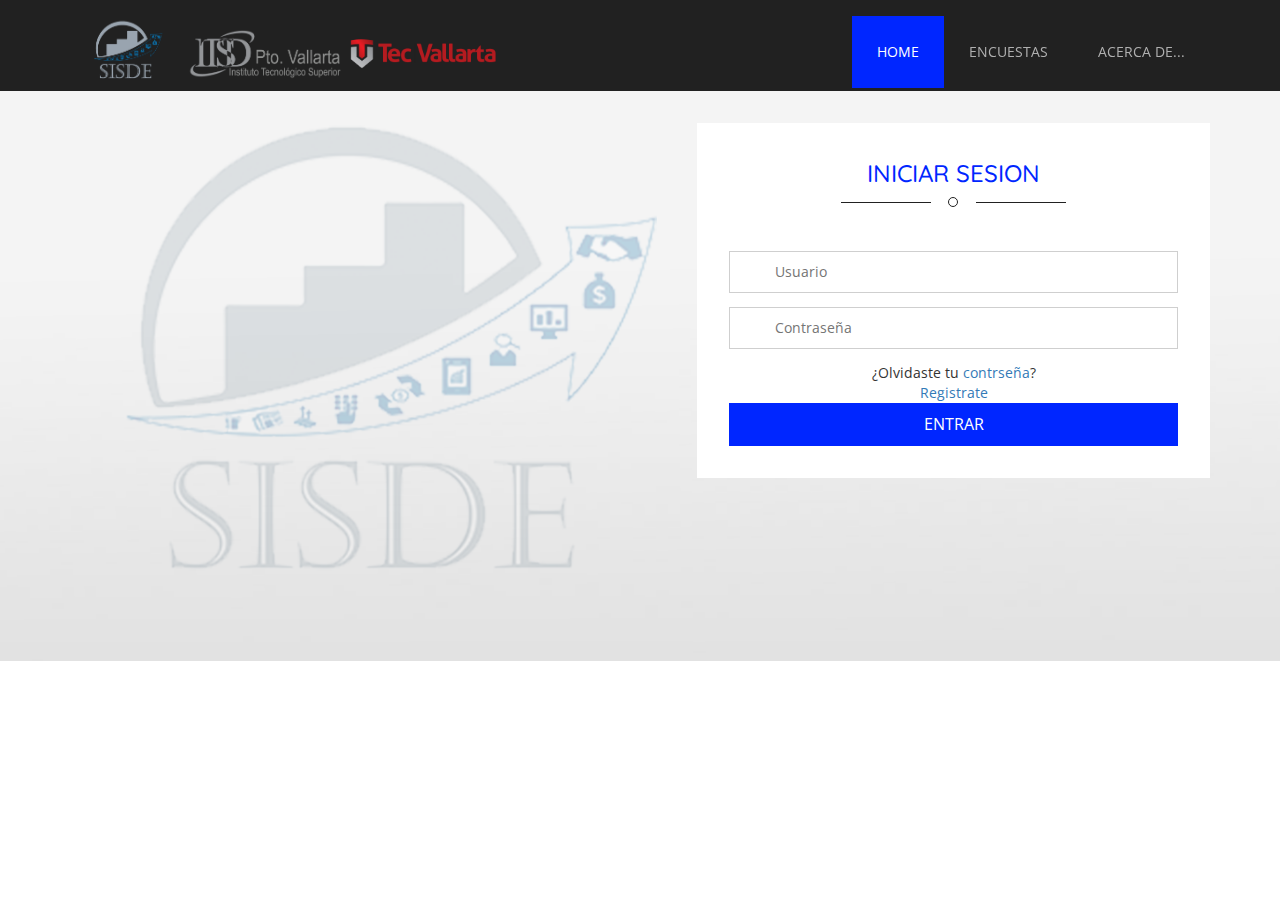
<file: web/index.html>
<!DOCTYPE html>
<html>
<head>
<title>SISDE</title>
<!-- for-mobile-apps -->
<meta name="viewport" content="width=device-width, initial-scale=1">
<meta http-equiv="Content-Type" content="text/html; charset=utf-8" />
<meta name="keywords" content="Plottage Responsive web template, Bootstrap Web Templates, Flat Web Templates, Android Compatible web template, 
Smartphone Compatible web template, free webdesigns for Nokia, Samsung, LG, SonyEricsson, Motorola web design" />
<script type="application/x-javascript"> addEventListener("load", function() { setTimeout(hideURLbar, 0); }, false);
		function hideURLbar(){ window.scrollTo(0,1); } </script>
<!-- //for-mobile-apps -->
<link rel="icon" href="images/favicon(1).ico" type="image/x-icon">
<link href="css/bootstrap.css" rel="stylesheet" type="text/css" media="all" />
<link href="css/style.css" rel="stylesheet" type="text/css" media="all" />
<!-- js -->
<script type="text/javascript" src="js/jquery-2.1.4.min.js"></script>
<!-- //js -->
<link href='//fonts.googleapis.com/css?family=Quicksand:400,300,700' rel='stylesheet' type='text/css'>
<link href='//fonts.googleapis.com/css?family=Open+Sans:400,300,300italic,400italic,600,600italic,700,700italic,800,800italic' rel='stylesheet' type='text/css'>
<!-- start-smoth-scrolling -->
<script type="text/javascript" src="js/move-top.js"></script>
<script type="text/javascript" src="js/easing.js"></script>
<script type="text/javascript">
	jQuery(document).ready(function($) {
		$(".scroll").click(function(event){		
			event.preventDefault();
			$('html,body').animate({scrollTop:$(this.hash).offset().top},1000);
		});
	});
</script>
<!-- start-smoth-scrolling -->

</head>
	
<body>
<!-- header -->
<div class="header">	
		
		<div class="header-bottom">
			<div class="container">
				<nav class="navbar navbar-default">
					<!-- Brand and toggle get grouped for better mobile display -->
					<div class="navbar-header">
					
						<div class="logo">
							<img src="../web/images/sisde.png" with=75 height=75>
							<img src="../web/images/itsnew.png" with=100 height=50>
							<img src="../web/images/tec.png" with=100 height=70>
						</div>
					</div>

					<!-- Collect the nav links, forms, and other content for toggling -->
					<div class="collapse navbar-collapse nav-wil" id="bs-example-navbar-collapse-1">
						<nav>
							<ul class="nav navbar-nav">
								<li class="active"><a href="index.html">Home</a></li>
								<li><a href="encuestas.html" class="hvr-bounce-to-bottom">Encuestas</a></li>
								<li><a href="acerca.html" class="hvr-bounce-to-bottom">Acerca de...</a></li>
							</ul>
						</nav>
				
						
					</div>
					<!-- /.navbar-collapse -->
				</nav>
			</div>
		</div>
	</div>
<!-- //header -->
<!-- banner -->
	<div class="banner">
		<div class="container">
			<div class="banner-right">
				<h3><span>Iniciar Sesion</span></h3>
				<div class="reservation">
					<div class="keywords">
						<form action="checklogin.php" method="post">
							<span class="glyphicon glyphicon-list-alty" aria-hidden="true"></span>
							<input type="text" name="user" placeholder="Usuario" required=" ">
						
					
						
							<span class="glyphicon glyphicon-list-alts" aria-hidden="true"></span>
							<input type="password" name="password" placeholder="Contraseña" required=" ">
							<p align="center">¿Olvidaste tu <a href="">contrseña</a>?</p>
							<p align="center"><a href="registrar.html">Registrate</a></p>
							<input type="submit" value="Entrar">
						</form>
					</div>
				</div>
			</div>
			<div class="clearfix"> </div>
		</div>
	</div>
<!-- //banner -->

</body>
</html>
</file>
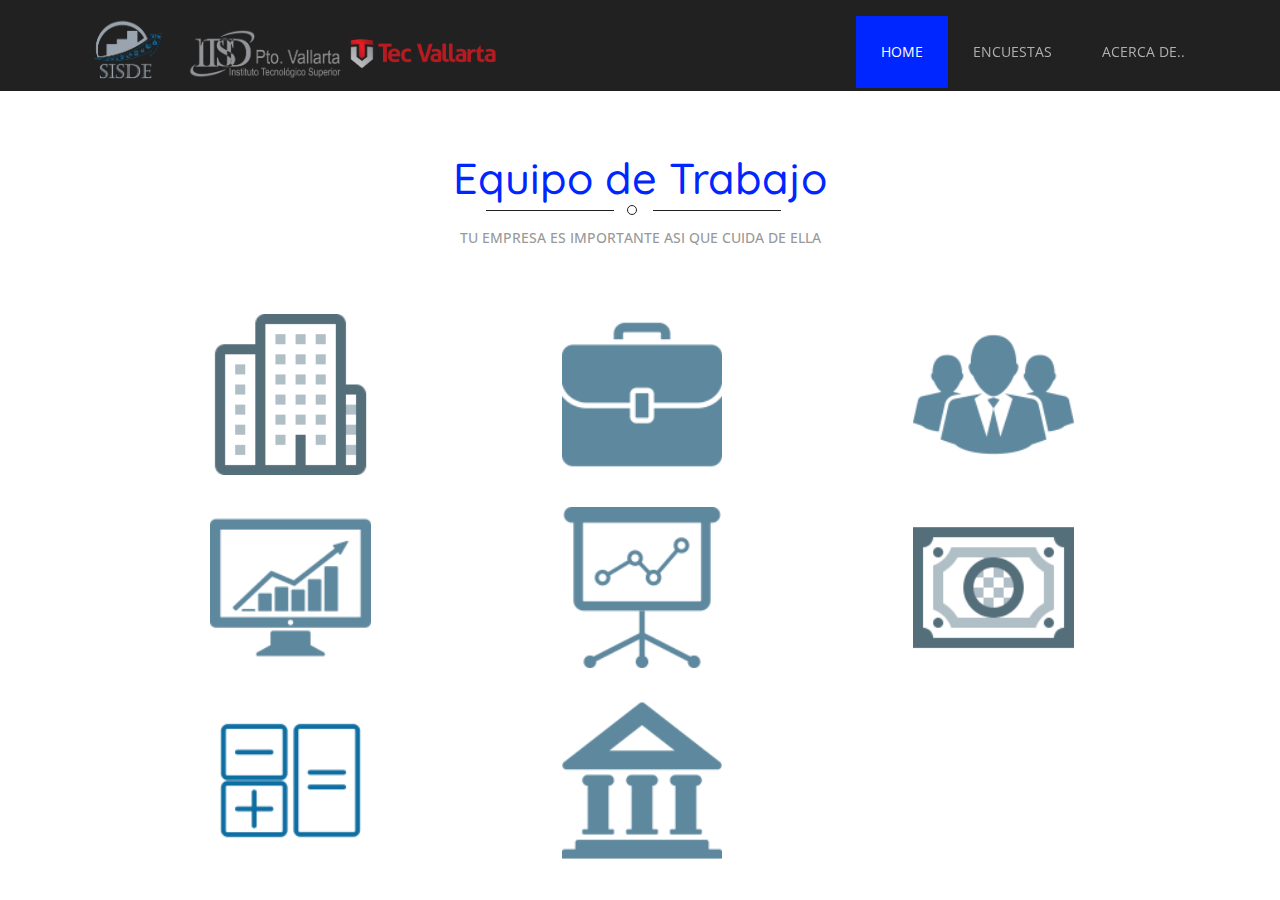
<file: web/acerca.html>
<!--
Author: W3layouts
Author URL: http://w3layouts.com
License: Creative Commons Attribution 3.0 Unported
License URL: http://creativecommons.org/licenses/by/3.0/
-->
<!DOCTYPE html>
<html>
<head>
<title>SISDE</title>
<!-- for-mobile-apps -->
<meta name="viewport" content="width=device-width, initial-scale=1">
<meta http-equiv="Content-Type" content="text/html; charset=utf-8" />
<meta name="keywords" content="Plottage Responsive web template, Bootstrap Web Templates, Flat Web Templates, Android Compatible web template, 
Smartphone Compatible web template, free webdesigns for Nokia, Samsung, LG, SonyEricsson, Motorola web design" />
<script type="application/x-javascript"> addEventListener("load", function() { setTimeout(hideURLbar, 0); }, false);
		function hideURLbar(){ window.scrollTo(0,1); } </script>
<!-- //for-mobile-apps -->
<link href="css/bootstrap.css" rel="stylesheet" type="text/css" media="all" />
<link href="css/style.css" rel="stylesheet" type="text/css" media="all" />
<link href="css/main.css" rel="stylesheet"/>
<!-- js -->
<script type="text/javascript" src="js/jquery-2.1.4.min.js"></script>
<!-- //js -->
<link href='//fonts.googleapis.com/css?family=Quicksand:400,300,700' rel='stylesheet' type='text/css'>
<link href='//fonts.googleapis.com/css?family=Open+Sans:400,300,300italic,400italic,600,600italic,700,700italic,800,800italic' rel='stylesheet' type='text/css'>
<!-- start-smoth-scrolling -->
<script type="text/javascript" src="js/move-top.js"></script>
<script type="text/javascript" src="js/easing.js"></script>
<script type="text/javascript">
	jQuery(document).ready(function($) {
		$(".scroll").click(function(event){		
			event.preventDefault();
			$('html,body').animate({scrollTop:$(this.hash).offset().top},1000);
		});
	});
</script>
<!-- start-smoth-scrolling -->

</head>
	
<body>
<!-- header -->
<div class="header">	
		
		<div class="header-bottom">
			<div class="container">
				<nav class="navbar navbar-default">
					<!-- Brand and toggle get grouped for better mobile display -->
					<div class="navbar-header">
					
						<div class="logo">
							<img src="../web/images/sisde.png" with=75 height=75>
							<img src="../web/images/itsnew.png" with=100 height=50>
							<img src="../web/images/tec.png" with=100 height=70>
						</div>
					</div>

					<!-- Collect the nav links, forms, and other content for toggling -->
					<div class="collapse navbar-collapse nav-wil" id="bs-example-navbar-collapse-1">
						<nav>
							<ul class="nav navbar-nav">
								<li class="active"><a href="index.html">Home</a></li>
								<li><a href="encuestas.html" class="hvr-bounce-to-bottom">Encuestas</a></li>
								<li><a href="acerca.html" class="hvr-bounce-to-bottom">Acerca de..</a></li>
							</ul>
						</nav>
				
						
					</div>
					<!-- /.navbar-collapse -->
				</nav>
			</div>
		</div>
	</div>
<!-- //header -->
<!-- gallery -->
	<div class="gallery">
	<h3 align="center"><span>Equipo de Trabajo</span></h3>
			<p class="autem">Tu empresa es importante asi que cuida de ella</p>
		<div class="container1">
			
			<div class="gallery-grids carouselGallery-grid hidden-xs">
				<div class="col-md-4 gallery-grid">
					<div class="carouselGallery-col-1 carouselGallery-carousel" data-likes="3144" data-index="0" data-username=" " data-imagetext="At vero eos et accusamus et iusto odio 
						 dignissimos ducimus qui blanditiis praesentium voluptatum deleniti atque corrupti quos dolores 
						 et quas molestias excepturi sint occaecati cupiditate non provident, similique sunt in culpa qui
						 officia deserunt mollitia animi, id est laborum et dolorum fuga. Et harum quidem rerum facilis est et expedita distinctio." 
						data-location="Temporibus" data-imagepath="images/7.jpg" data-posturl="#" 
						style="background-image:url(images/empresas.png);" >
						<div class="carouselGallery-item">
							<div class="carouselGallery-item-meta">
								<span class="carouselGallery-item-meta-user">
									<a href="empresas.html">Empresas</a>
								</span>
							</div>
						</div>
					</div>
				</div>
				<div class="col-md-4 gallery-grid">
					<div class="carouselGallery-col-1 carouselGallery-carousel" data-likes="3144" data-index="2" data-username=" " data-imagetext="At vero eos et accusamus et iusto odio 
						 dignissimos ducimus qui blanditiis praesentium voluptatum deleniti atque corrupti quos dolores 
						 et quas molestias excepturi sint occaecati cupiditate non provident, similique sunt in culpa qui
						 officia deserunt mollitia animi, id est laborum et dolorum fuga. Et harum quidem rerum facilis est et expedita distinctio." 
						data-location="Temporibus" data-imagepath="images/8.jpg" data-posturl="#" 
						style="background-image:url(images/dc.png);">
						<div class="carouselGallery-item">
							<div class="carouselGallery-item-meta">
								<span class="carouselGallery-item-meta-user">
									Direccion Corporativa
								</span>
							</div>
						</div>
					</div>
				</div>			
				<div class="col-md-4 gallery-grid">
					<div class="carouselGallery-col-1 carouselGallery-carousel" data-likes="3144" data-index="2" data-username=" " data-imagetext="At vero eos et accusamus et iusto odio 
						 dignissimos ducimus qui blanditiis praesentium voluptatum deleniti atque corrupti quos dolores 
						 et quas molestias excepturi sint occaecati cupiditate non provident, similique sunt in culpa qui
						 officia deserunt mollitia animi, id est laborum et dolorum fuga. Et harum quidem rerum facilis est et expedita distinctio." 
						data-location="Temporibus" data-imagepath="images/8.jpg" data-posturl="#" 
						style="background-image:url(images/rh.png);">
						<div class="carouselGallery-item">
							<div class="carouselGallery-item-meta">
								<span class="carouselGallery-item-meta-user">
									Recursos Humanos
								</span>
							</div>
						</div>
					</div>
				</div>
				<div class="col-md-4 gallery-grid">
					<div class="carouselGallery-col-1 carouselGallery-carousel" data-likes="3144" data-index="3" data-username=" " data-imagetext="At vero eos et accusamus et iusto odio 
						 dignissimos ducimus qui blanditiis praesentium voluptatum deleniti atque corrupti quos dolores 
						 et quas molestias excepturi sint occaecati cupiditate non provident, similique sunt in culpa qui
						 officia deserunt mollitia animi, id est laborum et dolorum fuga. Et harum quidem rerum facilis est et expedita distinctio." 
						data-location="Temporibus" data-imagepath="images/6.jpg" data-posturl="#" 
						style="background-image:url(images/merca.png);">
						<div class="carouselGallery-item">
							<div class="carouselGallery-item-meta">
								<span class="carouselGallery-item-meta-user">
									Mercadologia
								</span>
							</div>
						</div>
					</div>
				</div>
				<div class="col-md-4 gallery-grid">
					<div class="carouselGallery-col-1 carouselGallery-carousel" data-likes="3144" data-index="4" data-username=" " data-imagetext="At vero eos et accusamus et iusto odio 
						 dignissimos ducimus qui blanditiis praesentium voluptatum deleniti atque corrupti quos dolores 
						 et quas molestias excepturi sint occaecati cupiditate non provident, similique sunt in culpa qui
						 officia deserunt mollitia animi, id est laborum et dolorum fuga. Et harum quidem rerum facilis est et expedita distinctio." 
						data-location="Temporibus" data-imagepath="images/10.jpg" data-posturl="#" 
						style="background-image:url(images/finan.png);">
						<div class="carouselGallery-item">
							<div class="carouselGallery-item-meta">
								<span class="carouselGallery-item-meta-user">
									Financiero
								</span>
							</div>
						</div>
					</div>
				</div>
				<div class="col-md-4 gallery-grid">
					<div class="carouselGallery-col-1 carouselGallery-carousel" data-likes="3144" data-index="5" data-username=" " data-imagetext="At vero eos et accusamus et iusto odio 
						 dignissimos ducimus qui blanditiis praesentium voluptatum deleniti atque corrupti quos dolores 
						 et quas molestias excepturi sint occaecati cupiditate non provident, similique sunt in culpa qui
						 officia deserunt mollitia animi, id est laborum et dolorum fuga. Et harum quidem rerum facilis est et expedita distinctio." 
						data-location="Temporibus" data-imagepath="images/12.jpg" data-posturl="#" 
						style="background-image:url(images/eco.png);">
						<div class="carouselGallery-item">
							<div class="carouselGallery-item-meta">
								<span class="carouselGallery-item-meta-user">
									Economica
								</span>
							</div>
						</div>
					</div>
				</div>
				<div class="col-md-4 gallery-grid">
					<div class="carouselGallery-col-1 carouselGallery-carousel" data-likes="3144" data-index="6" data-username=" " data-imagetext="At vero eos et accusamus et iusto odio 
						 dignissimos ducimus qui blanditiis praesentium voluptatum deleniti atque corrupti quos dolores 
						 et quas molestias excepturi sint occaecati cupiditate non provident, similique sunt in culpa qui
						 officia deserunt mollitia animi, id est laborum et dolorum fuga. Et harum quidem rerum facilis est et expedita distinctio." 
						data-location="Temporibus" data-imagepath="images/8.jpg" data-posturl="#" 
						style="background-image:url(images/cont.png);">
						<div class="carouselGallery-item">
							<div class="carouselGallery-item-meta">
								<span class="carouselGallery-item-meta-user">
									Contable
								</span>
							</div>
						</div>
					</div>
				</div>
				<div class="col-md-4 gallery-grid">
					<div class="carouselGallery-col-1 carouselGallery-carousel" data-likes="3144" data-index="7" data-username=" " data-imagetext="At vero eos et accusamus et iusto odio 
						 dignissimos ducimus qui blanditiis praesentium voluptatum deleniti atque corrupti quos dolores 
						 et quas molestias excepturi sint occaecati cupiditate non provident, similique sunt in culpa qui
						 officia deserunt mollitia animi, id est laborum et dolorum fuga. Et harum quidem rerum facilis est et expedita distinctio." 
						data-location="Temporibus" data-imagepath="images/7.jpg" data-posturl="#" 
						style="background-image:url(images/tri.png);">
						<div class="carouselGallery-item">
							<div class="carouselGallery-item-meta">
								<span class="carouselGallery-item-meta-user">
									Tributacion o Impuestos
								</span>
							</div>
						</div>
					</div>
				</div>
				
			</div>
		</div>
	</div>
<!-- //gallery -->

</body>
</html>
</file>
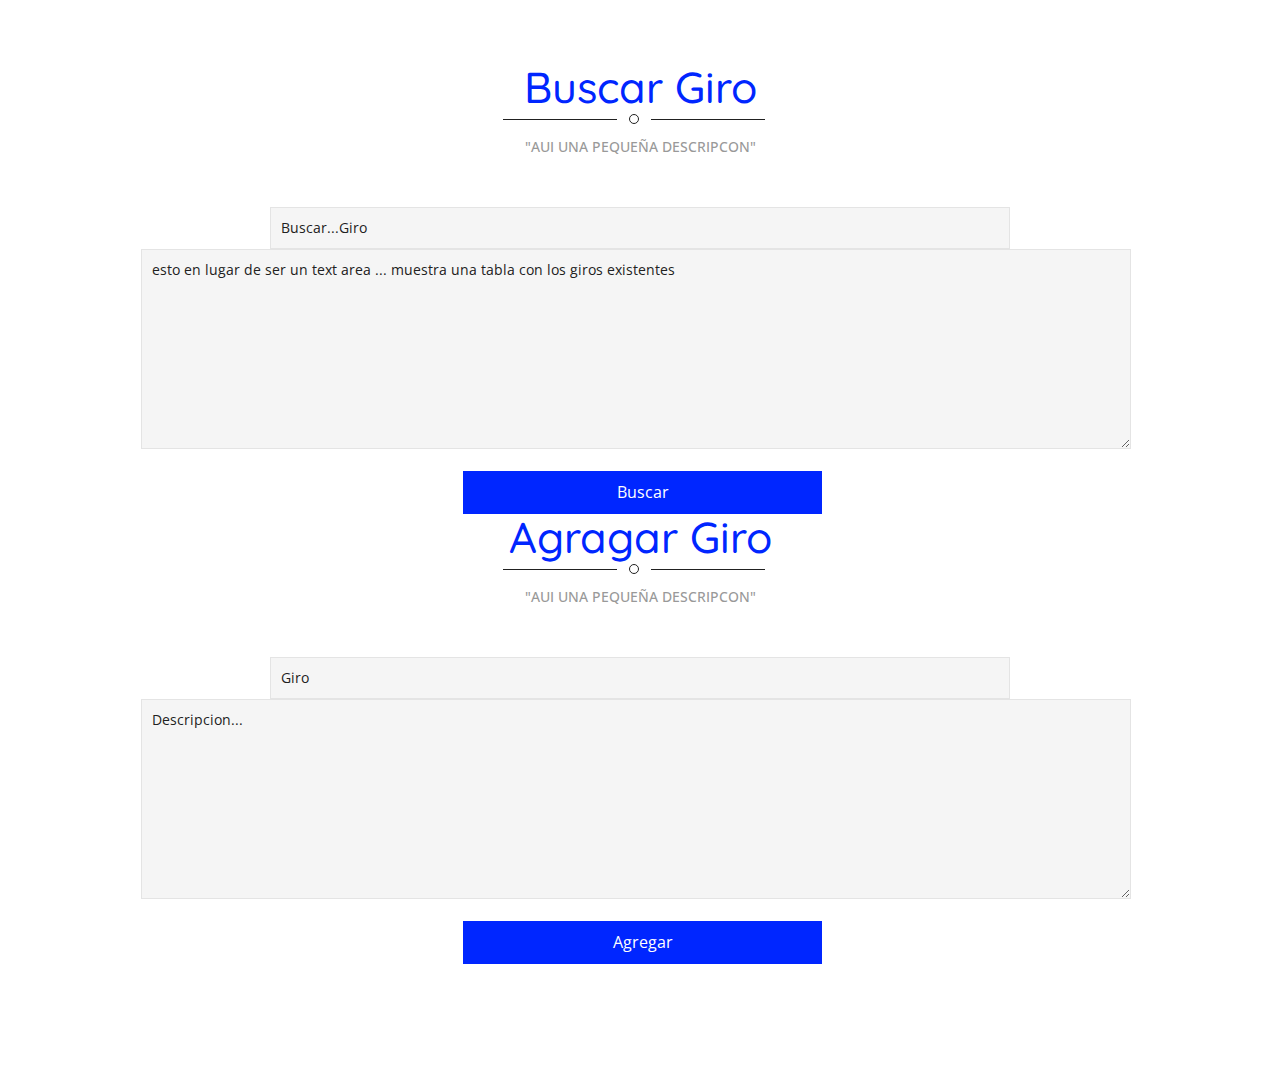
<file: web/agregar_giro.html>
<!--
Author: W3layouts
Author URL: http://w3layouts.com
License: Creative Commons Attribution 3.0 Unported
License URL: http://creativecommons.org/licenses/by/3.0/
-->
<!DOCTYPE html>
<html>
<head>
<title>Plottage a Real Estate Category Flat Bootstrap Responsive Website Template | Mail Us :: w3layouts</title>
<!-- for-mobile-apps -->
<meta name="viewport" content="width=device-width, initial-scale=1">
<meta http-equiv="Content-Type" content="text/html; charset=utf-8" />
<meta name="keywords" content="Plottage Responsive web template, Bootstrap Web Templates, Flat Web Templates, Android Compatible web template, 
Smartphone Compatible web template, free webdesigns for Nokia, Samsung, LG, SonyEricsson, Motorola web design" />
<script type="application/x-javascript"> addEventListener("load", function() { setTimeout(hideURLbar, 0); }, false);
		function hideURLbar(){ window.scrollTo(0,1); } </script>
<!-- //for-mobile-apps -->
<link href="css/bootstrap.css" rel="stylesheet" type="text/css" media="all" />
<link href="css/style.css" rel="stylesheet" type="text/css" media="all" />
<!-- js -->
<script type="text/javascript" src="js/jquery-2.1.4.min.js"></script>
<!-- //js -->
<link href='//fonts.googleapis.com/css?family=Quicksand:400,300,700' rel='stylesheet' type='text/css'>
<link href='//fonts.googleapis.com/css?family=Open+Sans:400,300,300italic,400italic,600,600italic,700,700italic,800,800italic' rel='stylesheet' type='text/css'>
<!-- start-smoth-scrolling -->
<script type="text/javascript" src="js/move-top.js"></script>
<script type="text/javascript" src="js/easing.js"></script>
<script type="text/javascript">
	jQuery(document).ready(function($) {
		$(".scroll").click(function(event){		
			event.preventDefault();
			$('html,body').animate({scrollTop:$(this.hash).offset().top},1000);
		});
	});
</script>
<!-- start-smoth-scrolling -->

</head>
	
<body>

	<div class="contact">
	<div class="container">
			<h3><span>Buscar Giro</span></h3>
			<p class="autem">"Aui una pequeña descripcon"</p>
			<div class="contact-grids">
				<div class="contact-grid">
					<div class="col-md-6 contact-grid-left">
						<form action="#" method="post">
							<input type="text" value="Buscar...Giro" name="Giro" onfocus="this.value = '';" onblur="if (this.value == '') {this.value = 'Name';}" required="">
							
						</form>
					</div>
					<div></div>
					<div class="clearfix"> </div>
					<form action="#" method="post">
						<textarea name="Descripcion" type="text" onfocus="this.value = '';" onblur="if (this.value == '') {this.value = 'Message...';}" required="">esto en lugar de ser un text area ... muestra una tabla con los giros existentes</textarea>
						<input type="submit" value="Buscar">
					</form>
				</div>
			
			<h3><span>Agragar Giro</span></h3>
			<p class="autem">"Aui una pequeña descripcon"</p>
			<div class="contact-grids">
				<div class="contact-grid">
					<div class="col-md-6 contact-grid-left">
						<form action="#" method="post">
							<input type="text" value="Giro" name="Giro" onfocus="this.value = '';" onblur="if (this.value == '') {this.value = 'Name';}" required="">
							
						</form>
					</div>
					<div></div>
					<div class="clearfix"> </div>
					<form action="#" method="post">
						<textarea name="Descripcion" type="text" onfocus="this.value = '';" onblur="if (this.value == '') {this.value = 'Message...';}" required="">Descripcion...</textarea>
						<input type="submit" value="Agregar">
					</form>
				</div>
			</div>

<!-- //mail -->


</body>
</html>
</file>
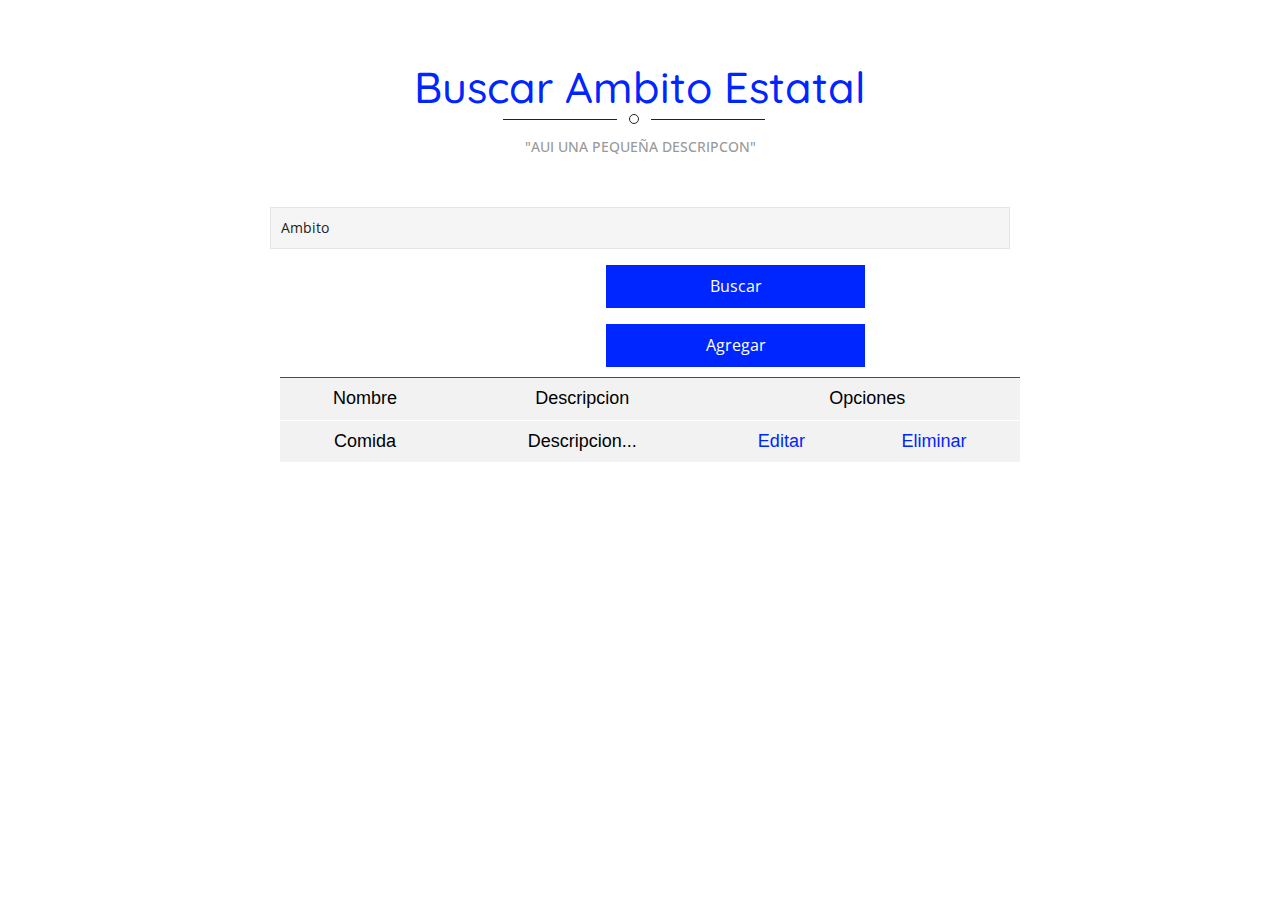
<file: web/buscar_ambito.html>
<!--
Author: W3layouts
Author URL: http://w3layouts.com
License: Creative Commons Attribution 3.0 Unported
License URL: http://creativecommons.org/licenses/by/3.0/
-->
<!DOCTYPE html>
<html>
<head>
<title>SISDE</title>
<!-- for-mobile-apps -->
<meta name="viewport" content="width=device-width, initial-scale=1">
<meta http-equiv="Content-Type" content="text/html; charset=utf-8" />
<meta name="keywords" content="Plottage Responsive web template, Bootstrap Web Templates, Flat Web Templates, Android Compatible web template, 
Smartphone Compatible web template, free webdesigns for Nokia, Samsung, LG, SonyEricsson, Motorola web design" />
<script type="application/x-javascript"> addEventListener("load", function() { setTimeout(hideURLbar, 0); }, false);
		function hideURLbar(){ window.scrollTo(0,1); } </script>
<!-- //for-mobile-apps -->
<link href="css/bootstrap.css" rel="stylesheet" type="text/css" media="all" />
<link href="css/style.css" rel="stylesheet" type="text/css" media="all" />
<!-- js -->
<script type="text/javascript" src="js/jquery-2.1.4.min.js"></script>
<!-- //js -->
<link href='//fonts.googleapis.com/css?family=Quicksand:400,300,700' rel='stylesheet' type='text/css'>
<link href='//fonts.googleapis.com/css?family=Open+Sans:400,300,300italic,400italic,600,600italic,700,700italic,800,800italic' rel='stylesheet' type='text/css'>
<!-- start-smoth-scrolling -->
<script type="text/javascript" src="js/move-top.js"></script>
<script type="text/javascript" src="js/easing.js"></script>
<script type="text/javascript">
	jQuery(document).ready(function($) {
		$(".scroll").click(function(event){		
			event.preventDefault();
			$('html,body').animate({scrollTop:$(this.hash).offset().top},1000);
		});
	});
</script>
<!-- start-smoth-scrolling -->

</head>
	
<body>

	<div class="contact">
	<div class="container">			
			<h3><span>Buscar Ambito Estatal</span></h3>
			<p class="autem">"Aui una pequeña descripcon"</p>
			<div class="contact-grids">
				<div class="contact-grid">
					<div class="col-md-6 contact-grid-center">
						<form action="#" method="post">
							<input type="text" value="Ambito" name="Ambito" onfocus="this.value = '';" onblur="if (this.value == '') {this.value = 'Buscar Ambito Estatal';}" required="">
								<input type="submit" value="Buscar">
								<input type="submit" value="Agregar">
							
								<table  >
								
								<tr> 
								<td>Nombre </td> 
								<td>Descripcion</td> 
							 	<td colspan="2" align="center">Opciones</td>
								</tr>
								<tr> 
								<td>Comida</td> 
								<td>Descripcion...</td>
								<td><span class="editar" onclick="transformarEnEditable(this)">Editar</span></td>
								<td><span class="eliminar" onclick="transformarEnEditable(this)">Eliminar</td>
								</tr>
								</table>
						
							
						</form>
					</div>
			</div>

<!-- //mail -->


</body>
</html>
</file>
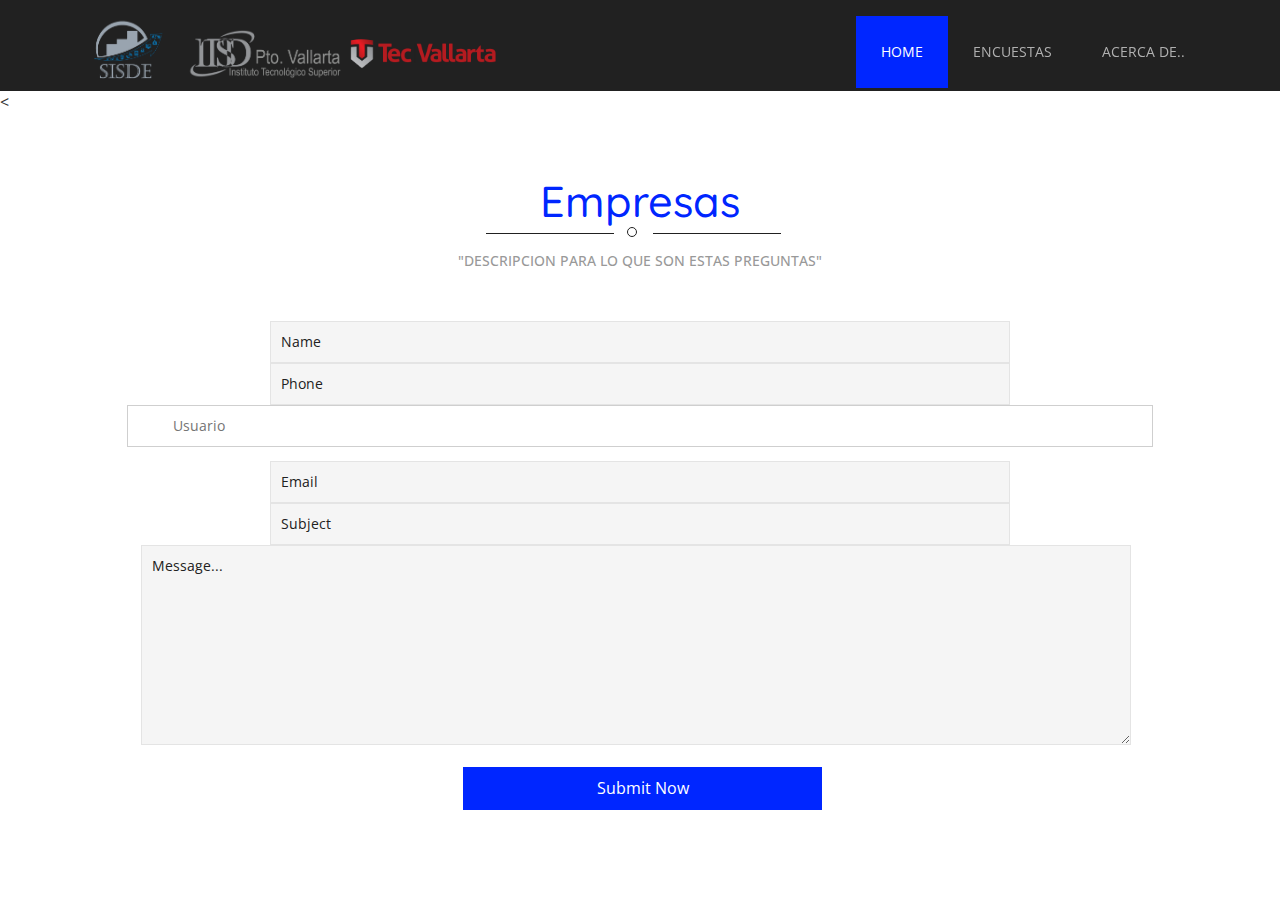
<file: web/empresas.html>
<!--
Author: W3layouts
Author URL: http://w3layouts.com
License: Creative Commons Attribution 3.0 Unported
License URL: http://creativecommons.org/licenses/by/3.0/
-->
<!DOCTYPE html>
<html>
<head>
<title>
SISDE</title>
<!-- for-mobile-apps -->
<meta name="viewport" content="width=device-width, initial-scale=1">
<meta http-equiv="Content-Type" content="text/html; charset=utf-8" />
<meta name="keywords" content="Plottage Responsive web template, Bootstrap Web Templates, Flat Web Templates, Android Compatible web template, 
Smartphone Compatible web template, free webdesigns for Nokia, Samsung, LG, SonyEricsson, Motorola web design" />
<script type="application/x-javascript"> addEventListener("load", function() { setTimeout(hideURLbar, 0); }, false);
		function hideURLbar(){ window.scrollTo(0,1); } </script>
<!-- //for-mobile-apps -->
<link href="css/bootstrap.css" rel="stylesheet" type="text/css" media="all" />
<link href="css/style.css" rel="stylesheet" type="text/css" media="all" />
<!-- js -->
<script type="text/javascript" src="js/jquery-2.1.4.min.js"></script>
<!-- //js -->
<link href='//fonts.googleapis.com/css?family=Quicksand:400,300,700' rel='stylesheet' type='text/css'>
<link href='//fonts.googleapis.com/css?family=Open+Sans:400,300,300italic,400italic,600,600italic,700,700italic,800,800italic' rel='stylesheet' type='text/css'>
<!-- start-smoth-scrolling -->
<script type="text/javascript" src="js/move-top.js"></script>
<script type="text/javascript" src="js/easing.js"></script>
<script type="text/javascript">
	jQuery(document).ready(function($) {
		$(".scroll").click(function(event){		
			event.preventDefault();
			$('html,body').animate({scrollTop:$(this.hash).offset().top},1000);
		});
	});
</script>
<!-- start-smoth-scrolling -->

</head>
	
<body>
<!-- header -->
<div class="header">	
		
		<div class="header-bottom">
			<div class="container">
				<nav class="navbar navbar-default">
					<!-- Brand and toggle get grouped for better mobile display -->
					<div class="navbar-header">
					
						<div class="logo">
							<img src="../web/images/sisde.png" with=75 height=75>
							<img src="../web/images/itsnew.png" with=100 height=50>
							<img src="../web/images/tec.png" with=100 height=70>
						</div>
					</div>

					<!-- Collect the nav links, forms, and other content for toggling -->
					<div class="collapse navbar-collapse nav-wil" id="bs-example-navbar-collapse-1">
						<nav>
							<ul class="nav navbar-nav">
								<li class="active"><a href="index.html">Home</a></li>
								<li><a href="index.html" class="hvr-bounce-to-bottom">Encuestas</a></li>
								<li><a href="acerca.html" class="hvr-bounce-to-bottom">Acerca de..</a></li>
							</ul>
						</nav>
				
						
					</div>
					<!-- /.navbar-collapse -->
				</nav>
			</div>
		</div>
	</div>
<!-- //header -->
<
<!-- mail -->
	
	<div class="contact">
	<h3><span>Empresas</span></h3>
			<p class="autem">"Descripcion para lo que son estas preguntas"</p>
			<div class="contact-grids">
		<div class="container">
				<div class="contact-grid">
					<div class="col-md-6 contact-grid-left">
						<form action="#" method="post">
							<input type="text" value="Name" name="Name" onfocus="this.value = '';" onblur="if (this.value == '') {this.value = 'Name';}" required="">
							<input type="text" value="Phone" name="Phone" onfocus="this.value = '';" onblur="if (this.value == '') {this.value = 'Phone';}" required="">
						</form>
					</div>
					<div class="keywords">
						<form action="#" method="post">
							<span class="glyphicon glyphicon-list-alty" aria-hidden="true"></span>
							<input type="text" name="" placeholder="Usuario" required=" ">
						</form>
					</div>
					<div class="col-md-6 contact-grid-left">
						<form action="#" method="post">
							<input type="email" value="Email" name="Email" onfocus="this.value = '';" onblur="if (this.value == '') {this.value = 'Email';}" required="">
							<input type="text" value="Subject" name="Subject" onfocus="this.value = '';" onblur="if (this.value == '') {this.value = 'Subject';}" required="">
						</form>
					</div>
					<div class="clearfix"> </div>
					<form action="#" method="post">
						<textarea name="Message" type="text" onfocus="this.value = '';" onblur="if (this.value == '') {this.value = 'Message...';}" required="">Message...</textarea>
						<input type="submit" value="Submit Now">
					</form>
				</div>
			</div>
			
<!-- //mail -->

</body>
</html>
</file>
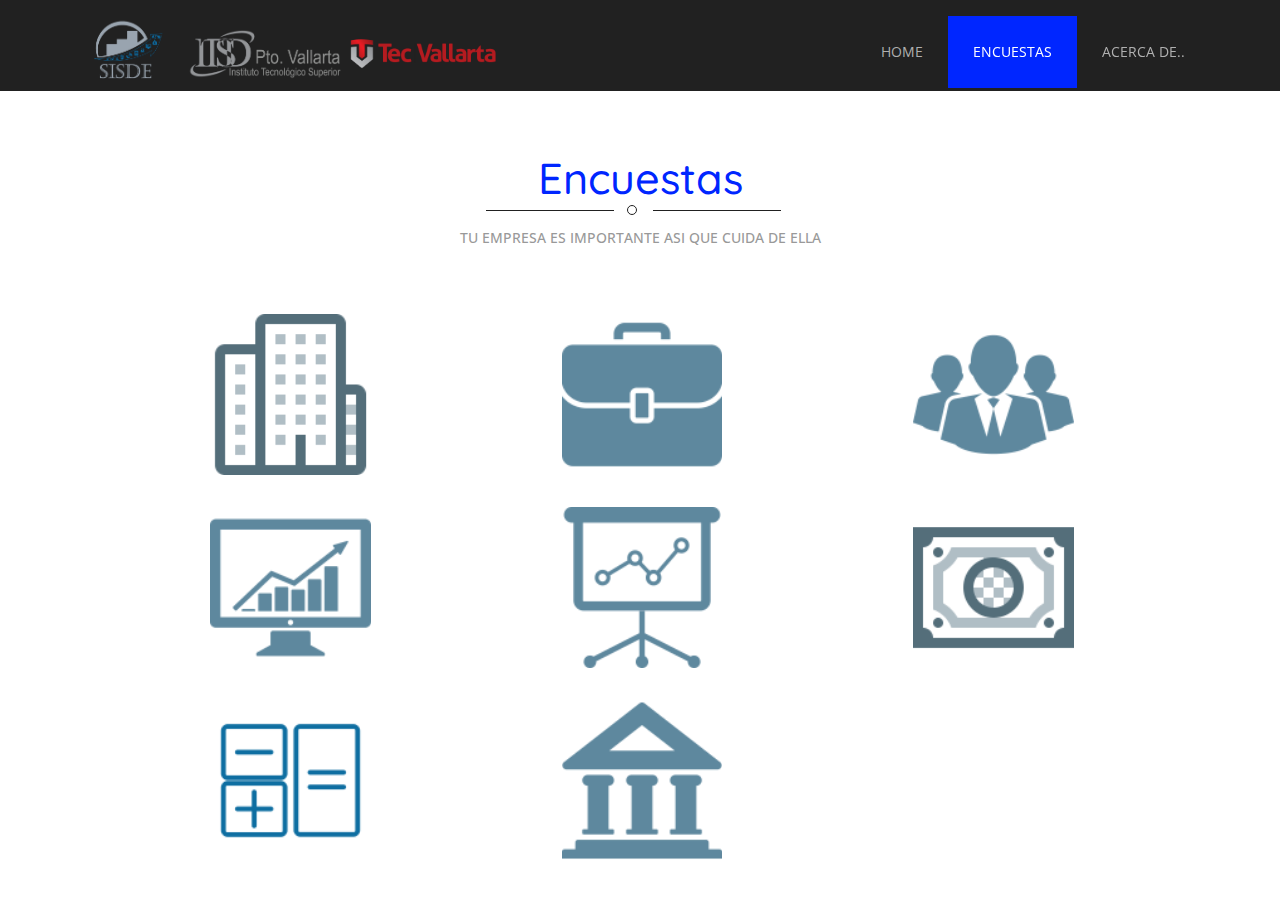
<file: web/encuestas.html>
<!--
Author: W3layouts
Author URL: http://w3layouts.com
License: Creative Commons Attribution 3.0 Unported
License URL: http://creativecommons.org/licenses/by/3.0/
-->
<!DOCTYPE html>
<html>
<head>
<title>SISDE</title>
<!-- for-mobile-apps -->
<meta name="viewport" content="width=device-width, initial-scale=1">
<meta http-equiv="Content-Type" content="text/html; charset=utf-8" />
<meta name="keywords" content="Plottage Responsive web template, Bootstrap Web Templates, Flat Web Templates, Android Compatible web template, 
Smartphone Compatible web template, free webdesigns for Nokia, Samsung, LG, SonyEricsson, Motorola web design" />
<script type="application/x-javascript"> addEventListener("load", function() { setTimeout(hideURLbar, 0); }, false);
		function hideURLbar(){ window.scrollTo(0,1); } </script>
<!-- //for-mobile-apps -->
<link href="css/bootstrap.css" rel="stylesheet" type="text/css" media="all" />
<link href="css/style.css" rel="stylesheet" type="text/css" media="all" />
<link href="css/main.css" rel="stylesheet"/>
<!-- js -->
<script type="text/javascript" src="js/jquery-2.1.4.min.js"></script>
<!-- //js -->
<link href='//fonts.googleapis.com/css?family=Quicksand:400,300,700' rel='stylesheet' type='text/css'>
<link href='//fonts.googleapis.com/css?family=Open+Sans:400,300,300italic,400italic,600,600italic,700,700italic,800,800italic' rel='stylesheet' type='text/css'>
<!-- start-smoth-scrolling -->
<script type="text/javascript" src="js/move-top.js"></script>
<script type="text/javascript" src="js/easing.js"></script>
<script type="text/javascript">
	jQuery(document).ready(function($) {
		$(".scroll").click(function(event){		
			event.preventDefault();
			$('html,body').animate({scrollTop:$(this.hash).offset().top},1000);
		});
	});
</script>
<!-- start-smoth-scrolling -->

</head>
	
<body>
<!-- header -->
<div class="header">	
		
		<div class="header-bottom">
			<div class="container">
				<nav class="navbar navbar-default">
					<!-- Brand and toggle get grouped for better mobile display -->
					<div class="navbar-header">
					
						<div class="logo">
							<img src="../web/images/sisde.png" with=75 height=75>
							<img src="../web/images/itsnew.png" with=100 height=50>
							<img src="../web/images/tec.png" with=100 height=70>
						</div>
					</div>

					<!-- Collect the nav links, forms, and other content for toggling -->
					<div class="collapse navbar-collapse nav-wil" id="bs-example-navbar-collapse-1">
						<nav>
							<ul class="nav navbar-nav">
								<li ><a href="index.html">Home</a></li>
								<li class="active"><a href="encuestas.html" class="hvr-bounce-to-bottom">Encuestas</a></li>
								<li><a href="acerca.html" class="hvr-bounce-to-bottom">Acerca de..</a></li>
							</ul>
						</nav>
				
						
					</div>
					<!-- /.navbar-collapse -->
				</nav>
			</div>
		</div>
	</div>
<!-- //header -->
<!-- gallery -->
	<div class="gallery">
	<h3 align="center"><span>Encuestas</span></h3>
			<p class="autem">Tu empresa es importante asi que cuida de ella</p>
		<div class="container1">
			
			<div class="gallery-grids carouselGallery-grid hidden-xs">
				<div class="col-md-4 gallery-grid">
					<div class="carouselGallery-col-1 carouselGallery-carousel" data-likes="3144" data-index="0" data-username=" " data-imagetext="At vero eos et accusamus et iusto odio 
						 dignissimos ducimus qui blanditiis praesentium voluptatum deleniti atque corrupti quos dolores 
						 et quas molestias excepturi sint occaecati cupiditate non provident, similique sunt in culpa qui
						 officia deserunt mollitia animi, id est laborum et dolorum fuga. Et harum quidem rerum facilis est et expedita distinctio." 
						data-location="Temporibus" data-imagepath="images/7.jpg" data-posturl="#" 
						style="background-image:url(images/empresas.png);" >
						<div class="carouselGallery-item">
							<div class="carouselGallery-item-meta">
								<span class="carouselGallery-item-meta-user">
									<a href="empresas.html">Empresas</a>
								</span>
							</div>
						</div>
					</div>
				</div>
				<div class="col-md-4 gallery-grid">
					<div class="carouselGallery-col-1 carouselGallery-carousel" data-likes="3144" data-index="2" data-username=" " data-imagetext="At vero eos et accusamus et iusto odio 
						 dignissimos ducimus qui blanditiis praesentium voluptatum deleniti atque corrupti quos dolores 
						 et quas molestias excepturi sint occaecati cupiditate non provident, similique sunt in culpa qui
						 officia deserunt mollitia animi, id est laborum et dolorum fuga. Et harum quidem rerum facilis est et expedita distinctio." 
						data-location="Temporibus" data-imagepath="images/8.jpg" data-posturl="#" 
						style="background-image:url(images/dc.png);">
						<div class="carouselGallery-item">
							<div class="carouselGallery-item-meta">
								<span class="carouselGallery-item-meta-user">
									Direccion Corporativa
								</span>
							</div>
						</div>
					</div>
				</div>			
				<div class="col-md-4 gallery-grid">
					<div class="carouselGallery-col-1 carouselGallery-carousel" data-likes="3144" data-index="2" data-username=" " data-imagetext="At vero eos et accusamus et iusto odio 
						 dignissimos ducimus qui blanditiis praesentium voluptatum deleniti atque corrupti quos dolores 
						 et quas molestias excepturi sint occaecati cupiditate non provident, similique sunt in culpa qui
						 officia deserunt mollitia animi, id est laborum et dolorum fuga. Et harum quidem rerum facilis est et expedita distinctio." 
						data-location="Temporibus" data-imagepath="images/8.jpg" data-posturl="#" 
						style="background-image:url(images/rh.png);">
						<div class="carouselGallery-item">
							<div class="carouselGallery-item-meta">
								<span class="carouselGallery-item-meta-user">
									Recursos Humanos
								</span>
							</div>
						</div>
					</div>
				</div>
				<div class="col-md-4 gallery-grid">
					<div class="carouselGallery-col-1 carouselGallery-carousel" data-likes="3144" data-index="3" data-username=" " data-imagetext="At vero eos et accusamus et iusto odio 
						 dignissimos ducimus qui blanditiis praesentium voluptatum deleniti atque corrupti quos dolores 
						 et quas molestias excepturi sint occaecati cupiditate non provident, similique sunt in culpa qui
						 officia deserunt mollitia animi, id est laborum et dolorum fuga. Et harum quidem rerum facilis est et expedita distinctio." 
						data-location="Temporibus" data-imagepath="images/6.jpg" data-posturl="#" 
						style="background-image:url(images/merca.png);">
						<div class="carouselGallery-item">
							<div class="carouselGallery-item-meta">
								<span class="carouselGallery-item-meta-user">
									Mercadologia
								</span>
							</div>
						</div>
					</div>
				</div>
				<div class="col-md-4 gallery-grid">
					<div class="carouselGallery-col-1 carouselGallery-carousel" data-likes="3144" data-index="4" data-username=" " data-imagetext="At vero eos et accusamus et iusto odio 
						 dignissimos ducimus qui blanditiis praesentium voluptatum deleniti atque corrupti quos dolores 
						 et quas molestias excepturi sint occaecati cupiditate non provident, similique sunt in culpa qui
						 officia deserunt mollitia animi, id est laborum et dolorum fuga. Et harum quidem rerum facilis est et expedita distinctio." 
						data-location="Temporibus" data-imagepath="images/10.jpg" data-posturl="#" 
						style="background-image:url(images/finan.png);">
						<div class="carouselGallery-item">
							<div class="carouselGallery-item-meta">
								<span class="carouselGallery-item-meta-user">
									Financiero
								</span>
							</div>
						</div>
					</div>
				</div>
				<div class="col-md-4 gallery-grid">
					<div class="carouselGallery-col-1 carouselGallery-carousel" data-likes="3144" data-index="5" data-username=" " data-imagetext="At vero eos et accusamus et iusto odio 
						 dignissimos ducimus qui blanditiis praesentium voluptatum deleniti atque corrupti quos dolores 
						 et quas molestias excepturi sint occaecati cupiditate non provident, similique sunt in culpa qui
						 officia deserunt mollitia animi, id est laborum et dolorum fuga. Et harum quidem rerum facilis est et expedita distinctio." 
						data-location="Temporibus" data-imagepath="images/12.jpg" data-posturl="#" 
						style="background-image:url(images/eco.png);">
						<div class="carouselGallery-item">
							<div class="carouselGallery-item-meta">
								<span class="carouselGallery-item-meta-user">
									Economica
								</span>
							</div>
						</div>
					</div>
				</div>
				<div class="col-md-4 gallery-grid">
					<div class="carouselGallery-col-1 carouselGallery-carousel" data-likes="3144" data-index="6" data-username=" " data-imagetext="At vero eos et accusamus et iusto odio 
						 dignissimos ducimus qui blanditiis praesentium voluptatum deleniti atque corrupti quos dolores 
						 et quas molestias excepturi sint occaecati cupiditate non provident, similique sunt in culpa qui
						 officia deserunt mollitia animi, id est laborum et dolorum fuga. Et harum quidem rerum facilis est et expedita distinctio." 
						data-location="Temporibus" data-imagepath="images/8.jpg" data-posturl="#" 
						style="background-image:url(images/cont.png);">
						<div class="carouselGallery-item">
							<div class="carouselGallery-item-meta">
								<span class="carouselGallery-item-meta-user">
									Contable
								</span>
							</div>
						</div>
					</div>
				</div>
				<div class="col-md-4 gallery-grid">
					<div class="carouselGallery-col-1 carouselGallery-carousel" data-likes="3144" data-index="7" data-username=" " data-imagetext="At vero eos et accusamus et iusto odio 
						 dignissimos ducimus qui blanditiis praesentium voluptatum deleniti atque corrupti quos dolores 
						 et quas molestias excepturi sint occaecati cupiditate non provident, similique sunt in culpa qui
						 officia deserunt mollitia animi, id est laborum et dolorum fuga. Et harum quidem rerum facilis est et expedita distinctio." 
						data-location="Temporibus" data-imagepath="images/7.jpg" data-posturl="#" 
						style="background-image:url(images/tri.png);">
						<div class="carouselGallery-item">
							<div class="carouselGallery-item-meta">
								<span class="carouselGallery-item-meta-user">
									Tributacion o Impuestos
								</span>
							</div>
						</div>
					</div>
				</div>
				
			</div>
		</div>
	</div>
<!-- //gallery -->

</body>
</html>
</file>
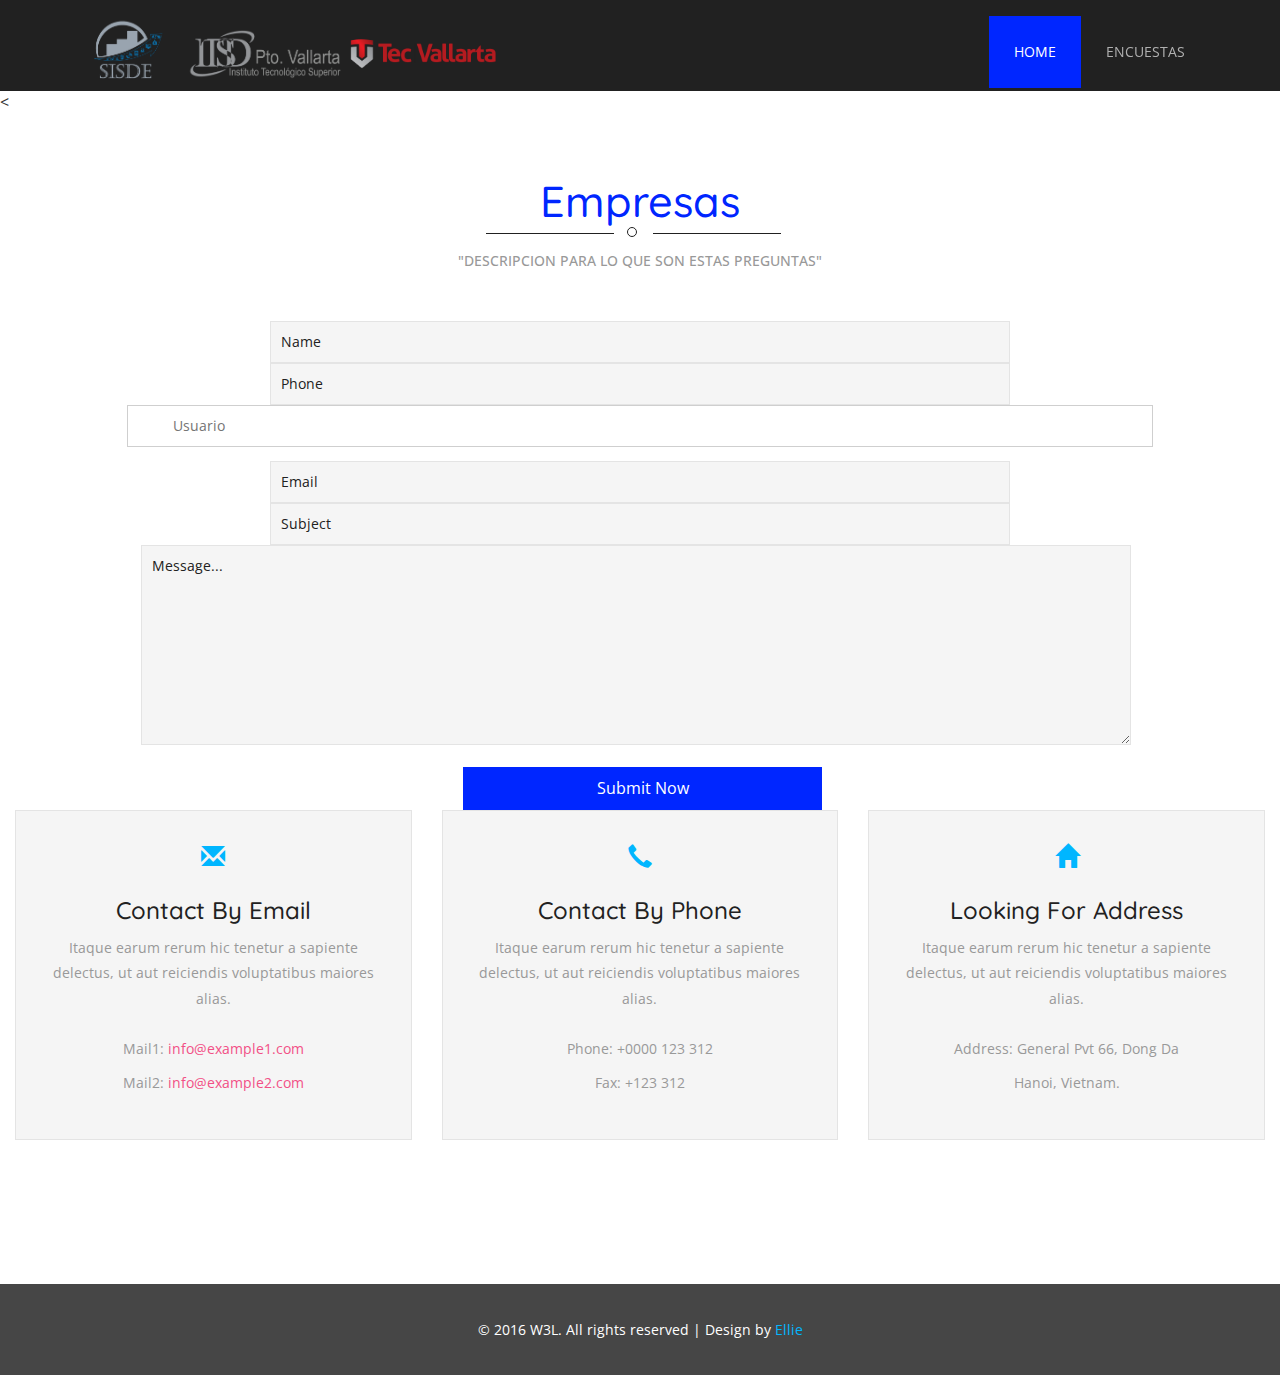
<file: web/mail.html>
<!--
Author: W3layouts
Author URL: http://w3layouts.com
License: Creative Commons Attribution 3.0 Unported
License URL: http://creativecommons.org/licenses/by/3.0/
-->
<!DOCTYPE html>
<html>
<head>
<title>Plottage a Real Estate Category Flat Bootstrap Responsive Website Template | Mail Us :: w3layouts</title>
<!-- for-mobile-apps -->
<meta name="viewport" content="width=device-width, initial-scale=1">
<meta http-equiv="Content-Type" content="text/html; charset=utf-8" />
<meta name="keywords" content="Plottage Responsive web template, Bootstrap Web Templates, Flat Web Templates, Android Compatible web template, 
Smartphone Compatible web template, free webdesigns for Nokia, Samsung, LG, SonyEricsson, Motorola web design" />
<script type="application/x-javascript"> addEventListener("load", function() { setTimeout(hideURLbar, 0); }, false);
		function hideURLbar(){ window.scrollTo(0,1); } </script>
<!-- //for-mobile-apps -->
<link href="css/bootstrap.css" rel="stylesheet" type="text/css" media="all" />
<link href="css/style.css" rel="stylesheet" type="text/css" media="all" />
<!-- js -->
<script type="text/javascript" src="js/jquery-2.1.4.min.js"></script>
<!-- //js -->
<link href='//fonts.googleapis.com/css?family=Quicksand:400,300,700' rel='stylesheet' type='text/css'>
<link href='//fonts.googleapis.com/css?family=Open+Sans:400,300,300italic,400italic,600,600italic,700,700italic,800,800italic' rel='stylesheet' type='text/css'>
<!-- start-smoth-scrolling -->
<script type="text/javascript" src="js/move-top.js"></script>
<script type="text/javascript" src="js/easing.js"></script>
<script type="text/javascript">
	jQuery(document).ready(function($) {
		$(".scroll").click(function(event){		
			event.preventDefault();
			$('html,body').animate({scrollTop:$(this.hash).offset().top},1000);
		});
	});
</script>
<!-- start-smoth-scrolling -->

</head>
	
<body>
<!-- header -->
<div class="header">	
		
		<div class="header-bottom">
			<div class="container">
				<nav class="navbar navbar-default">
					<!-- Brand and toggle get grouped for better mobile display -->
					<div class="navbar-header">
					
						<div class="logo">
							<img src="../web/images/sisde.png" with=75 height=75>
							<img src="../web/images/itsnew.png" with=100 height=50>
							<img src="../web/images/tec.png" with=100 height=70>
						</div>
					</div>

					<!-- Collect the nav links, forms, and other content for toggling -->
					<div class="collapse navbar-collapse nav-wil" id="bs-example-navbar-collapse-1">
						<nav>
							<ul class="nav navbar-nav">
								<li class="active"><a href="index.html">Home</a></li>
								<li><a href="encuestas.html" class="hvr-bounce-to-bottom">Encuestas</a></li>
							</ul>
						</nav>
				
						
					</div>
					<!-- /.navbar-collapse -->
				</nav>
			</div>
		</div>
	</div>
<!-- //header -->
<
<!-- mail -->
	
	<div class="contact">
	<h3><span>Empresas</span></h3>
			<p class="autem">"Descripcion para lo que son estas preguntas"</p>
			<div class="contact-grids">
		<div class="container">
				<div class="contact-grid">
					<div class="col-md-6 contact-grid-left">
						<form action="#" method="post">
							<input type="text" value="Name" name="Name" onfocus="this.value = '';" onblur="if (this.value == '') {this.value = 'Name';}" required="">
							<input type="text" value="Phone" name="Phone" onfocus="this.value = '';" onblur="if (this.value == '') {this.value = 'Phone';}" required="">
						</form>
					</div>
					<div class="keywords">
						<form action="#" method="post">
							<span class="glyphicon glyphicon-list-alty" aria-hidden="true"></span>
							<input type="text" name="" placeholder="Usuario" required=" ">
						</form>
					</div>
					<div class="col-md-6 contact-grid-left">
						<form action="#" method="post">
							<input type="email" value="Email" name="Email" onfocus="this.value = '';" onblur="if (this.value == '') {this.value = 'Email';}" required="">
							<input type="text" value="Subject" name="Subject" onfocus="this.value = '';" onblur="if (this.value == '') {this.value = 'Subject';}" required="">
						</form>
					</div>
					<div class="clearfix"> </div>
					<form action="#" method="post">
						<textarea name="Message" type="text" onfocus="this.value = '';" onblur="if (this.value == '') {this.value = 'Message...';}" required="">Message...</textarea>
						<input type="submit" value="Submit Now">
					</form>
				</div>
			</div>
			<div class="contact-grid1">
				<div class="col-md-4 contact-grid1-left">
					<div class="contact-grid1-left1">
						<span class="glyphicon glyphicon-envelope" aria-hidden="true"></span>
						<h4>Contact By Email</h4>
						<p>Itaque earum rerum hic tenetur a sapiente delectus, ut aut reiciendis 
							voluptatibus maiores alias.</p>
						<ul>
							<li>Mail1: <a href="mailto:info@example.com">info@example1.com</a></li>
							<li>Mail2: <a href="mailto:info@example.com">info@example2.com</a></li>
						</ul>
					</div>
				</div>
				<div class="col-md-4 contact-grid1-left">
					<div class="contact-grid1-left1">
						<span class="glyphicon glyphicon-earphone" aria-hidden="true"></span>
						<h4>Contact By Phone</h4>
						<p>Itaque earum rerum hic tenetur a sapiente delectus, ut aut reiciendis 
							voluptatibus maiores alias.</p>
						<ul>
							<li>Phone: +0000 123 312</li>
							<li>Fax: +123 312</li>
						</ul>
					</div>
				</div>
				<div class="col-md-4 contact-grid1-left">
					<div class="contact-grid1-left1">
						<span class="glyphicon glyphicon-home" aria-hidden="true"></span>
						<h4>Looking For Address</h4>
						<p>Itaque earum rerum hic tenetur a sapiente delectus, ut aut reiciendis 
							voluptatibus maiores alias.</p>
						<ul>
							<li>Address: General Pvt 66, Dong Da</li>
							<li>Hanoi, Vietnam.</li>
						</ul>
					</div>
				</div>
				<div class="clearfix"> </div>
			</div>
		</div>
	</div>
<!-- //mail -->
<!-- footer -->
			<div class="footer-copy">
				<p>© 2016 W3L. All rights reserved | Design by <a href="http://w3layouts.com">Ellie</a></p>
			</div>

<!-- //footer -->
</body>
</html>
</file>
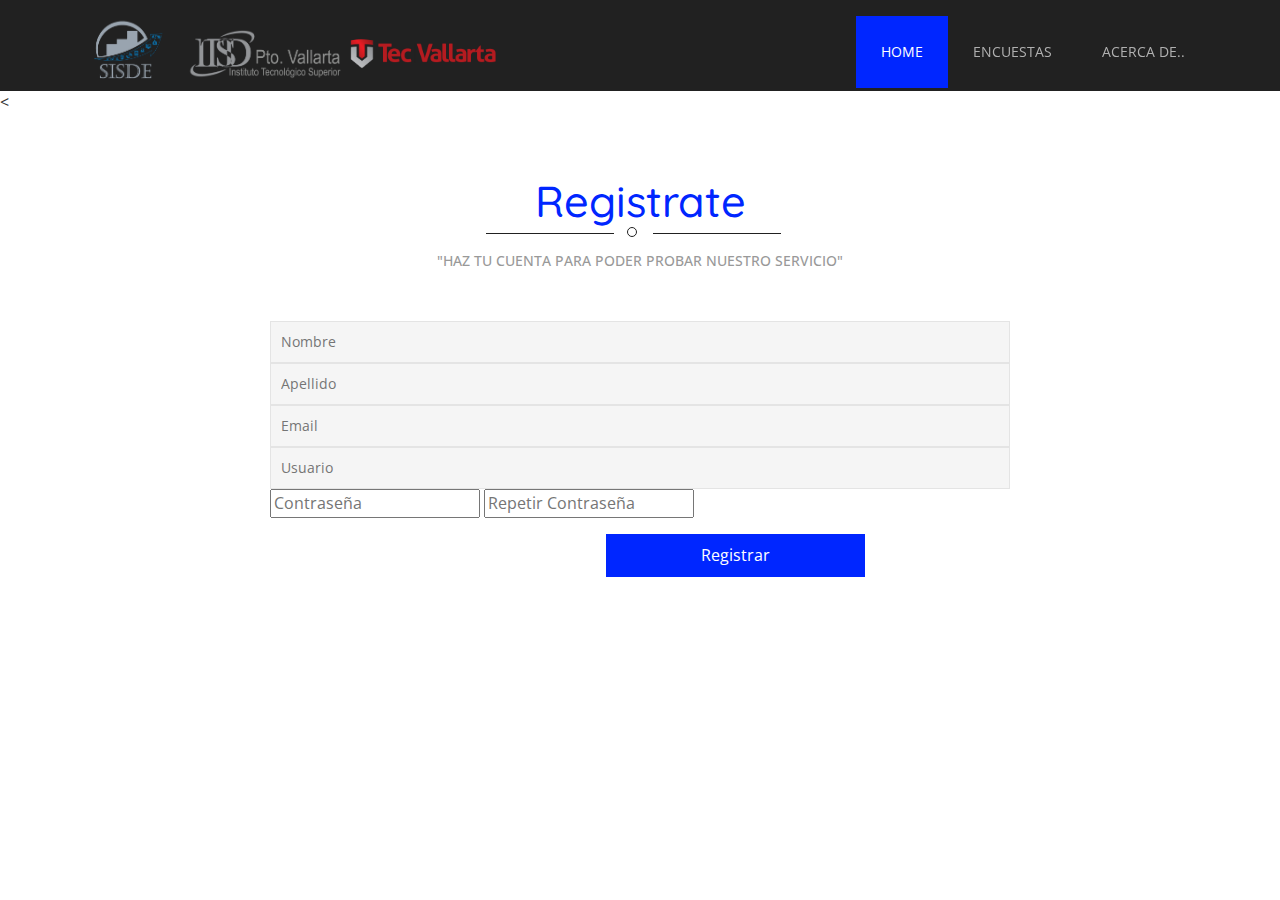
<file: web/registrar.html>
<!--
Author: W3layouts
Author URL: http://w3layouts.com
License: Creative Commons Attribution 3.0 Unported
License URL: http://creativecommons.org/licenses/by/3.0/
-->
<!DOCTYPE html>
<html>
<head>
<title>SISDE</title>
<!-- for-mobile-apps -->
<meta name="viewport" content="width=device-width, initial-scale=1">
<meta http-equiv="Content-Type" content="text/html; charset=utf-8" />
<meta name="keywords" content="Plottage Responsive web template, Bootstrap Web Templates, Flat Web Templates, Android Compatible web template, 
Smartphone Compatible web template, free webdesigns for Nokia, Samsung, LG, SonyEricsson, Motorola web design" />
<script type="application/x-javascript"> addEventListener("load", function() { setTimeout(hideURLbar, 0); }, false);
		function hideURLbar(){ window.scrollTo(0,1); } </script>
<!-- //for-mobile-apps -->
<link href="css/bootstrap.css" rel="stylesheet" type="text/css" media="all" />
<link href="css/style.css" rel="stylesheet" type="text/css" media="all" />
<!-- js -->
<script type="text/javascript" src="js/jquery-2.1.4.min.js"></script>
<!-- //js -->
<link href='//fonts.googleapis.com/css?family=Quicksand:400,300,700' rel='stylesheet' type='text/css'>
<link href='//fonts.googleapis.com/css?family=Open+Sans:400,300,300italic,400italic,600,600italic,700,700italic,800,800italic' rel='stylesheet' type='text/css'>
<!-- start-smoth-scrolling -->
<script type="text/javascript" src="js/move-top.js"></script>
<script type="text/javascript" src="js/easing.js"></script>
<script type="text/javascript">
	jQuery(document).ready(function($) {
		$(".scroll").click(function(event){		
			event.preventDefault();
			$('html,body').animate({scrollTop:$(this.hash).offset().top},1000);
		});
	});
</script>
<!-- start-smoth-scrolling -->

</head>
	
<body>
<!-- header -->
<div class="header">	
		
		<div class="header-bottom">
			<div class="container">
				<nav class="navbar navbar-default">
					<!-- Brand and toggle get grouped for better mobile display -->
					<div class="navbar-header">
					
						<div class="logo">
							<img src="images/sisde.png" with=75 height=75>
							<img src="images/itsnew.png" with=100 height=50>
							<img src="images/tec.png" with=100 height=70>
						</div>
					</div>

					<!-- Collect the nav links, forms, and other content for toggling -->
					<div class="collapse navbar-collapse nav-wil" id="bs-example-navbar-collapse-1">
						<nav>
							<ul class="nav navbar-nav">
								<li class="active"><a href="index.php">Home</a></li>
								<li><a href="index.php" class="hvr-bounce-to-bottom">Encuestas</a></li>
								<li><a href="acerca.php" class="hvr-bounce-to-bottom">Acerca de..</a></li>
							</ul>
						</nav>
				
						
					</div>
					<!-- /.navbar-collapse -->
				</nav>
			</div>
		</div>
	</div>
<!-- //header -->
<
<!-- mail -->
	
	<div class="contact">
	<h3><span>Registrate</span></h3>
			<p class="autem">"Haz tu cuenta para poder probar nuestro servicio"</p>
			<div class="contact-grids">
		<div class="container">
				<div class="contact-grid">
					<div class="col-md-6 contact-grid-left">
						
						<form action="register.php" method="post" name="formulario">
							<input type="text" placeholder="Nombre" name="name" required="">
							<input type="text" placeholder="Apellido" name="lastname" required="">
							<input type="email" placeholder="Email" name="email"  required="">
							<input type="text" placeholder="Usuario" name="user"  required="">
							<input type="password" placeholder="Contraseña" name="password"  required="">	
							<input type="password" placeholder="Repetir Contraseña" name="password_r" required="">
					
						
							<input type="submit" value="Registrar">
					</form>
					</div>
				</div>
			</div>
			</div>
			</div>

<!-- //mail -->

</body>
</html>
</file>
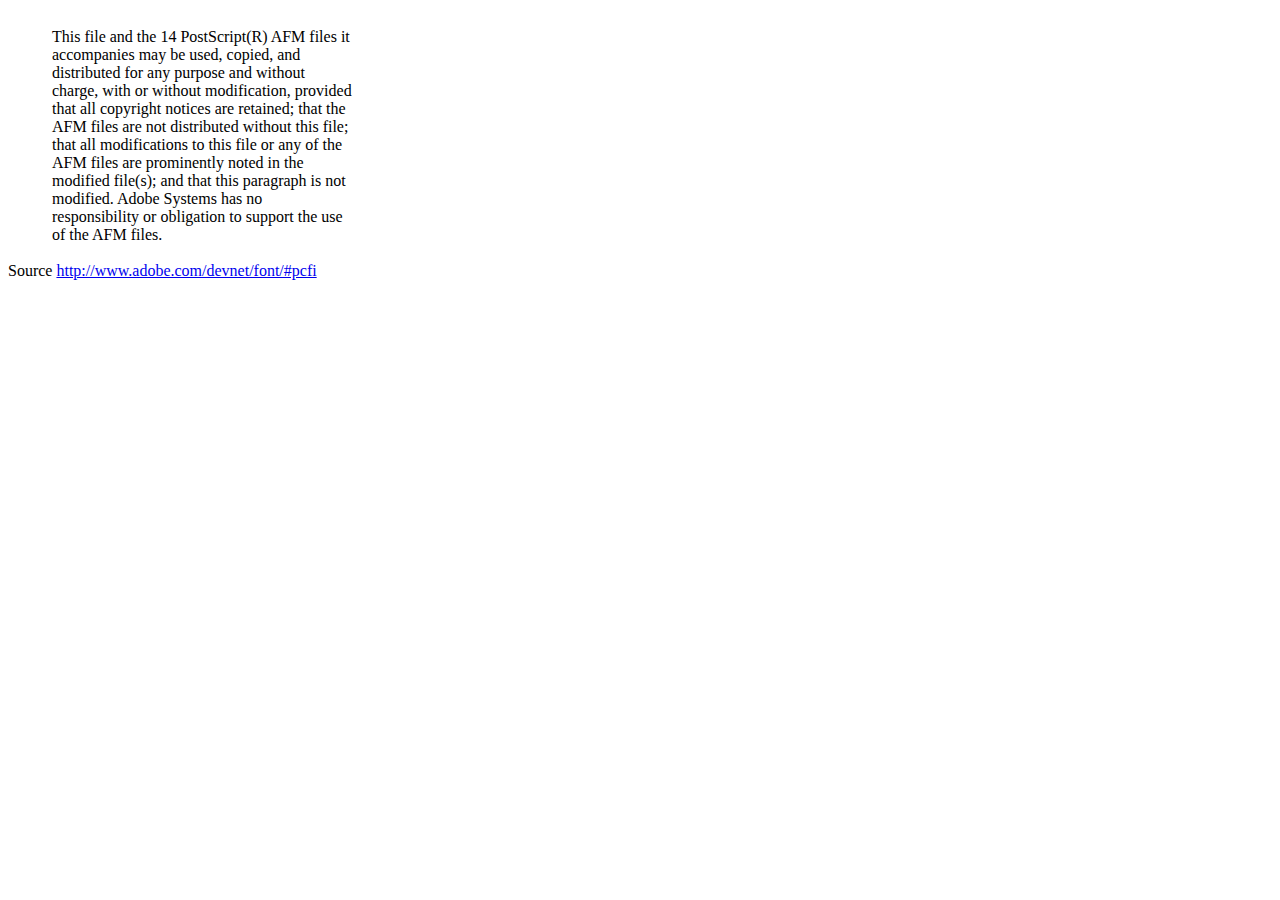
<file: web/dompdf/lib/fonts/mustRead.html>
<html>
	<head>
		<meta http-equiv="content-type" content="text/html;charset=iso-8859-1">
		<meta name="generator" content="Adobe GoLive 4">
		<title>Core 14 AFM Files - ReadMe</title>
	</head>
	<body bgcolor="white">
		<font color="white">or</font>
		<table border="0" cellpadding="0" cellspacing="2">
			<tr>
				<td width="40"></td>
				<td width="300">This file and the 14 PostScript(R) AFM files it accompanies may be used, copied, and distributed for any purpose and without charge, with or without modification, provided that all copyright notices are retained; that the AFM files are not distributed without this file; that all modifications to this file or any of the AFM files are prominently noted in the modified file(s); and that this paragraph is not modified. Adobe Systems has no responsibility or obligation to support the use of the AFM files. <font color="white">Col</font></td>
			</tr>
		</table>
		<p>Source <a href="http://www.adobe.com/devnet/font/#pcfi">http://www.adobe.com/devnet/font/#pcfi</a></p>
</body>
</html>
</file>
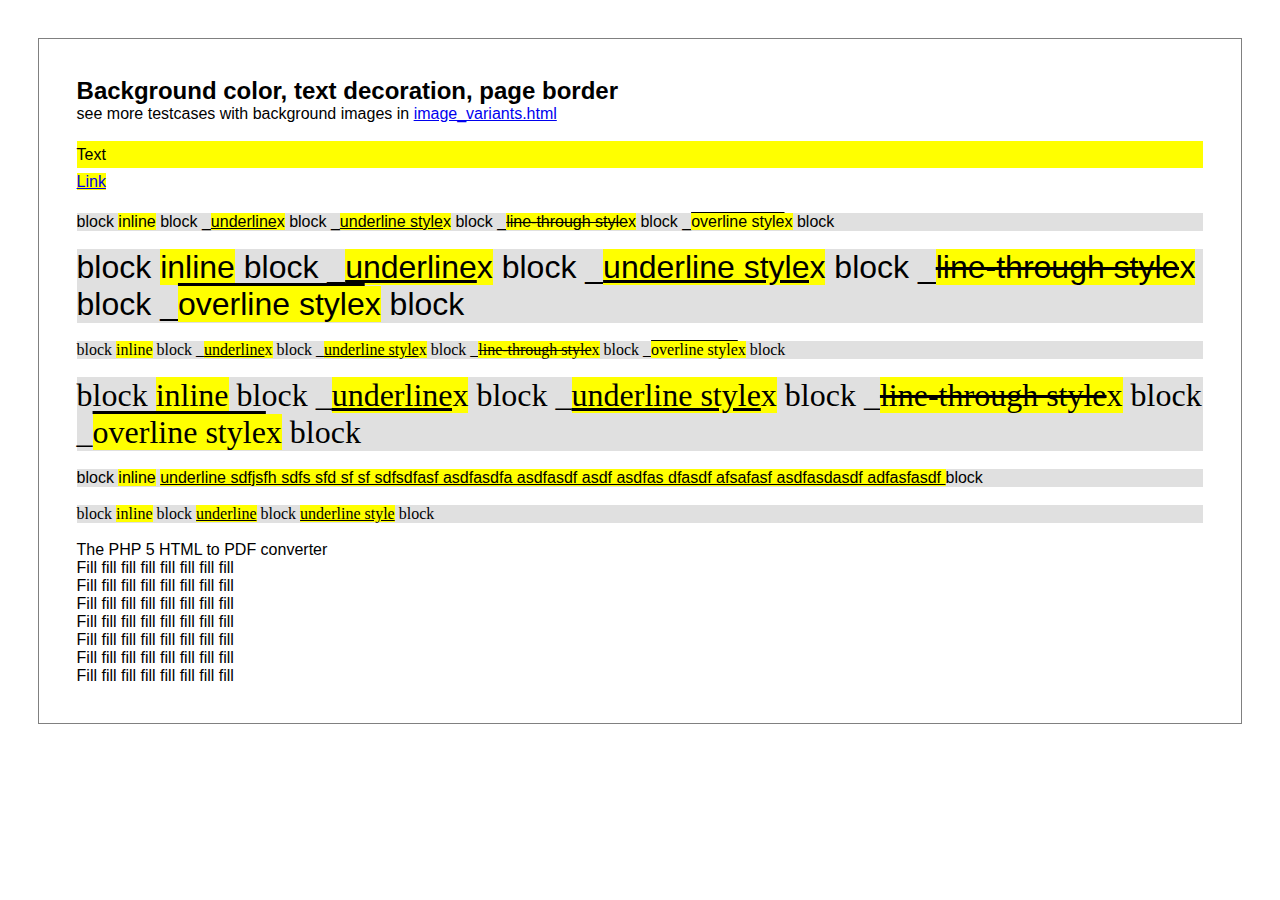
<file: web/dompdf/www/test/backgroundcolor_fontdecoration_pageborder.html>
<!DOCTYPE HTML PUBLIC "-//W3C//DTD HTML 4.01 Transitional//EN" "http://www.w3.org/TR/html4/loose.dtd">
<html>
<head>
<meta http-equiv="Content-Type" content="text/html; charset=iso-8859-15">
<style>
* { padding: 0; margin: 0; }

body {
  /*color: #7d7a7a;*/
  /*font-family: 'trebuchet ms', verdana, sans-serif;*/
  font-family: sans-serif;
}

div.page {
  margin:10mm;
  padding:10mm;
  border:0.5pt solid gray;
}
div.bgcolor {
  background-color:#e0e0e0;
  line-height:170%;
}
</style>
</head>

<body>
<div class="page">
<h2><a name="bgimages">Background color, text decoration, page border</a></h2>
<p>see more testcases with background images in <a href="image_variants.html">image_variants.html</a></p>

<div class="bgcolor">
</div>

<p>&nbsp;<p>

<p style="background:yellow; line-height:170%;">Text</p>
<p><a href="bgimages" style="background:yellow; line-height:170%;">Link</a></p>

<p>&nbsp;<p>

<div style="background-color:#e0e0e0;">
block
<span style="background-color:yellow;">inline</span>
block
_<u  style="background-color:yellow;">underline</u><span style="background-color:yellow;">x</span>
block
_<span style="background-color:yellow;text-decoration:underline;">underline style</span><span style="background-color:yellow;">x</span>
block
_<span style="background-color:yellow;text-decoration:line-through;">line-through style</span><span style="background-color:yellow;">x</span>
block
_<span style="background-color:yellow;text-decoration:overline;">overline style</span><span style="background-color:yellow;">x</span>
block
</div>

<p>&nbsp;<p>

<div style="font-size:200%; background-color:#e0e0e0;">
block
<span style="background-color:yellow;">inline</span>
block
_<u  style="background-color:yellow;">underline</u><span style="background-color:yellow;">x</span>
block
_<span style="background-color:yellow;text-decoration:underline;">underline style</span><span style="background-color:yellow;">x</span>
block
_<span style="background-color:yellow;text-decoration:line-through;">line-through style</span><span style="background-color:yellow;">x</span>
block
_<span style="background-color:yellow;text-decoration:overline;">overline style</span><span style="background-color:yellow;">x</span>
block
</div>

<p>&nbsp;<p>

<div style="font-family:times; background-color:#e0e0e0;">
block
<span style="background-color:yellow;">inline</span>
block
_<u  style="background-color:yellow;">underline</u><span style="background-color:yellow;">x</span> 
block
_<span style="background-color:yellow;text-decoration:underline;">underline style</span><span style="background-color:yellow;">x</span>
block
_<span style="background-color:yellow;text-decoration:line-through;">line-through style</span><span style="background-color:yellow;">x</span>
block
_<span style="background-color:yellow;text-decoration:overline;">overline style</span><span style="background-color:yellow;">x</span>
block
</div>

<p>&nbsp;<p>

<div style="font-family:times; font-size:200%; background-color:#e0e0e0;">
block
<span style="background-color:yellow;">inline</span>
block
_<u  style="background-color:yellow;">underline</u><span style="background-color:yellow;">x</span>
block
_<span style="background-color:yellow;text-decoration:underline;">underline style</span><span style="background-color:yellow;">x</span>
block
_<span style="background-color:yellow;text-decoration:line-through;">line-through style</span><span style="background-color:yellow;">x</span>
block
_<span style="background-color:yellow;text-decoration:overline;">overline style</span><span style="background-color:yellow;">x</span>
block
</div>
<p>&nbsp;<p>

<div style="background-color:#e0e0e0;">
block
<span style="background-color:yellow;">inline</span>
<span style="background-color:yellow;text-decoration:underline;">
underline sdfjsfh sdfs sfd sf sf sdfsdfasf asdfasdfa asdfasdf asdf asdfas dfasdf afsafasf asdfasdasdf adfasfasdf
</span>
block
</div>

<p>&nbsp;<p>

<div style="background-color:#e0e0e0;font-family:serif;">
block
<span style="background-color:yellow;">inline</span>
block
<u  style="background-color:yellow;">underline</u>
block
<span style="background-color:yellow;text-decoration:underline;">underline style</span>
block
</div>

<p>&nbsp;<p>

<p>
<span>The PHP 5 HTML to PDF converter</span>
</p>

<p>Fill fill fill fill fill fill fill fill</p>
<p>Fill fill fill fill fill fill fill fill</p>
<p>Fill fill fill fill fill fill fill fill</p>
<p>Fill fill fill fill fill fill fill fill</p>
<p>Fill fill fill fill fill fill fill fill</p>
<p>Fill fill fill fill fill fill fill fill</p>
<p>Fill fill fill fill fill fill fill fill</p>
<div>
</body> </html>
</file>
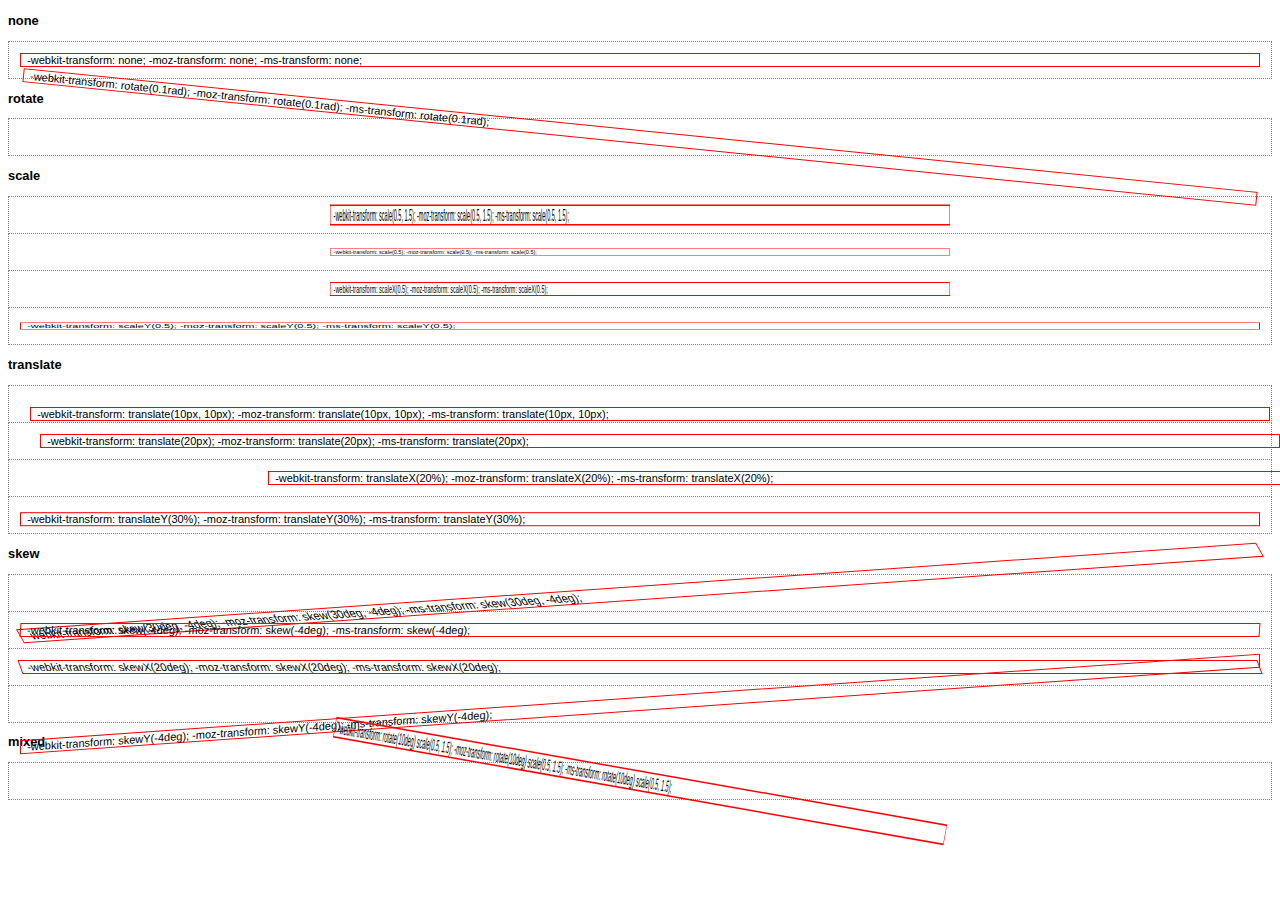
<file: web/dompdf/www/test/css_2d_transforms.html>
<!DOCTYPE html PUBLIC "-//W3C//DTD XHTML 1.0 Strict//EN"
 "http://www.w3.org/TR/xhtml1/DTD/xhtml1-strict.dtd">
<html xmlns="http://www.w3.org/1999/xhtml" xml:lang="en" lang="en"><head>
<title></title>


<style>
  body {
    font-family: sans-serif;
    font-size: 11px;
  }
  div.transformed {
    border: 1px solid red;
    -webkit-transform-origin: 50% 50%;
    -moz-transform-origin: 50% 50%;
    -ms-transform-origin: 50% 50%;
  }
  div.transformed:after {
    content: attr(style);
  }
  
  div.grid {
    border: 1px dotted grey;
    margin: 0;
    padding: 1em;
    margin-bottom: -1px;
  }
</style>

<!--[if IE]>
<script type="text/javascript" src="../cssSandpaper/js/EventHelpers.js"></script>
<script type="text/javascript" src="../cssSandpaper/js/cssQuery-p.js"></script>
<script type="text/javascript" src="../cssSandpaper/js/jcoglan.com/sylvester.js"></script>
<script type="text/javascript" src="../cssSandpaper/js/cssSandpaper.js"></script>

<script type="text/javascript">
  if (!document.documentMode || document.documentMode < 9)
  
  window.onload = function(){
    var nodes = document.querySelectorAll("*[style]");
    
    for (var i = 0; i < nodes.length; i++) {
      var style = nodes[i].getAttribute("style");
      var trans = /-ms-transform\s*:\s*([^;]+)/i.exec(style);
      
      try {
        if (trans && trans[1] !== "none") {
          cssSandpaper.setTransform(nodes[i], trans[1]);
        }
      } catch(e) {}
    }
  }
</script>
<![endif]-->

</head>
<body>

<h3>none</h3>
<div class="grid"><div class="transformed" style="-webkit-transform: none; -moz-transform: none; -ms-transform: none;">&nbsp; </div></div>

<h3>rotate</h3>
<div class="grid"><div class="transformed" style="-webkit-transform: rotate(0.1rad); -moz-transform: rotate(0.1rad); -ms-transform: rotate(0.1rad);">&nbsp; </div></div>

<h3>scale</h3>
<div class="grid"><div class="transformed" style="-webkit-transform: scale(0.5, 1.5); -moz-transform: scale(0.5, 1.5); -ms-transform: scale(0.5, 1.5);">&nbsp; </div></div>
<div class="grid"><div class="transformed" style="-webkit-transform: scale(0.5); -moz-transform: scale(0.5); -ms-transform: scale(0.5);">&nbsp; </div></div>
<div class="grid"><div class="transformed" style="-webkit-transform: scaleX(0.5); -moz-transform: scaleX(0.5); -ms-transform: scaleX(0.5);">&nbsp; </div></div>
<div class="grid"><div class="transformed" style="-webkit-transform: scaleY(0.5); -moz-transform: scaleY(0.5); -ms-transform: scaleY(0.5);">&nbsp; </div></div>

<h3>translate</h3>
<div class="grid"><div class="transformed" style="-webkit-transform: translate(10px, 10px); -moz-transform: translate(10px, 10px); -ms-transform: translate(10px, 10px);">&nbsp; </div></div>
<div class="grid"><div class="transformed" style="-webkit-transform: translate(20px); -moz-transform: translate(20px); -ms-transform: translate(20px);">&nbsp; </div></div>
<div class="grid"><div class="transformed" style="-webkit-transform: translateX(20%); -moz-transform: translateX(20%); -ms-transform: translateX(20%);">&nbsp; </div></div>
<div class="grid"><div class="transformed" style="-webkit-transform: translateY(30%); -moz-transform: translateY(30%); -ms-transform: translateY(30%);">&nbsp; </div></div>

<h3>skew</h3>
<div class="grid"><div class="transformed" style="-webkit-transform: skew(30deg, -4deg); -moz-transform: skew(30deg, -4deg); -ms-transform: skew(30deg, -4deg);">&nbsp; </div></div>
<div class="grid"><div class="transformed" style="-webkit-transform: skew(-4deg); -moz-transform: skew(-4deg); -ms-transform: skew(-4deg);">&nbsp; </div></div>
<div class="grid"><div class="transformed" style="-webkit-transform: skewX(20deg); -moz-transform: skewX(20deg); -ms-transform: skewX(20deg);">&nbsp; </div></div>
<div class="grid"><div class="transformed" style="-webkit-transform: skewY(-4deg); -moz-transform: skewY(-4deg); -ms-transform: skewY(-4deg);">&nbsp; </div></div>

<h3>mixed</h3>
<div class="grid"><div class="transformed" style="-webkit-transform: rotate(10deg) scale(0.5, 1.5); -moz-transform: rotate(10deg) scale(0.5, 1.5); -ms-transform: rotate(10deg) scale(0.5, 1.5);">&nbsp; </div></div>

</body>
</html>
</file>
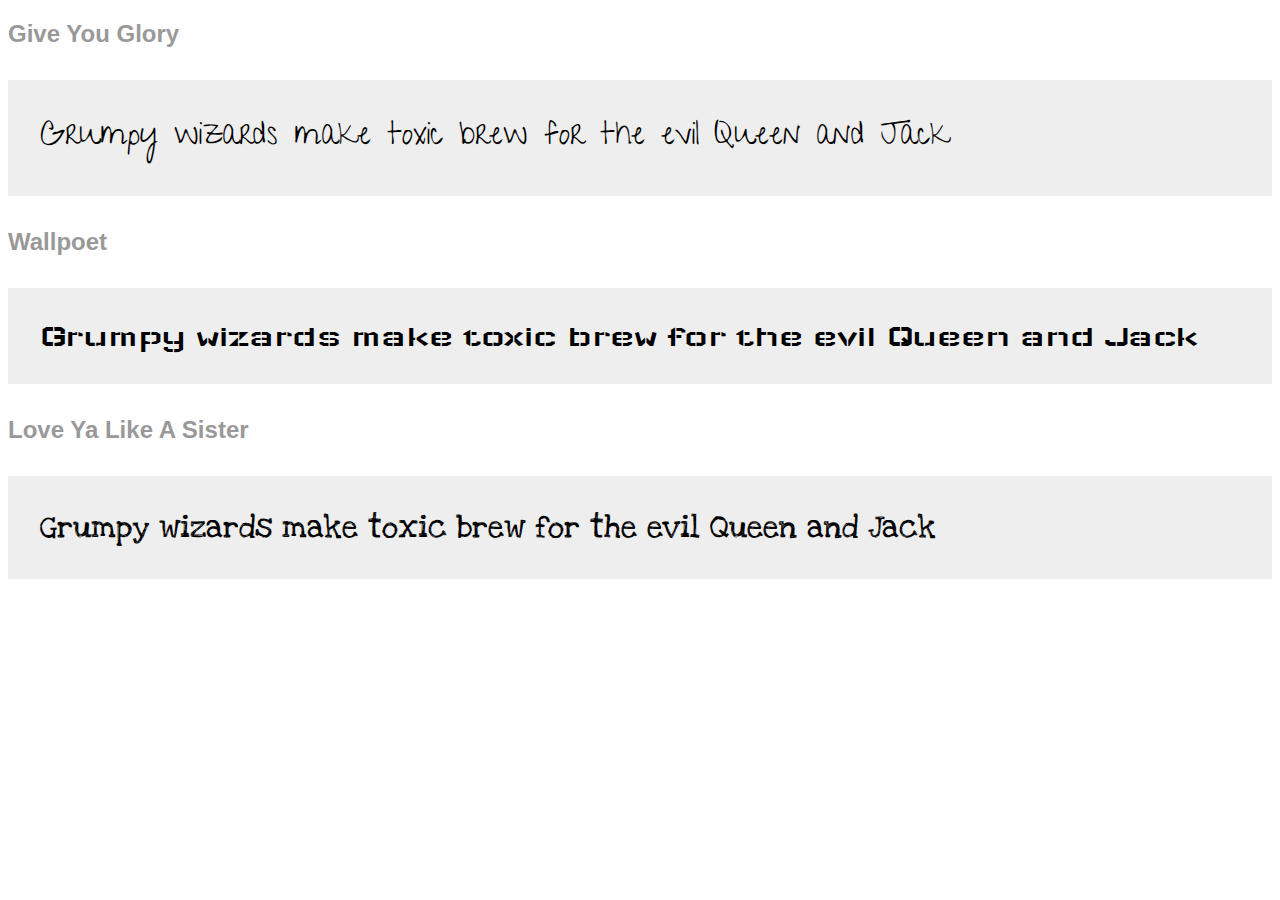
<file: web/dompdf/www/test/css_at_font_face.html>
<!DOCTYPE HTML PUBLIC "-//W3C//DTD HTML 4.01 Transitional//EN" "http://www.w3.org/TR/html4/loose.dtd">
<html>
<head>
<meta http-equiv="Content-Type" content="text/html; charset=iso-8859-15">
<link href='http://fonts.googleapis.com/css?family=Give+You+Glory&v2' rel='stylesheet' type='text/css'>
<link href='http://fonts.googleapis.com/css?family=Wallpoet&v2' rel='stylesheet' type='text/css'>
<link href='http://fonts.googleapis.com/css?family=Love+Ya+Like+A+Sister&v2' rel='stylesheet' type='text/css'>
<style type="text/css">
	body {
		font-family: sans-serif;
	}
	p {
		font-size: 2em;
		background: #eee;
		padding: 1em;
	}
	
	h2 {
		color: #999;
	}
</style>
</head>
<body>

<h2>Give You Glory</h2>
<p style="font-family: 'Give You Glory', sans-serif;">
  Grumpy wizards make toxic brew for the evil Queen and Jack
</p>

<h2>Wallpoet</h2>
<p style="font-family: 'Wallpoet', sans-serif;">
  Grumpy wizards make toxic brew for the evil Queen and Jack
</p>

<h2>Love Ya Like A Sister</h2>
<p style="font-family: 'Love Ya Like A Sister', sans-serif;">
  Grumpy wizards make toxic brew for the evil Queen and Jack
</p>

</body>
</html>
</file>
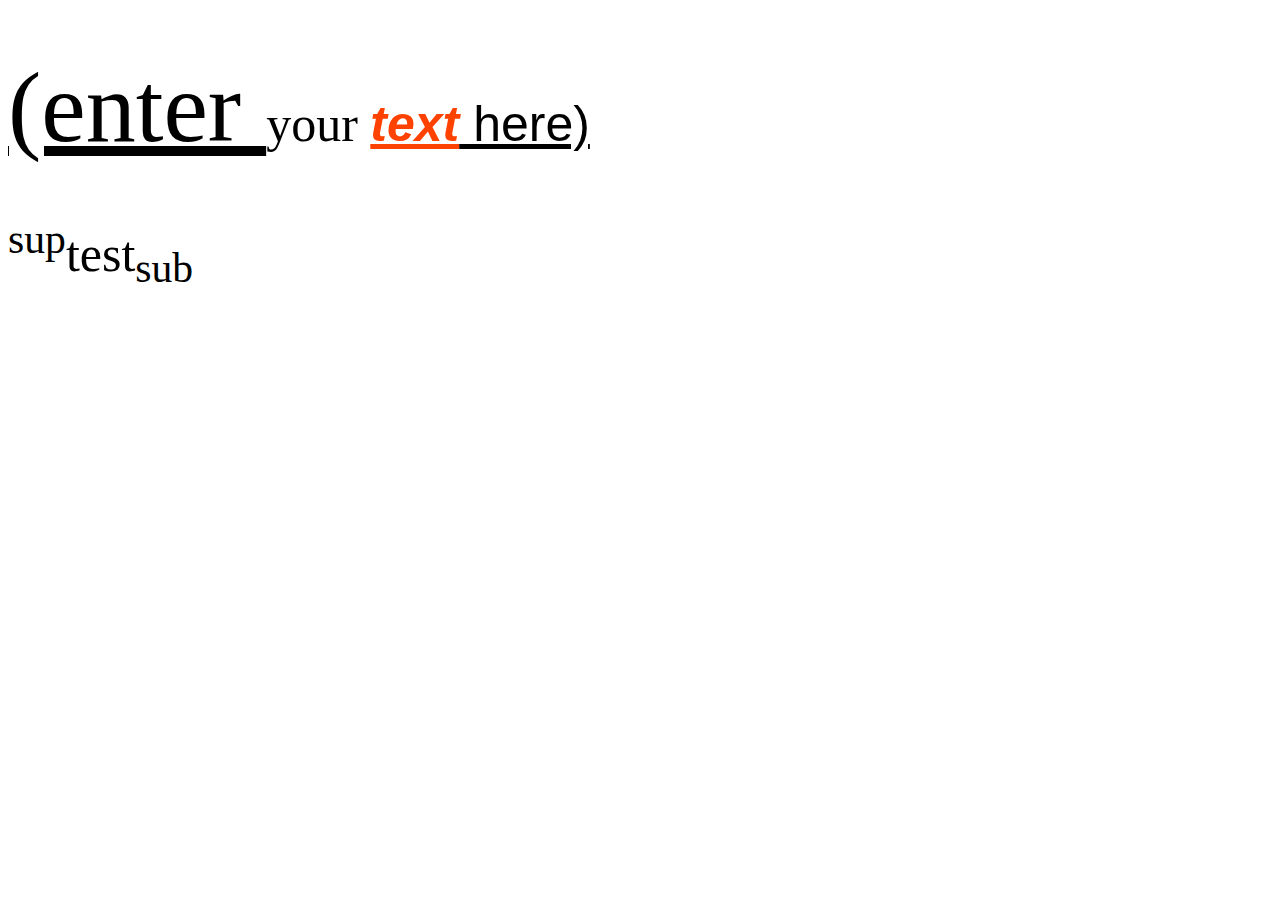
<file: web/dompdf/www/test/css_baseline.html>
<!DOCTYPE html PUBLIC "-//W3C//DTD XHTML 1.0 Strict//EN"
 "http://www.w3.org/TR/xhtml1/DTD/xhtml1-strict.dtd">
<html xmlns="http://www.w3.org/1999/xhtml" xml:lang="en" lang="en"><head>
<title></title>

<style type="text/css">
body {
  /*text-decoration: underline;*/
  font-size: 50px;
}

#one span {
	vertical-align: baseline;
}

#two span {
  vertical-align: top;
	color: green;
  text-decoration: underline;
}

span.first {
	font-size: 2em;
  text-decoration: underline;
}

span.second {
	font-family: sans-serif;
	font-weight: bold; 
	color: rgb(255, 66, 0);
  font-style: italic;
  text-decoration: underline;
}

span.third {
	font-family: sans-serif;
	font-size: 1em;
  text-decoration: underline;
}
</style>
</head>
<body>

<p id="one">
<span class="first">(enter </span><span >your </span><span class="second">text</span><span class="third"> here)</span>
</p>

<p id="two">
<sup>sup</sup>test<sub>sub</sub>
</p>

</body>
</html>
</file>
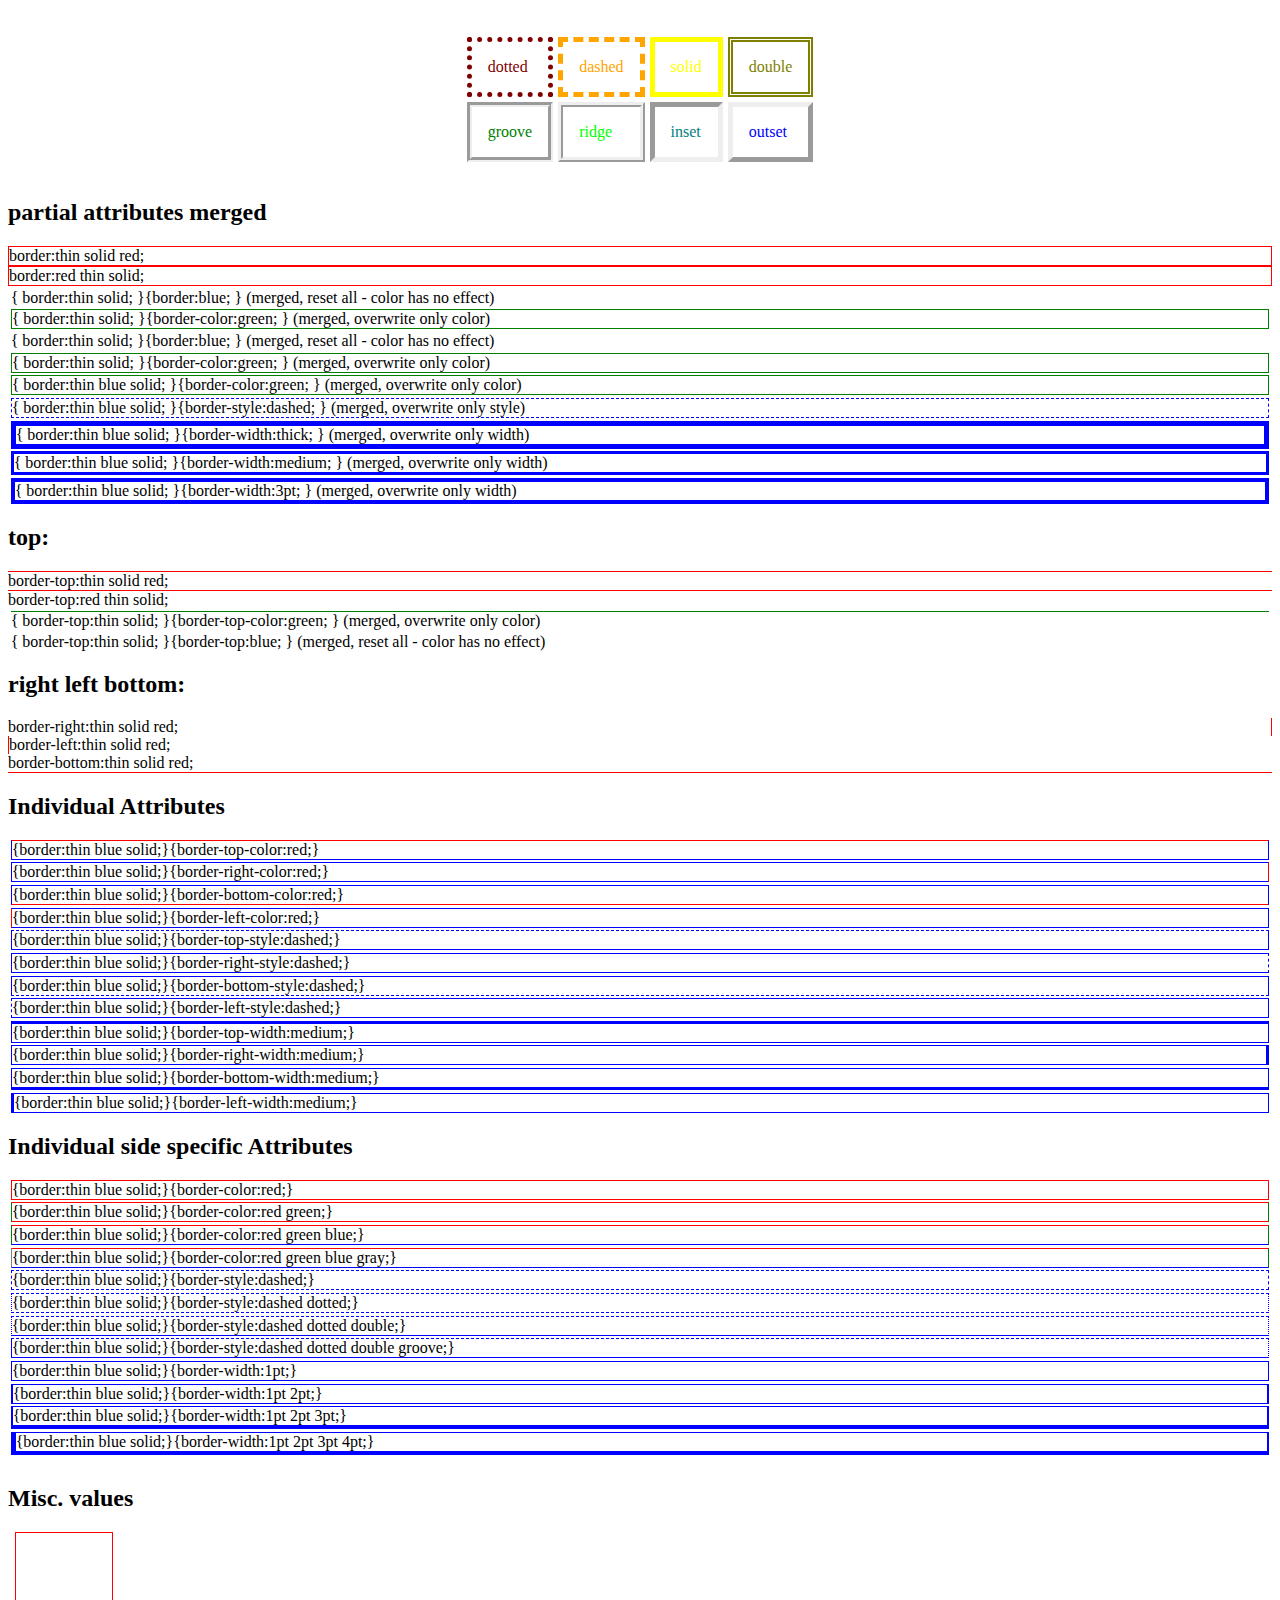
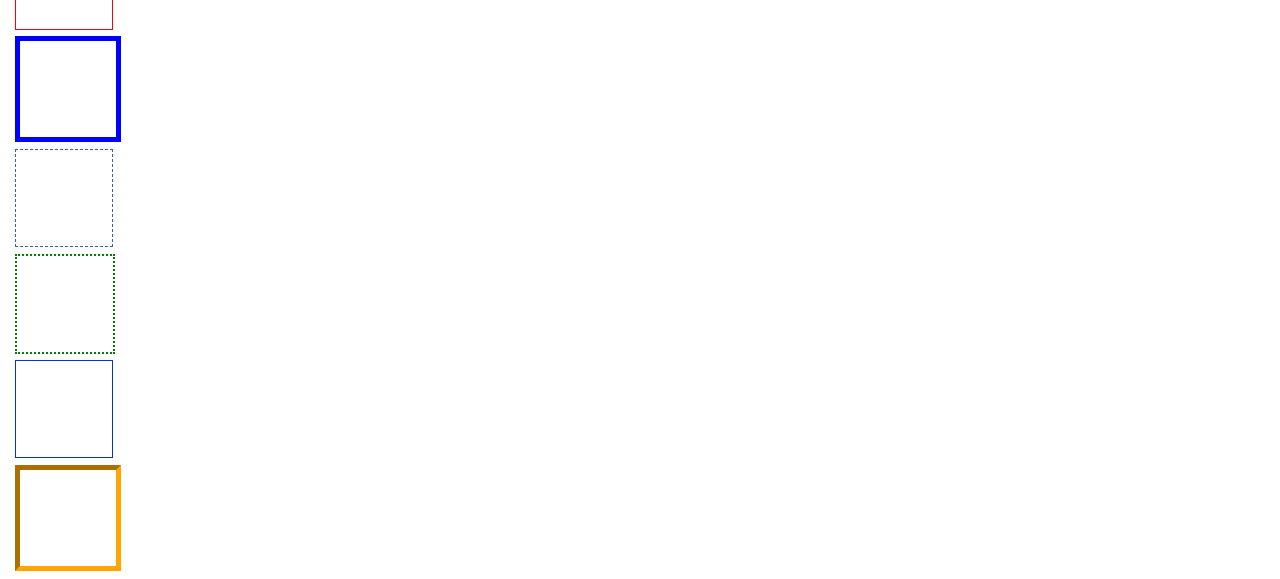
<file: web/dompdf/www/test/css_border.html>
<!DOCTYPE HTML PUBLIC "-//W3C//DTD HTML 4.01 Transitional//EN" "http://www.w3.org/TR/html4/loose.dtd">
<html>
<head>
<meta http-equiv="Content-Type" content="text/html; charset=iso-8859-15">
<style>
table {
  border-spacing: 5px;
  margin: 2em auto;
}
td {
  border-width: 5px;
  padding: 1em;
}

td.dotted { border-style: dotted; color: maroon;}
td.dashed { border-style: dashed; color: orange; }
td.solid  { border-style: solid; color: yellow; }
td.double { border-style: double; color: olive; }
td.groove { border-style: groove; color: green; }
td.ridge  { border-style: ridge; color: lime; }
td.inset  { border-style: inset; color: teal; }
td.outset { border-style: outset; color: blue; }

div.full { border:thin blue solid; margin:2pt;}

div.partialthinsolid,
div.partial1,
div.partial2 { border:thin solid; margin:2pt;}

div.partial1 { border-color:green; }
div.partial2 { border:blue;}

div.partial3 { border-style:dashed; }
div.partial4 { border-width:thick; }
div.partial5 { border-width:medium; }
div.partial6 { border-width:3pt; }

div.partial1top,
div.partial2top { border-top:thin solid; margin:2pt;}

div.partial1top {border-top-color:green; }
div.partial2top {border-top:blue;}

.d { width: 1in; height: 1in; margin: 5pt; }

.b1 {
  border: 1px solid red;
}

.b2 {
  border: solid thick blue;
}

.b3 {
  border: #369 thin dashed;
}

.b4 {
  border: dotted green 2px;
}

.b5 {
  border: 0.1em #0033DD solid;
}

.b6 {
  border: orange inset 4pt;
}

hr {
	page-break-after: always;
	visibility: hidden;
}

</style>
</head>

<body>
<table>
  <tr>
    <td class="dotted">dotted</td>
    <td class="dashed">dashed</td>
    <td class="solid">solid</td>
    <td class="double">double</td>
  </tr>
  <tr>
    <td class="groove">groove</td>
    <td class="ridge">ridge</td>
    <td class="inset">inset</td>
    <td class="outset">outset</td>
  </tr>
</table>

<h2>partial attributes merged</h2>

<div style="border:thin solid red;">border:thin solid red;</div>
<div style="border:red thin solid;">border:red thin solid;</div>
<div class="partialthinsolid partial2">{ border:thin solid; }{border:blue; } (merged, reset all - color has no effect)</div>
<div class="partialthinsolid partial1">{ border:thin solid; }{border-color:green; } (merged, overwrite only color)</div>
<div class="partial2">{ border:thin solid; }{border:blue; } (merged, reset all - color has no effect)</div>
<div class="partial1">{ border:thin solid; }{border-color:green; } (merged, overwrite only color)</div>
<div class="full partial1">{ border:thin blue solid; }{border-color:green; } (merged, overwrite only color)</div>
<div class="full partial3">{ border:thin blue solid; }{border-style:dashed; } (merged, overwrite only style)</div>
<div class="full partial4">{ border:thin blue solid; }{border-width:thick; } (merged, overwrite only width)</div>
<div class="full partial5">{ border:thin blue solid; }{border-width:medium; } (merged, overwrite only width)</div>
<div class="full partial6">{ border:thin blue solid; }{border-width:3pt; } (merged, overwrite only width)</div>

<h2>top:</h2>

<div style="border-top:thin solid red;">border-top:thin solid red;</div>
<div style="border-top:red thin solid;">border-top:red thin solid;</div>
<div class="partial1top">{ border-top:thin solid; }{border-top-color:green; } (merged, overwrite only color)</div>
<div class="partial2top">{ border-top:thin solid; }{border-top:blue; } (merged, reset all - color has no effect)</div>

<h2>right left bottom:</h2>

<div style="border-right:thin solid red;">border-right:thin solid red;</div>
<div style="border-left:thin solid red;">border-left:thin solid red;</div>
<div style="border-bottom:thin solid red;">border-bottom:thin solid red;</div>

<h2>Individual Attributes</h2>
<div class="full" style="border-top-color:red;">{border:thin blue solid;}{border-top-color:red;}</div>
<div class="full" style="border-right-color:red;">{border:thin blue solid;}{border-right-color:red;}</div>
<div class="full" style="border-bottom-color:red;">{border:thin blue solid;}{border-bottom-color:red;}</div>
<div class="full" style="border-left-color:red;">{border:thin blue solid;}{border-left-color:red;}</div>

<div class="full" style="border-top-style:dashed;">{border:thin blue solid;}{border-top-style:dashed;}</div>
<div class="full" style="border-right-style:dashed;">{border:thin blue solid;}{border-right-style:dashed;}</div>
<div class="full" style="border-bottom-style:dashed;">{border:thin blue solid;}{border-bottom-style:dashed;}</div>
<div class="full" style="border-left-style:dashed;">{border:thin blue solid;}{border-left-style:dashed;}</div>

<div class="full" style="border-top-width:medium;">{border:thin blue solid;}{border-top-width:medium;}</div>
<div class="full" style="border-right-width:medium;">{border:thin blue solid;}{border-right-width:medium;}</div>
<div class="full" style="border-bottom-width:medium;">{border:thin blue solid;}{border-bottom-width:medium;}</div>
<div class="full" style="border-left-width:medium;">{border:thin blue solid;}{border-left-width:medium;}</div>

<h2>Individual side specific Attributes</h2>

<div class="full" style="border-color:red;">{border:thin blue solid;}{border-color:red;}</div>
<div class="full" style="border-color:red green;">{border:thin blue solid;}{border-color:red green;}</div>
<div class="full" style="border-color:red green blue;">{border:thin blue solid;}{border-color:red green blue;}</div>
<div class="full" style="border-color:red green blue gray;">{border:thin blue solid;}{border-color:red green blue gray;}</div>

<div class="full" style="border-style:dashed;">{border:thin blue solid;}{border-style:dashed;}</div>
<div class="full" style="border-style:dashed dotted;">{border:thin blue solid;}{border-style:dashed dotted;}</div>
<div class="full" style="border-style:dashed dotted double;">{border:thin blue solid;}{border-style:dashed dotted double;}</div>
<div class="full" style="border-style:dashed dotted double groove;">{border:thin blue solid;}{border-style:dashed dotted double groove;}</div>

<div class="full" style="border-width:1pt;">{border:thin blue solid;}{border-width:1pt;}</div>
<div class="full" style="border-width:1pt 2pt;">{border:thin blue solid;}{border-width:1pt 2pt;}</div>
<div class="full" style="border-width:1pt 2pt 3pt;">{border:thin blue solid;}{border-width:1pt 2pt 3pt;}</div>
<div class="full" style="border-width:1pt 2pt 3pt 4pt;">{border:thin blue solid;}{border-width:1pt 2pt 3pt 4pt;}</div>

<hr />
<h2>Misc. values</h2>

<div class="d b1"> </div>
<div class="d b2"> </div>
<div class="d b3"> </div>
<div class="d b4"> </div>
<div class="d b5"> </div>
<div class="d b6"> </div>
</body> </html>
</file>
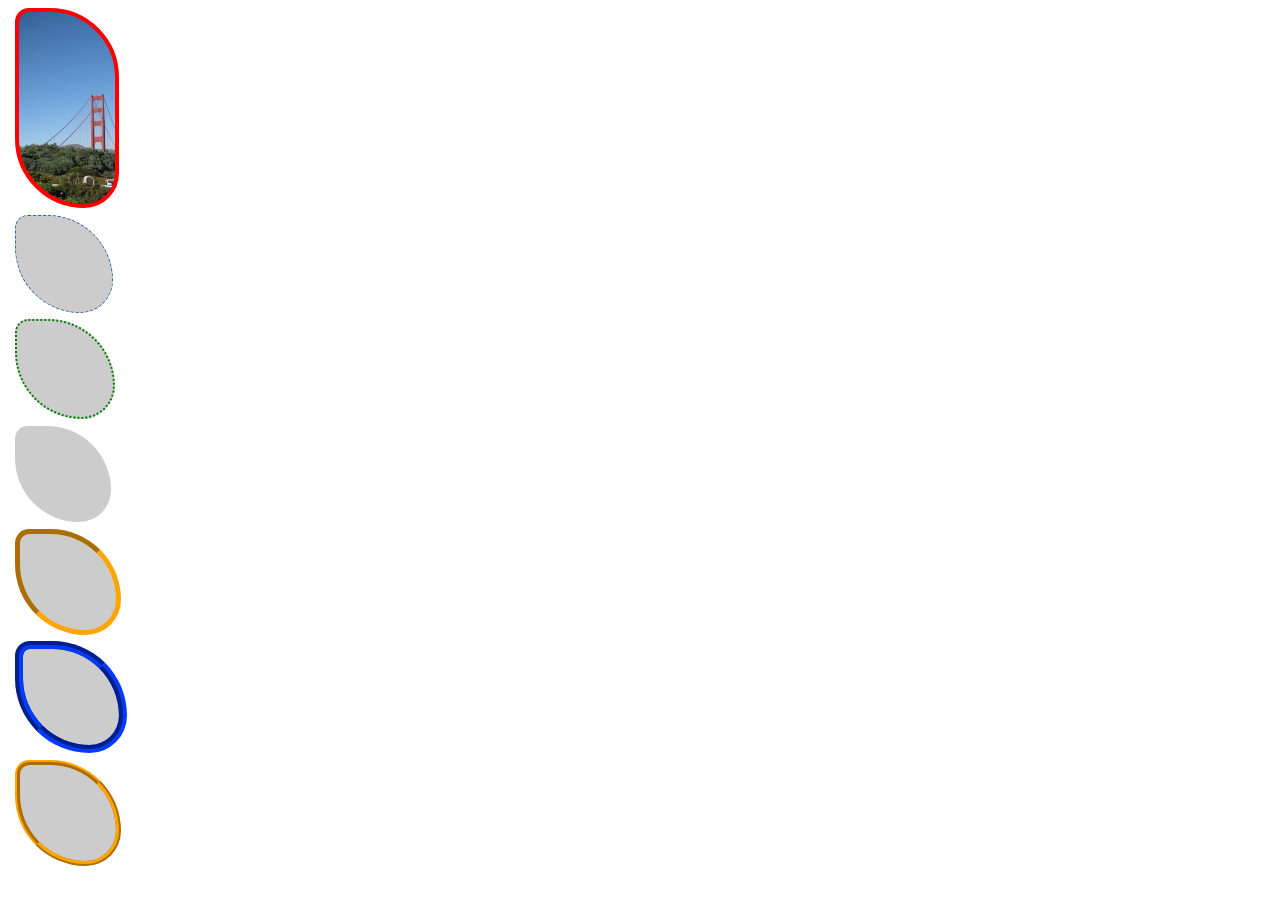
<file: web/dompdf/www/test/css_border_radius.html>
<!DOCTYPE HTML PUBLIC "-//W3C//DTD HTML 4.01 Transitional//EN" "http://www.w3.org/TR/html4/loose.dtd">
<html>
<head>
<meta http-equiv="Content-Type" content="text/html; charset=iso-8859-15">
<style>

.d { 
  width: 1in; 
  height: 1in; 
  margin: 5pt;
  border-radius: 1em 80px 40px 80px;
  background: #ccc;
}

.b1 {
  border: 4px solid red;
  background-image: url(images/goldengate.jpg);
  height: 2in;
}

.b3 {
  border: #369 thin dashed;
}

.b4 {
  border: dotted green 2px;
}

.b6 {
  border: orange inset 4pt;
}

.b7 {
  border: 0.5em #0033DD groove;
}

.b8 {
  border: orange ridge 4pt;
}


</style>
</head>

<body>


<div class="d b1"> </div>
<div class="d b3"> </div>
<div class="d b4"> </div>
<div class="d b5"> </div>
<div class="d b6"> </div>
<div class="d b7"> </div>
<div class="d b8"> </div>
</body> </html>
</file>
<file: web/css/style.css>
/*--
Author: W3layouts
Author URL: http://w3layouts.com
License: Creative Commons Attribution 3.0 Unported
License URL: http://creativecommons.org/licenses/by/3.0/
--*/

/* tabla*/
table { font-family: "Lucida Sans Unicode", "Lucida Grande", Sans-Serif; font-size: 18px; margin: 10px; width: 100%;
text-align: center; border-collapse: collapse; }

th { font-size: 13px; font-weight: normal; padding: 8px; background:#0026FF; border-top: 4px solid white;
border-bottom: 1px solid #fff; color: white; }

td { padding: 8px; background-color:rgba(2, 2, 2, 0.05); border-bottom: 1px solid #fff; color:black; border-top: 1px solid green; }

tr:hover td { background:rgba(27,201,228, 0.60);  color: #white; }

.editar {color: #0026FF; cursor:pointer;}

.ver {color: #0026FF; cursor:pointer;}

.eliminar {color: #0026FF; cursor:pointer;}
.Riesgo {cursor:pointer; background: #FE2E2E;}
.Precaución {cursor:pointer; background: #F7FE2E;}
.Verde {cursor:pointer; background: #3ADF00;}

#contenedorForm {margin-left: 45px; font-size:12px;}

.boton {   color: white; padding: 5px; margin: 10px;
background:rgba(2, 2, 2, 0.60);
font-weight: bold; }
/* fin tabla*/
html, body{
    font-size: 100%;
	font-family: 'Open Sans', sans-serif;
	background:#fff;
}
p{
	margin:0;
	font-size:14px;
}
h1,h2,h3,h4,h5,h6{
	font-family: 'Quicksand', sans-serif;
	margin:0;
}
ul,label{
	margin:0;
	padding:0;
}
body a:hover{
	text-decoration:none;
}
/*-- header --*/
.header-top-left ul li a,input[type="submit"],.related-post-right h4 a,.categories ul li a,.reply a,.comments-grid-right h3 a,.admin a,.single-left2-sub ul li a,.single-left2 ul.com li a,.contact-grid1-left1 a,.more a,.services-top-breadcrumbs-right ul li a,.events-grid1 p,.footer-grid1-right a,.m1 a,.events-grid1 ul li a,.footer-copy p a,.events-grid1 h4 a,.footer-grid p a,.footer-grid ul li a{
	transition:.5s ease-in-out;
	-webkit-transition:.5s ease-in-out;
	-moz-transition:.5s ease-in-out;
	-o-transition:.5s ease-in-out;
	-ms-transition:.5s ease-in-out;
}
.header{
	padding:1em 0 0;
	background:#212121;
}
.header-top-left{
	float:left;
	margin:.2em 0 0;
}
.header-top-left ul li{
	display:inline-block;
	font-size:14px;
	color:#fff;
	margin-right:2em;
}
.header-top-left ul li span{
	left:-.5em;
	padding-left:1em;
}
.header-top-left ul li a{
	color:#fff;
	text-decoration:none;
}
.header-top-left ul li a:hover{
	color:#F25086;
}
.header-top-left1{
	float:left;
	margin-left:38em;
}
/*-- social-icons --*/
ul.social-icons li {
    display: inline-block;
}
.icon {
  display: inline-block;
  vertical-align: top;
  overflow: hidden;
  margin: 0;
  width: 30px;
  height: 30px;
  font-size: 0;
  text-indent: -9999px;
}
.icon-border {
  position: relative;
}

.icon-border::before,
.icon-border::after {
  display: block;
  position: absolute;
  top: 0;
  left: 0;
  width: 100%;
  height: 100%;
  content: "";
}

.icon-border::before {
  z-index: 1;
  -webkit-transition: box-shadow 0.3s;
          transition: box-shadow 0.3s;
}

.icon-border::after {
  z-index: 2;
}

/* facebook */
.icon-border.facebook::before {
  box-shadow:inset 0 0 0 48px #212121;
}

.icon-border.facebook:hover::before {
  box-shadow:inset 0 0 0 2px #F25086;
}

.icon-border.facebook::after {
  background:url(../images/img-sp.png) no-repeat 8px 5px;
  display:block;
}
.icon-border1.facebook:hover::after {
  background:url(../images/img-sp.png) no-repeat 8px -24px;
  display:block;
}

/* twitter */
.icon-border.twitter::before {
  box-shadow:inset 0 0 0 48px #212121;
}

.icon-border.twitter:hover::before {
  box-shadow:inset 0 0 0 2px #F25086;
}

.icon-border.twitter::after {
  background:url(../images/img-sp.png) no-repeat -21px 4px;
  display:block;
}
.icon-border1.twitter:hover::after {
  background:url(../images/img-sp.png) no-repeat -21px -26px;
  display:block;
}

/* instagram */
.icon-border.instagram::before {
  box-shadow: inset 0 0 0 48px #212121;
}

.icon-border.instagram:hover::before {
  box-shadow: inset 0 0 0 2px #F25086;
}

.icon-border.instagram::after {
  background:url(../images/img-sp.png) no-repeat -51px 5px;
  display:block;
}
.icon-border1.instagram:hover::after {
  background:url(../images/img-sp.png) no-repeat -51px -25px;
  display:block;
}

/* pinterest */
.icon-border.pinterest::before {
  box-shadow: inset 0 0 0 48px #212121;
}

.icon-border.pinterest:hover::before {
  box-shadow: inset 0 0 0 2px #F25086;
}

.icon-border.pinterest::after {
  background:url(../images/img-sp.png) no-repeat -86px 5px;
  display:block;
}
.icon-border1.pinterest:hover::after {
  background:url(../images/img-sp.png) no-repeat -86px -24px;
  display:block;
}
/*-- //social-icons --*/
.header-top-right{
	float:right;
}
/*--search--*/
.search{
  position:relative;
  display: inline-block;
}
label.icon-search {
    color:#fff;
	cursor: pointer;
}
.search_form{
  position:absolute;
  z-index:9999;
  right:0;
  top:15px;
  overflow: hidden;
  width: 20px;
  height:0px;
  background:#4D4D4D;
  transition: height 0.2s ease-out 0.5s , top 0.2s ease-out 0.5s, padding 0.2s ease-out 0.5s, width 0.3s ease-out 0.2s;
  -webkit-transition: height 0.2s ease-out 0.5s , top 0.2s ease-out 0.5s, padding 0.2s ease-out 0.5s, width 0.3s ease-out 0.2s;
}
.search_form form{
/*-- w3layouts --*/
  opacity:0;
   transition:all 0.3s ease-out;
  -webkit-transition:all 0.3s ease-out;
}
.search_form input[type='text']{
	width: 443px;
    padding: 10px;
    outline: none;
    font-size: 14px;
    color:#fff;
    border: 1px solid #999;
    background: none;
}
.search_form input[type='submit']{
	width:32px;
	height:32px;
	outline:none;
	border:none;
	background:url(../images/img-sp.png) no-repeat -8px -57px;
	display:inline-block;
}
.search_box{
  visibility: hidden;
}
.search_box:checked~.search_form{
    width: 500px;
    height: 62px;
    padding: 10px;
    top: 44px;
	transition: height 0.2s ease-out, top 0.2s ease-out, padding 0.2s ease-out, 0.3s width ease-out 0.2s;
	-webkit-transition: height 0.2s ease-out, top 0.2s ease-out, padding 0.2s ease-out, 0.3s width ease-out 0.2s;
}
.search_box:checked~.search_form form{
  opacity:1;
  transition:0.3s all ease-out 0.5s;
  -webkit-transition:0.3s all ease-out 0.5s;
}
label.icon-search span {
    top: 0.5em;
}
/*--//search--*/
.header-top {
    padding-bottom: .5em;
    border-bottom:1px solid #434343;
}
.navbar-default {
    background: none;
    border: none;
    margin-bottom: 0;
/*-- agileits --*/
    border-radius: 0;
}
.navbar-collapse {
    padding: 0;
}
.navbar-brand {
    padding: 15px 0px 0;
    font-size: 1.5em;
    height: 72px;
    color: #F25086 !important;
    line-height: .5em;
}
.navbar-brand span{
	display: block;
    font-size: 14px;
    padding-left: .4em;
    color: #fff;
}
.navbar-nav {
    float: right;
}
.navbar-nav > li > a {
    font-size: 14px;
    padding: 26px 30px;
	text-transform: uppercase;
}
.navbar-default .navbar-nav > .active > a, .navbar-default .navbar-nav > .active > a:hover, .navbar-default .navbar-nav > .active > a:focus {
    color: #fff;
    background-color:#0026FF;
}
.navbar-default .navbar-nav > li > a:hover, .navbar-default .navbar-nav > li > a:focus {
    color: #fff;
}
.navbar-default .navbar-nav > li > a {
    color: #B0B0B0;
}
/* Bounce To Bottom */
.hvr-bounce-to-bottom {
  display: inline-block;
  vertical-align: middle;
  -webkit-transform: translateZ(0);
  transform: translateZ(0);
  box-shadow: 0 0 1px rgba(0, 0, 0, 0);
  -webkit-backface-visibility: hidden;
  backface-visibility: hidden;
  -moz-osx-font-smoothing: grayscale;
  position: relative;
  -webkit-transition-property: color;
  transition-property: color;
/*-- w3layouts --*/
 -webkit-transition-duration: 0.5s;
  transition-duration: 0.5s;
}
.hvr-bounce-to-bottom:before {
  content: "";
  position: absolute;
  z-index: -1;
  top: 0;
  left: 0;
  right: 0;
  bottom: 0;
  background:#00B6FF;
  -webkit-transform: scaleY(0);
  transform: scaleY(0);
  -webkit-transform-origin: 50% 0;
  transform-origin: 50% 0;
  -webkit-transition-property: transform;
  transition-property: transform;
  -webkit-transition-duration: 0.5s;
  transition-duration: 0.5s;
  -webkit-transition-timing-function: ease-out;
  transition-timing-function: ease-out;
}
.hvr-bounce-to-bottom:hover, .hvr-bounce-to-bottom:focus, .hvr-bounce-to-bottom:active {
  color: white;
}
.hvr-bounce-to-bottom:hover:before, .hvr-bounce-to-bottom:focus:before, .hvr-bounce-to-bottom:active:before,.special-services-grid:hover .more-sub:before{
  -webkit-transform: scaleY(1);
  transform: scaleY(1);
  -webkit-transition-timing-function: cubic-bezier(0.52, 1.64, 0.37, 0.66);
  transition-timing-function: cubic-bezier(0.52, 1.64, 0.37, 0.66);
}
/*-- //header --*/
/*-- banner --*/
.banner{
	background:url(../images/bn2.png) no-repeat 0px 0px;
	background-size:cover;
	-webkit-background-size:cover;
	-moz-background-size:cover;
	-o-background-size:cover;
	-ms-background-size:cover;
	min-height:600px;
}
.banner-left{
	float:left;
	width:50%;
	margin:20em 0 0;
}
.banner-left h3{
/*-- agileits --*/
	text-transform: capitalize;
    font-size: 1.4em;
    color: #fff;
    padding: .2em .5em;
    background:#00B6FF;
    line-height: 1.5em;
}
.banner-left p{
	margin: 1em 0 0;
    padding: .5em 1em;
    background: #F25086;
    line-height: 1.5em;
    color: #fff;
    width: 60%;
}
.banner-right{
	float:right;
	width:45%;
	background:#fff;
	padding:2em;
	margin:3.5em 0 0;
}
.banner-right h3{
	font-size: 1.5em;
    color: #0026FF;
    margin: 0 0 2em;
    line-height: 1.5em;
    text-align: center;
    text-transform: uppercase;
    position: relative;
    padding-bottom: .5em;
}
.banner-right h3:before,.banner-right h3:after{
	content:'';
	background:#212121;
	width:20%;
	height:1px;
	position:absolute;
	bottom:0%;
}
.banner-right h3 span::before{
	content: '';
    width: 10px;
    height: 10px;
    border: 1px solid #212121;
    border-radius: 50%;
    position: absolute;
    left: 48.8%;
    bottom: -8%;
}
.banner-right h3:after{
	right:25%;
}
.banner-right h3:before{
	left:25%;
}
select#country,select#country1,select#country2,select#country3 {
    width: 100%;
    padding: 10px 10px 10px 45px;
    border: 1px solid #CFCFCF;
    color: #999;
    font-size: 14px;
    outline: none;
    position: relative;
}
.section_room span,.keywords span {
    position: absolute;
    color:#727272;
    z-index: 9999;
    top: .9em;
    left: 1em;
}
.section_room span.tent{
	background: url(../images/img-sp.png) no-repeat -54px -70px;
    display: block;
    width: 24px;
    height: 18px;
}
.section_room span.bath{
	background: url(../images/img-sp.png) no-repeat -96px -67px;
    display: block;
    width: 24px;
    height: 19px;
}
.section_room,.keywords {
    position: relative;
}
.section_room:nth-child(2),.reservation-grids:nth-child(4){
	margin:1em 0;
}
.reservation-grid-left{
	float:left;
	width:48%;
}
.reservation-grid-right{
	float:right;
	width:48%;
}
.keywords input[type="text"]{
	width: 100%;
    padding: 10px 10px 10px 45px;
    border: 1px solid #CFCFCF;
    color: #999;
    font-size: 14px;
    outline: none;
	background:none;
	margin-bottom:1em;
}
.keywords input[type="submit"]{
	width: 100%;
    padding: 10px 0;
    border:none;
    color: #fff;
	text-transform:uppercase;
    font-size: 1em;
    outline: none;
	background:#0026FF;
}
.keywords input[type="password"]{
  width: 100%;
    padding: 10px 10px 10px 45px;
    border: 1px solid #CFCFCF;
    color: #999;
    font-size: 14px;
    outline: none;
  background:none;
  margin-bottom:1em;
}
.keywords input[type="submit"]:hover{
	background:#00B6FF;
}
/*-- //banner --*/
/*-- about --*/
.about,.testimonials,.events,.services,.special-services,.gallery,.typo,.contact,.single{
	padding:5em 0;
}
.about h3,.testimonials h3,.events h3,.services h3,.special-services h3,.gallery h3,h3.title,.contact h3{
	text-align:center;
	font-size:3em;
	color:#0026FF;
	padding-bottom:.2em;
	position:relative;
}
.about h3:before,.about h3:after,.testimonials h3:before,.testimonials h3:after,.events h3:before,.events h3:after,.services h3:before,.services h3:after,.special-services h3:before,.special-services h3:after,.gallery h3:before,.gallery h3:after,h3.title:before,h3.title:after,.contact h3:before,.contact h3:after{
	content:'';
	background:#212121;
	width:10%;
	height:1px;
	position:absolute;
	bottom:0%;
}
.about h3 span::before,.testimonials h3 span::before,.events h3 span:before,.services h3 span:before,.special-services h3 span:before,.gallery h3 span:before,h3.title span:before,.contact h3 span:before{
	content: '';
    width: 10px;
    height: 10px;
    border: 1px solid #212121;
    border-radius: 50%;
    position: absolute;
    left: 49%;
    bottom: -6%;
}
.about h3:after,.testimonials h3:after,.events h3:after,.services h3:after,.special-services h3:after,.gallery h3:after,h3.title:after,.contact h3:after{
	right:39%;
}
.about h3:before,.testimonials h3:before,.events h3:before,.services h3:before,.special-services h3:before,.gallery h3:before,h3.title:before,.contact h3:before{
	left:38%;
}
p.autem{
	text-align: center;
    color: #999;
    line-height: 1.8em;
    text-transform: uppercase;
    margin: 1em 0 0 !important;
    font-weight: 500 !important;
}
.about-grids p.delectus{
	margin:3em auto;
	color:#999;
	width:70%;
	line-height:1.8em;
	text-align:center;
}
figure {
    margin: 0;
    padding: 0;
    height: 273px;
    position: relative;
    display: block;
    cursor: pointer;
    overflow: hidden;
    border:none;
}

figure:hover figcaption {
    -ms-filter: progid:DXImageTransform.Microsoft.Alpha(Opacity=100);
    filter: alpha(opacity=100);
    opacity: 1;
    -webkit-transform: rotate(0);
    -moz-transform: rotate(0);
    -o-transform: rotate(0);
    -ms-transform: rotate(0);
    transform: rotate(0);
    top: 0;
}

figcaption {
    -ms-filter: progid:DXImageTransform.Microsoft.Alpha(Opacity=0);
    filter: alpha(opacity=0);
    opacity: 0;
    position: absolute;
    height: 100%;
    width: 100%;
	top: -100%;
    background: rgba(0,0,0,.5);
    color: #fff;
    -webkit-transition: all .5s ease;
    -moz-transition: all .5s ease;
    -o-transition: all .5s ease;
    -ms-transition: all .5s ease;
    transition: all .5s ease;
    -webkit-transition-delay: .3s;
    -moz-transition-delay: .3s;
    -o-transition-delay: .3s;
    -ms-transition-delay: .3s;
    transition-delay: .3s;
    -webkit-transform: rotate(360deg);
    -moz-transform: rotate(360deg);
    -o-transform: rotate(360deg);
    -ms-transform: rotate(360deg);
    transform: rotate(360deg);
	text-align: center;
}

figcaption h4 {
    color: #fff;
    padding: 0;
    margin-bottom: 0;
    position: relative;
    text-align: center;
    left: 100%;
    margin:2em 0 0.8em;
    font-size: 1.5em;
    -webkit-transition: all .5s;
    -moz-transition: all .5s;
    -o-transition: all .5s;
    -ms-transition: all .5s;
    transition: all .5s;
    -webkit-transition-delay: .5s;
    -moz-transition-delay: .5s;
    -o-transition-delay: .5s;
    -ms-transition-delay: .5s;
    transition-delay: .5s;
}

figcaption p {
    padding: 0px 20px;
    margin-bottom: 0;
    position: relative;
    left: 100%;
	margin-bottom:1em;
    -webkit-transition: all .5s;
    -moz-transition: all .5s;
    -o-transition: all .5s;
    -ms-transition: all .5s;
    transition: all .5s;
    -webkit-transition-delay: 1s;
    -moz-transition-delay: 1s;
    -o-transition-delay: 1s;
    -ms-transition-delay: 1s;
    transition-delay: 1s;
	text-align:center;
	line-height:1.8em;
}
figcaption ul{
	-webkit-transition: all .5s;
    -moz-transition: all .5s;
    -o-transition: all .5s;
    -ms-transition: all .5s;
    transition: all .5s;
    -webkit-transition-delay: 1.3s;
    -moz-transition-delay: 1.3s;
    -o-transition-delay: 1.3s;
    -ms-transition-delay: 1.3s;
    transition-delay: 1.3s;
}
figure:hover h4,figure:hover p,figure:hover ul{
    left: 0;
}
figure img {
    -webkit-transition: all 1.5s;
    -moz-transition: all 1.5s;
    -o-transition: all 1.5s;
    -ms-transition: all 1.5s;
    transition: all 1.5s;
    -webkit-transition-delay: .5s;
    -moz-transition-delay: .5s;
    -o-transition-delay: .5s;
    -ms-transition-delay: .5s;
    transition-delay: .5s;
}
figure:hover img {
    -webkit-transform: scale(1.1);
    -moz-transform: scale(1.1);
    -o-transform: scale(1.1);
    -ms-transform: scale(1.1);
    transform: scale(1.1);
}
.about-grids-bottom{
	margin:3em 0 0;
}
.about-grids-bottom-grid h4{
	font-size:1.7em;
	color:#212121;
}
.about-grids-bottom-grid p{
	color:#999;
	line-height:1.8em;
	margin:1em 0 0;
}
/*-- //about --*/
/*-- about-bottom --*/
.about-bottom{
	background:url(../images/5.jpg) no-repeat 0px 0px;
	background-size:cover;
	-webkit-background-size:cover;
	-moz-background-size:cover;
	-o-background-size:cover;
	-ms-background-size:cover;
	min-height:400px;
	text-align:center;
	padding:6em 0 0;
}
.about-bottom-grid span{
	background: url(../images/img-sp.png) no-repeat -4px -113px;
    display: block;
    width: 64px;
    height: 64px;
    margin: 0 auto;
}
.about-bottom h3{
	font-size: 1.8em;
    color: #fff;
    margin: 1em auto 1em;
    line-height: 1.5em;
    width: 80%;
    text-transform: capitalize;
}
.about-bottom p{
	color:#fff;
	font-size:1em;
	text-align:right;
}
.testimonials-grids{
	margin:3em 0 0;
}
.testimonials-grid-left1{
	float:left;
	width:30%;
}
.testimonials-grid-left2{
	float:right;
	width:65%;
	padding-bottom: 1em;
    border-bottom: 1px solid #E2E2E2;
}
.testimonials-grid-left2 h4{
	font-size: 1.1em;
    color: #999;
    line-height: 1.8em;
    margin:1em 0 .5em;
    text-transform: capitalize;
}
.testimonials-grid-left2 p{
	font-style:italic;
	text-align:right;
	color:#212121;
}
.testimonials-grid-left-grid:nth-child(2) {
    margin: 1.5em 0 0;
}
/*-- wmuslider --*/
.wmuSlider {
	position: relative;
	overflow: hidden;
}
.wmuSlider .wmuSliderWrapper article img {
	/*--max-width: 100%;
	width: auto;
	height: auto;
	display:block;--*/
}
/* Default Skin */
.wmuSliderPagination {
	z-index: 2;
	position: absolute;
	right: 0%;
	top: 96%;
}
ul.wmuSliderPagination {
	padding:0;
}
.wmuSliderPagination li {
	float: left;
	margin: 0 8px 0 0;
	list-style-type: none;
}
.wmuSliderPagination a {
	display: block;
    text-indent: -9999px;
    width: 7px;
    height: 7px;
    background: #CFCFCF;
    border-radius: 50px;
    -webkit-border-radius: 50px;
    -moz-border-radius: 50px;
    -o-border-radius: 50px;
	-ms-border-radius: 50px;
}
.wmuSliderPagination a.wmuActive {
	background:#F25086;
}
/* Default Skin */
.wmuGallery .wmuGalleryImage {
	margin-bottom: 10px;
}
.banner-wrap{
	padding:0 0 4em;
}
/*-- //wmuslider --*/
.testimonials-grid-right h4{
	font-size:1.5em;
	color:#212121;
	text-align: right;
	padding-bottom:.5em;
	position:relative;
}
.testimonials-grid-right h4:after{
	content: '';
    background: #212121;
    width: 25%;
    height: 1px;
    position: absolute;
    bottom: 0%;
    right: 10%;
}
.testimonials-grid-right p{
	text-align:right;
	margin:1em 0 0em;
	color:#999;
	line-height:1.8em;
}
/*-- //about-bottom --*/
/*-- events --*/
.events{
	background:#f5f5f5;
}
.events-grids{
	margin:3em 0 0;
}
.events-grid1 {
    padding:1em;
    background: #FFF;
	width: 100%;
}
.events-grid1 h4 a{
	font-size: 1.5em;
    color: #212121;
    display: block;
    margin:0.5em 0 0.1em;
    line-height: 1.5em;
    text-transform: capitalize;
	text-decoration:none;
}
.events-grid1 h4 a:hover{
	color:#fff;
}
.events-grid1 p{
	color:#999;
	line-height:1.8em;
}
.events-grid1 ul li{
	display:inline-block;
	color:#999;
	font-size:14px;
	padding-right: 2em;
}
.events-grid1 ul li a span,.events-grid1 ul li span{
	padding-left:1em;
	left:-.5em;
}
.events-grid1 ul li a{
	color:#999;
	text-decoration:none;
}
.events-grid1 ul li a:hover{
	color:#fff;
}
.events-grid1 p{
	color:#999;
	line-height:1.8em;
	margin:1.5em 0 0;
}
.events-grid:hover .events-grid1 ul li,.events-grid:hover .events-grid1 p,.events-grid:hover .events-grid1 ul li a,.events-grid:hover .events-grid1 h4 a{
	color:#fff;
}
/* Sweep To Top */
.hvr-sweep-to-top {
  display: inline-block;
  vertical-align: middle;
  -webkit-transform: translateZ(0);
  transform: translateZ(0);
  -moz-transform: translateZ(0);
  -o-transform: translateZ(0);
  -ms-transform: translateZ(0);
  box-shadow: 0 0 1px rgba(0, 0, 0, 0);
  -webkit-backface-visibility: hidden;
  backface-visibility: hidden;
  -moz-osx-font-smoothing: grayscale;
  position: relative;
  -webkit-transition-property: color;
  transition-property: color;
  -webkit-transition-duration: 0.3s;
  transition-duration: 0.3s;
}
.hvr-sweep-to-top:before {
  content: "";
  position: absolute;
  z-index: -1;
  top: 0;
  left: 0;
  right: 0;
  bottom: 0;
  background:#F25086;
  -webkit-transform: scaleY(0);
  transform: scaleY(0);
  -webkit-transform-origin: 50% 100%;
  transform-origin: 50% 100%;
  -webkit-transition-property: transform;
  transition-property: transform;
  -webkit-transition-duration: 0.3s;
  transition-duration: 0.3s;
  -webkit-transition-timing-function: ease-out;
  transition-timing-function: ease-out;
}
.hvr-sweep-to-top:hover, .hvr-sweep-to-top:focus, .hvr-sweep-to-top:active {
  color: white;
}
.hvr-sweep-to-top:hover:before, .hvr-sweep-to-top:focus:before, .hvr-sweep-to-top:active:before {
  -webkit-transform: scaleY(1);
  transform: scaleY(1);
  -moz-transform: scaleY(1);
  -o-transform: scaleY(1);
  -ms-transform: scaleY(1);
}
/*-- //events --*/
/*-- footer --*/
.footer{
	background:#333;
	padding:4em 0;
	}
.footer h2{
	color:#fff;
	font-size:2em;
	margin: 0;
	text-align: center;
	text-transform: capitalize;
	}
.footer p.para{
	color:#898989;
	font-size:14px;
	margin:1em auto 2em;
	text-align: center;
	line-height:1.8em;
	width:60%;
	}
.footer-grid p{
	color:#898989;
	font-size:14px;
	margin:0;
	line-height:1.8em;
}
.footer-grid p a{
	color:#898989;
	display:block;
	margin:1em 0;
}
.footer-grid p a:hover{
	color:#fff;
}
.footer-contact input[type="text"]{
	outline:none;
	border:none;
	background:#fff;
	padding:13px 15px;
	font-size:14px;
	width:80%;
	margin:0 auto;
	}
.footer-contact input[type="submit"]	{
	outline: none;
    background:#F25086;
    color: #fff;
    font-size: 1em;
    width: 18.3%;
    padding:12px 0 14px;
	margin-left: .5em;
	border:none;
	transition:0.5s all;
	-webkit-transition:0.5s all;
	-moz-transition:0.5s all;
	-o-transition:0.5s all;
	-ms-transition:0.5s all;
	}
.footer-contact input[type="submit"]:hover{
	color:#fff;
	background:#00B6FF;
	}
.footer-contact{
	width:65%;
	margin:0 auto 3em;
	}
.footer-grid ul li{
	color: #fff;
    margin: 0 0 1em;
    background:url(../images/img-sp.png) no-repeat -80px -132px;
    list-style-type: none;
    padding-left: 3em;
}
.footer-grid ul li a{
	font-size:14px;
	color:#999;
	text-decoration:none;
}
.footer-grid ul li a:hover{
	color:#fff;
}
.footer-copy{
  background: #464646;
	margin:2em 0 0;
	padding:2em 0;
	border-top:1px solid #464646;
	border-bottom:1px solid #464646;
}
.footer-copy p{
	color:#fff;
	text-align:center;
	margin:0;
	font-size:14px;
	line-height: 1.8em;
}
.footer-copy p a{
	color:#00B6FF;
	text-decoration:none;
}
.footer-copy p a:hover{
	color:#fff;
}
.footer1{
	margin:0 !important;
}
.footer-grid1-left {
    float: left;
    width: 35%;
}
.footer-grid1-right {
    float: right;
    width: 60%;
}
.footer-grid1-right a {
    font-size: 1em;
    color: #999;
    text-decoration: none;
    text-transform: capitalize;
    display: block;
    margin: 0 0 0.5em;
}
.footer-grid1-right a:hover{
	color:#fff;
}
.m1 a{
    color:#F25086;
}
.m1 a:hover{
	color:#fff;
}
.footer-grid1:nth-child(2) {
    margin: 1em 0;
}
.footer-grid p span {
    padding-left: 1em;
    left: -.5em;
	color:#fff;
}
.footer-grid-instagram{
	float:left;
	width:50%;
}
/*-- //footer --*/
.testimonials-grid-right h5 {
    font-size: 1em;
    color: #999;
    text-align: right;
    margin: 2em 0 0;
}
.progress-bar1 {
	background-color: #F7F7F7;
    height: 25px;
    padding: 5px;
    width: 420px;
    margin: 1em 0 1em 7.5em;
    line-height: 0px;
}

.progress-bar1 span {
  display: inline-block;
  height: 100%;
  background-color: #777;
  -moz-border-radius: 3px;
  -webkit-border-radius: 3px;
  border-radius: 3px;
  -moz-box-shadow: 0 1px 0 rgba(255, 255, 255, .5) inset;
  -webkit-box-shadow: 0 1px 0 rgba(255, 255, 255, .5) inset;
  box-shadow: 0 1px 0 rgba(255, 255, 255, .5) inset;
  -webkit-transition: width .4s ease-in-out;
  -moz-transition: width .4s ease-in-out;
  -ms-transition: width .4s ease-in-out;
  -o-transition: width .4s ease-in-out;
  transition: width .4s ease-in-out;
}

/*---------------------------*/			
		

.blue span { background-color: #34c2e3; }

.orange span {
  background-color: #fecf23;
  background-image: -webkit-gradient(linear, left top, left bottom, from(#fecf23), to(#fd9215));
  background-image: -webkit-linear-gradient(top, #fecf23, #fd9215);
  background-image: -moz-linear-gradient(top, #fecf23, #fd9215);
  background-image: -ms-linear-gradient(top, #fecf23, #fd9215);
  background-image: -o-linear-gradient(top, #fecf23, #fd9215);
  background-image: linear-gradient(top, #fecf23, #fd9215);
}

.green span {
  background-color: #a5df41;
  background-image: -webkit-gradient(linear, left top, left bottom, from(#a5df41), to(#4ca916));
  background-image: -webkit-linear-gradient(top, #a5df41, #4ca916);
  background-image: -moz-linear-gradient(top, #a5df41, #4ca916);
  background-image: -ms-linear-gradient(top, #a5df41, #4ca916);
  background-image: -o-linear-gradient(top, #a5df41, #4ca916);
  background-image: linear-gradient(top, #a5df41, #4ca916);
}

/*---------------------------*/		
		

.stripes span {
  -webkit-background-size: 30px 30px;
  -moz-background-size: 30px 30px;
  background-size: 30px 30px;
  background-image: -webkit-gradient(linear, left top, right bottom,  color-stop(.25, rgba(255, 255, 255, .15)), color-stop(.25, transparent),  color-stop(.5, transparent), color-stop(.5, rgba(255, 255, 255, .15)),  color-stop(.75, rgba(255, 255, 255, .15)), color-stop(.75, transparent),  to(transparent));
  background-image: -webkit-linear-gradient(135deg, rgba(255, 255, 255, .15) 25%, transparent 25%,  transparent 50%, rgba(255, 255, 255, .15) 50%, rgba(255, 255, 255, .15) 75%,  transparent 75%, transparent);
  background-image: -moz-linear-gradient(135deg, rgba(255, 255, 255, .15) 25%, transparent 25%,  transparent 50%, rgba(255, 255, 255, .15) 50%, rgba(255, 255, 255, .15) 75%,  transparent 75%, transparent);
  background-image: -ms-linear-gradient(135deg, rgba(255, 255, 255, .15) 25%, transparent 25%,  transparent 50%, rgba(255, 255, 255, .15) 50%, rgba(255, 255, 255, .15) 75%,  transparent 75%, transparent);
  background-image: -o-linear-gradient(135deg, rgba(255, 255, 255, .15) 25%, transparent 25%,  transparent 50%, rgba(255, 255, 255, .15) 50%, rgba(255, 255, 255, .15) 75%,  transparent 75%, transparent);
  background-image: linear-gradient(135deg, rgba(255, 255, 255, .15) 25%, transparent 25%,  transparent 50%, rgba(255, 255, 255, .15) 50%, rgba(255, 255, 255, .15) 75%,  transparent 75%, transparent);
  -webkit-animation: animate-stripes 3s linear infinite;
  -moz-animation: animate-stripes 3s linear infinite;
}
 @-webkit-keyframes 
animate-stripes {  0% {
background-position: 0 0;
}
100% {
background-position: 60px 0;
}
}
 @-moz-keyframes 
animate-stripes {  0% {
background-position: 0 0;
}
100% {
background-position: 60px 0;
}
}

/*---------------------------*/	 


.shine span { position: relative; }

.shine span::after {
  content: '';
  opacity: 0;
  position: absolute;
  top: 0;
  right: 0;
  bottom: 0;
  left: 0;
  background: #fff;
  -moz-border-radius: 3px;
  -webkit-border-radius: 3px;
  border-radius: 3px;
  -webkit-animation: animate-shine 2s ease-out infinite;
  -moz-animation: animate-shine 2s ease-out infinite;
}
 @-webkit-keyframes 
animate-shine {  0% {
opacity: 0;
width: 0;
}
 50% {
opacity: .5;
}
 100% {
opacity: 0;
width: 95%;
}
}
 @-moz-keyframes 
animate-shine {  0% {
opacity: 0;
width: 0;
}
 50% {
opacity: .5;
}
 100% {
opacity: 0;
width: 95%;
}
}

/*---------------------------*/	 
		

.glow span {
  -moz-box-shadow: 0 5px 5px rgba(255, 255, 255, .7) inset, 0 -5px 5px rgba(255, 255, 255, .7) inset;
  -webkit-box-shadow: 0 5px 5px rgba(255, 255, 255, .7) inset, 0 -5px 5px rgba(255, 255, 255, .7) inset;
  box-shadow: 0 5px 5px rgba(255, 255, 255, .7) inset, 0 -5px 5px rgba(255, 255, 255, .7) inset;
  -webkit-animation: animate-glow 1s ease-out infinite;
  -moz-animation: animate-glow 1s ease-out infinite;
}
 @-webkit-keyframes 
animate-glow {  0% {
-webkit-box-shadow: 0 5px 5px rgba(255, 255, 255, .7) inset, 0 -5px 5px rgba(255, 255, 255, .7) inset;
}
 50% {
-webkit-box-shadow: 0 5px 5px rgba(255, 255, 255, .3) inset, 0 -5px 5px rgba(255, 255, 255, .3) inset;
}
 100% {
-webkit-box-shadow: 0 5px 5px rgba(255, 255, 255, .7) inset, 0 -5px 5px rgba(255, 255, 255, .7) inset;
}
}
 @-moz-keyframes 
animate-glow {  0% {
-moz-box-shadow: 0 5px 5px rgba(255, 255, 255, .7) inset, 0 -5px 5px rgba(255, 255, 255, .7) inset;
}
 50% {
-moz-box-shadow: 0 5px 5px rgba(255, 255, 255, .3) inset, 0 -5px 5px rgba(255, 255, 255, .3) inset;
}
 100% {
-moz-box-shadow: 0 5px 5px rgba(255, 255, 255, .7) inset, 0 -5px 5px rgba(255, 255, 255, .7) inset;
}
}
/*-- to-top --*/
#toTop {
	display: none;
	text-decoration: none;
	position: fixed;
	bottom: 20px;
	right: 2%;
	overflow: hidden;
	z-index: 999; 
	width: 32px;
	height: 32px;
	border: none;
	text-indent: 100%;
	background: url(../images/arrow.png) no-repeat 0px 0px;
}
#toTopHover {
	width: 32px;
	height: 32px;
	display: block;
	overflow: hidden;
	float: right;
	opacity: 0;
	-moz-opacity: 0;
	filter: alpha(opacity=0);
}
/*-- //to-top --*/
/*-- services --*/
.services-top-breadcrumbs{
	padding:2em 0;
	background:#f5f5f5;
}
.services-top-breadcrumbs-left{
	float:right;
}
.services-top-breadcrumbs-right{
	float:left;
	margin: 0.7em 0 0;
}
.services-top-breadcrumbs-left h3{
	font-size:2em;
	color:#212121;
}
.services-top-breadcrumbs-right ul li{
	display:inline-block;
	font-size:1em;
	color:#999;
}
.services-top-breadcrumbs-right ul li i{
	padding:0 1em;
}
.services-top-breadcrumbs-right ul li a{
	color:#00B6FF;
	text-decoration:none;
}
.services-top-breadcrumbs-right ul li a:hover{
	color:#212121;
}
.services-grids:nth-child(3){
	margin:4em 0 2em;
}
.services-grid-left span{
	font-size:1.5em;
	color:#F25086;
	-webkit-transition: all .5s ease;
    -moz-transition: all .5s ease;
    -o-transition: all .5s ease;
    transition: all .5s ease;
	top: 0.5em;
}
.services-grid-right h4{
	font-size:1.5em;
	color:#212121;
	line-height:1.5em;
	padding-bottom:.5em;
	position:relative;
	-webkit-transition: all .5s ease;
    -moz-transition: all .5s ease;
    -o-transition: all .5s ease;
    transition: all .5s ease;
	text-transform: capitalize;
}
.services-grid-right h4 a{
	color:#212121;
	text-decoration:none;
}
.services-grid:hover .services-grid-left span{
	color:#212121;
}
.services-grid:hover .services-grid-right h4 a{
	color:#F25086;
}
.services-grid:hover .services-grid-right h4 a:after {
    background:#F25086;
    width: 170px;
}
.services-grid-right h4 a:after {
    content: '';
    position: absolute;
    -webkit-transition: all .5s ease;
    -moz-transition: all .5s ease;
    -o-transition: all .5s ease;
    transition: all .5s ease;
    width: 80px;
    height: 1px;
    background: #212121;
    left: 0px;
    bottom: 0;
}
.services-grid-right p{
	margin:1em 0;
	color:#999;
	line-height:1.8em;
}
.services-grid-right {
    padding-right: 0;
}
.more a{
	color:#212121;
	text-decoration:none;
}
.services-grid:hover .more a,.more a:hover{
	color:#00B6FF;
}
/*-- //services --*/
/*-- services-bottom --*/
.services-bottom{
	background:url(../images/11.jpg) no-repeat 0px 0px;
	background-size:cover;
	-webkit-background-size:cover;
	-moz-background-size:cover;
	-o-background-size:cover;
	-ms-background-size:cover;
	min-height:300px;
	padding: 4em 0 0;
}
.services-bottom-left{
	float:left;
	width:60%;
}
.services-bottom-left h3{
	font-size:2em;
	color:#fff;
	line-height:1.5em;
	text-transform: capitalize;
}
.services-bottom-left p{
	color:#f5f5f5;
	line-height:1.8em;
	margin:.5em 0 0;
}
.services-bottom-right{
	float: right;
    width: 40%;
    text-align: right;
    margin: 3em 0 0;
}
.m2 a{
	font-size: 14px;
    color: #fff;
    background: #00B6FF;
    padding: 8px 40px;
    text-decoration: none;
}
.hvr-bounce-to-bottom1:before {
    background: #F25086;
}
/*-- //services-bottom --*/
/*-- special-services --*/
.special-services-grid1{
	position:relative;
	-webkit-transition: all .5s ease;
    -moz-transition: all .5s ease;
    -o-transition: all .5s ease;
    transition: all .5s ease;
}
.special-services-grid1:after{
	content: '';
    position: absolute;
    -webkit-transition: all .5s ease;
    -moz-transition: all .5s ease;
    -o-transition: all .5s ease;
    transition: all .5s ease;
    width: 20px;
    height: 5px;
    background: #212121;
    bottom: 0;
}
.special-services-grid:hover .special-services-grid1:after {
    background: #00B6FF;
    width: 255px;
}
.special-services-grid h4 a{
	text-transform:capitalize;
	font-size:1.3em;
	color:#212121;
	line-height:1.5em;
	margin:1em 0 .5em;
	text-decoration:none;
	display:block;
}
.special-services-grid:hover h4 a{
	color:#00B6FF;
}
.special-services-grid p{
	color:#999;
	line-height:1.8em;
	margin-bottom:2em;
}
.special-services-grids,.gallery-grids{
	margin:4em 0 0;
}
/*-- //special-services --*/
/*-- gallery --*/
.gallery-grid {
    margin-bottom: 2em;
}
/*-- //gallery --*/
/*--Typography--*/
.well {
    font-weight: 300;
    font-size: 14px;
}
.list-group-item {
    font-weight: 300;
    font-size: 14px;
}
li.list-group-item1 {
    font-size: 14px;
    font-weight: 300;
}
.typo p {
    margin: 0;
    font-size: 14px;
    font-weight: 300;
}
.show-grid [class^=col-] {
    background: #fff;
  text-align: center;
  margin-bottom: 10px;
  line-height: 2em;
  border: 10px solid #f0f0f0;
}
.show-grid [class*="col-"]:hover {
  background: #e0e0e0;
}
.grid_3{
	margin-bottom:2em;
}
.xs h3, h3.m_1{
	color:#000;
	font-size:1.7em;
	font-weight:300;
	margin-bottom: 1em;
}
.grid_3 p{
  color: #999;
  font-size: 0.85em;
  margin-bottom: 1em;
  font-weight: 300;
}
.grid_4{
	background:none;
	margin-top:50px;
}
.label {
  font-weight: 300 !important;
  border-radius:4px;
}  
.grid_5{
	background:none;
	padding:2em 0;
}
.grid_5 h3, .grid_5 h2, .grid_5 h1, .grid_5 h4, .grid_5 h5, h3.hdg, h3.bars {
	margin-bottom: 1em;
    color:#F25086;
}
.table > thead > tr > th, .table > tbody > tr > th, .table > tfoot > tr > th, .table > thead > tr > td, .table > tbody > tr > td, .table > tfoot > tr > td {
  border-top: none !important;
}
.tab-content > .active {
  display: block;
  visibility: visible;
}
.pagination > .active > a, .pagination > .active > span, .pagination > .active > a:hover, .pagination > .active > span:hover, .pagination > .active > a:focus, .pagination > .active > span:focus {
  z-index: 0;
}
.badge-primary {
  background-color: #03a9f4;
}
.badge-success {
  background-color: #8bc34a;
}
.badge-warning {
  background-color: #ffc107;
}
.badge-danger {
  background-color: #e51c23;
}
.grid_3 p{
  line-height: 2em;
  color: #888;
  font-size: 0.9em;
  margin-bottom: 1em;
  font-weight: 300;
}
.bs-docs-example {
  margin: 1em 0;
}
section#tables  p {
 margin-top: 1em;
}
.tab-container .tab-content {
  border-radius: 0 2px 2px 2px;
  border: 1px solid #e0e0e0;
  padding: 16px;
  background-color: #ffffff;
}
.table td, .table>tbody>tr>td, .table>tbody>tr>th, .table>tfoot>tr>td, .table>tfoot>tr>th, .table>thead>tr>td, .table>thead>tr>th {
  padding: 15px!important;
}
.table > thead > tr > th, .table > tbody > tr > th, .table > tfoot > tr > th, .table > thead > tr > td, .table > tbody > tr > td, .table > tfoot > tr > td {
  font-size: 0.9em;
  color: #999;
  border-top: none !important;
}
.tab-content > .active {
  display: block;
  visibility: visible;
}
.label {
  font-weight: 300 !important;
}
.label {
  padding: 4px 6px;
  border: none;
  text-shadow: none;
}
.nav-tabs {
  margin-bottom: 1em;
}
.alert {
  font-size: 0.85em;
}
h1.t-button,h2.t-button,h3.t-button,h4.t-button,h5.t-button {
line-height:1.8em;
  margin-top:0.5em;
  margin-bottom: 0.5em;
}
li.list-group-item1 {
  line-height: 2.5em;
}
.input-group {
  margin-bottom: 20px;
  }
.list-group {
  margin-bottom: 48px;
}
 ol {
  margin-bottom: 44px;
}
h2.typoh2{
    margin: 0 0 10px;
}
@media (max-width:768px){
	.grid_5 {
		padding: 0 0 1em;
	}
	.grid_3 {
		margin-bottom: 0em;
	}
}
@media (max-width:640px){
	h1, .h1, h2, .h2, h3, .h3 {
		margin-top: 0px;
		margin-bottom: 0px;
	}
	.grid_5 h3, .grid_5 h2, .grid_5 h1, .grid_5 h4, .grid_5 h5, h3.hdg, h3.bars {
		margin-bottom: .5em;
	}
	.progress {
		height: 10px;
		margin-bottom: 10px;
	}
	ol.breadcrumb li,.grid_3 p,ul.list-group li,li.list-group-item1 {
		font-size: 14px;
	}
	.breadcrumb {
		margin-bottom: 10px;
	}
	.well {
		font-size: 14px;
		margin-bottom: 10px;
	}
	h2.typoh2 {
		font-size: 1.5em;
	}
}
@media (max-width:480px){
	.table h1 {
		font-size: 26px;
	}
	.table h2 {
		font-size: 23px;
	}
	.table h3 {
		font-size: 20px;
	}
	.label {
		font-size: 53%;
	}
	.alert,p {
		font-size: 14px;
	}
	.pagination {
		margin: 20px 0 0px;
	}
}
@media (max-width: 320px){
	.caption span {
		margin: 0 0 1.5em;
	}
	.grid_4 {
		margin-top: 18px;
	}
	h3.title {
		font-size: 1.6em;
	}
	.alert, p,ol.breadcrumb li, .grid_3 p,.well, ul.list-group li, li.list-group-item1,a.list-group-item {
		font-size: 13px;
	}
	.alert {
		padding: 10px;
		margin-bottom: 10px;
	}
	ul.pagination li a {
		font-size: 14px;
		padding: 5px 11px;
	}
	.list-group {
		margin-bottom: 10px;
	}
	.well {
		padding: 10px;
	}
	.nav > li > a {
		font-size: 14px;
	}
	table.table.table-striped,.table-bordered,.bs-docs-example {
		display: none;
	}
}
/*--//Typography --*/
/*-- contact --*/
.contact-grids{
	margin:3em 0;
}
.contact-grid-oc{
  width: 50%;
  margin: 0 auto;
}

.contact-grid {
    width: 90%;
    margin: 0 auto;
}
.contact-grid-left input[type="text"],.contact-grid-left input[type="email"],.contact-grid textarea{
	outline: none;
    border: 1px solid #E4E4E4;
    background: #f5f5f5;
    padding: 10px;
    width: 100%;
    font-size: 14px;
    color: #212121;
}
.contact-grid-left input[type="text"]:nth-child(2){
	margin:0em 0;
}
.contact-grid-center input[type="text"],.contact-grid-center input[type="email"],.contact-grid textarea{
  outline: none;

    border: 1px solid #E4E4E4;
    background: #f5f5f5;
    padding: 10px;
    width: 100%;
    font-size: 14px;
    color: #212121;
    }
.contact-grid-center input[type="text"]:nth-child(2){
  margin:0em 0;
}
.contact-grid textarea{
	margin: 0 1em;
    min-height: 200px;
    width: 96.5% !important;
}
.contact-grid input[type="submit"]{

	outline: none;
    border: none;
    background: #0026FF;
    padding: 10px 0;
    width: 35%;
    font-size: 1em;
    color: #fff;
    margin: 1em 0 0 21em;
    text-align: center;
}
.contact-grid input[type="submit"]:hover{
	background:#00B6FF;
}
.map iframe{
	width:100%;
	min-height:400px;
}
.contact-grid1-left1{
	padding:2em;
	border: 1px solid #E4E4E4;
    background: #f5f5f5;
	text-align:center;
}
.contact-grid1-left1 span{
	font-size:1.5em;
	color:#00B6FF;
}
.contact-grid1-left1 h4{
	font-size:1.5em;
	color:#212121;
	margin:1em 0 .5em;
}
.contact-grid1-left1 p{
	color:#999;
	line-height:1.8em;
	margin-bottom:2em;
}
.contact-grid1-left1 a{
	font-size:14px;
	color:#F25086;
	text-decoration:none;
}
.contact-grid1-left1 a:hover{
	color:#999;
}
.contact-grid1-left1 ul li{
	list-style-type:none;
	margin-bottom:1em;
	font-size:14px;
	color:#999;
}
/*-- //contact --*/
/*-- single --*/
.single-gallery .images .image {
  position: relative;
  width: 100%;
  padding-bottom: 60%;
  height: 0;
  overflow: hidden;
  display: none;
  border-radius: 3px;
  box-shadow: 1px 1px 5px rgba(0, 0, 0, 0.4);
}

.single-gallery .images .image.active {
  display: block;
}

.single-gallery .images .image .content {
  position: absolute;
  width: 100%;
  height: 100%;
  background: center no-repeat;
  background-size: cover;
}

.single-gallery .thumbs {
  margin-top: 10px;
  display: inline-block;
  width: 100%;
  text-align: center;
}

@media (max-width: 768px) {
  .single-gallery .thumbs {
    height: 80px;
    overflow-x: auto;
    overflow-y: hidden;
  }
}

.single-gallery .thumbs .thumb {
  box-sizing: border-box;

  background: center no-repeat;
  background-size: cover;
  display: inline-block;
  position: relative;

  margin: 4px;

  border: 3px solid transparent;
  width: 100px;
  height: 100px;

  cursor: pointer;
}

.single-gallery .thumbs .thumb:before {
  content: '';
  width: 0;
  height: 0;
  border-left: 5px solid transparent;
  border-right: 5px solid transparent;
  border-bottom: 5px solid transparent;
  position: absolute;
  left: 45px;
  top: -8px;
}

@media (max-width: 768px) {
  .single-gallery .thumbs .thumb {
    width: 65px;
    height: 65px;
  }

  .single-gallery .thumbs .thumb:before {
    left: 25px;
  }
}

.single-gallery .thumbs .thumb.active {
  border-color: silver;
}

.single-gallery .thumbs .thumb.active:before {
  border-bottom-color: silver;
}
.single-left2 h3{
	font-size: 1.8em;
    color: #1F2027;
    margin: 1em 0 1em;
    line-height: 1.5em;
    text-transform: capitalize;
}
.single-left2 ul.com li{
	display:inline-block;
	margin-left:2em;
	color:#626262;
}
.single-left2 ul.com li span{
	left:-.8em;
}
.single-left2 ul.com li a{
	color:#999;
	font-size:14px;
	text-decoration:none;
}
.single-left2 ul.com li a:hover{
	color:#F25086;
}
.single-left2-sub{
	padding:2em 0;
}
.single-left2-sub ul li{
	display:inline-block;
	font-size:1.5em;
	color:#F25086;
}
.single-left2-sub ul li:nth-child(1){
	margin-right:1em;
}
.single-left2-sub ul li a{
	padding: 5px 10px;
    border: 1px solid #999;
    color: #999;
    text-decoration: none;
    font-size: .6em;
}
.single-left2-sub ul li a:hover{
	background: #00B6FF;
    border: 1px solid #00B6FF;
	color:#fff;
}
ul.com,.single-left4{
    padding: 1.5em 0;
    border-top: 1px solid #E2E2E2;
    border-bottom: 1px solid #E2E2E2;
}
.single-left3 p{
	font-size:14px;
	color:#999;
	line-height:1.8em;
	margin:0;
}
.single-left3 p span{
	display:block;
	margin:1em 0;
}
.single-left4 h4{
	font-size: 1.5em;
    color: #F25086;
    margin: 0 0 0.5em;
}
.single-left4{
	text-align:center;
}
.admin p {
    color: #f5f5f5;
    font-size: 14px;
    margin: 0;
    line-height: 1.8em;
    position: relative;
    padding-left: 3.5em;
}
.admin {
    padding: 2em;
    background: #212121;
    margin:3em 0 0;
}
.admin p:before {
    position: absolute;
    top: 0%;
    left: 0%;
    content: '';
    background: url(../images/img-sp.png) no-repeat -10px -192px;
    width: 32px;
    height: 32px;
    display: block;
}
.admin a {
    display: block;
    text-align: right;
    color:#F25086;
    font-size: 1em;
    text-decoration: none;
}
.admin a:hover {
	color:#fff;
}
.comments h4,.write-reply h3,.categories h3,.related-posts h3{
	font-size:1.8em;
	margin:0;
	color:#1F2027;
	line-height:1.5em;
}
.comments {
    margin:5em 0;
}
.comments-grid-left{
	float:left;
	width:15%;
}
.comments-grid-right{
	float:right;
	width:80%;
}
.comments-grid-right h3 a{
	font-size:.9em;
    color:#00B6FF;
	margin:0;
	text-decoration:none;
}
.comments-grid-right h3 a:hover{
	color:#999;
}
.comments-grid-right h5{
	font-size:.8em;
	color:#999;
	margin:.5em 0 1em;
}
.comments-grid-right p{
	margin:0 0 1em;
	line-height:1.8em;
	font-size:14px;
	color:#999;
}
.reply a{
	font-size:1em;
	color:#1F2027;
	text-decoration:none;
}
.reply a:hover{
	color:#F25086;
}
.comments-grid:nth-child(2) {
    margin: 3em 0;
}
.comments-grid-left img {
    padding: .5em;
    box-shadow: 0px 0px 4px #999;
	border-radius: 50%;
	-webkit-border-radius: 50%;
	-moz-border-radius: 50%;
	-o-border-radius: 50%;
	-ms-border-radius: 50%;
}
.write-reply form{
	margin:2em 0 0;
}
.write-reply input[type="text"],.write-reply input[type="email"],.write-reply textarea{
	outline: none;
    width:100%;
    background: #F3F3F3;
    padding: 10px;
    border: 1px solid #DBDBDB;
    font-size: 14px;
    color: #999;
}
.write-reply textarea{
	min-height:250px;
	resize:none;
}
.write-reply input[type="text"]{
	margin:.5em 0;
}
.write-reply input[type="submit"]{
	outline: none;
    width:100%;
    background:#00B6FF;
    padding: 10px 0;
    border:none;
    font-size: 1em;
    color: #fff;
}
.write-reply input[type="submit"]:hover{
	background:#F25086;
}
.write-reply input[type="text"]:nth-child(2) {
    margin: 0.1em 0 .5em;
}
.categories ul li {
	list-style-type: none;
    background:url(../images/img-sp.png) no-repeat -10px -241px;
    display: block;
    padding-left: 3em;
    margin: 1.5em 0;
    color: #999;
    font-size: 14px;
}
.categories ul li a {
	color: #999;
	text-decoration:none;
	letter-spacing:1px;
}
.categories ul li a:hover{
	color:#00b6ff;
}
.categories-mid {
  margin:2em 0;
}
.related-post-left{
	float:left;
	width:30%;
}
.related-post-right{
	float:right;
	width:65%;
}
.related-post:nth-child(3) {
    margin: 2em 0;
}
.related-post:nth-child(2) {
    margin:2em 0 0;
}
.related-post-right h4 a{
	color:#F25086;
    font-size: 1em;
    text-transform: capitalize;
    text-decoration: none;
	line-height: 1.5em;
}
.related-post-right h4 a:hover{
	text-decoration:none;
	color:#1F2027;
}
.related-post-right p {
	color: #999;
    font-size: 14px;
    margin: .5em 0 0;
    line-height: 1.8em;
}
/*-- //single --*/
/*-----start-responsive-design------*/
@media (max-width:1366px){
	.banner-right {
		margin: 2em 0 0;
	}
	.banner {
		min-height: 570px;
	}
	.header-top-left1 {
		margin-left: 39em;
	}
}	
@media (max-width:1280px){
	.navbar-nav > li > a {
		padding: 26px 25px;
	}
	.about, .testimonials, .events, .services, .special-services, .gallery, .typo, .contact, .single {
		padding: 4em 0;
	}
	.about h3, .testimonials h3, .events h3, .services h3, .special-services h3, .gallery h3, h3.title, .contact h3 {
		font-size: 2.7em;
	}
}
@media (max-width: 1080px){
	.header-top-left1 {
		margin-left: 26em;
	}
	.navbar-brand {
		font-size: 1.3em;
	}
	.banner-left h3 {
		font-size: 1.28em;
	}
	.banner-right h3 {
		margin: 0 0 1.5em;
	}
	.banner {
		min-height: 545px;
	}
	.about-grids p.delectus {
		width: 85%;
	}
	figure {
		height: 219px;
	}
	figcaption h4 {
		margin: 1em 0 0.8em;
	}
	.about-bottom {
		min-height: 355px;
		padding: 4em 0 0;
	}
	.progress-bar1 {
		width: 424px;
		margin: 1em 0 1em 1em;
	}
	.events-grid1 h4 a {
		font-size: 1.3em;
	}
	.footer-contact {
		width: 77%;
	}
	.footer-grid {
		padding-left: 0;
	}
	.footer-grid1-right a {
		font-size: 14px;
	}
	.services-grid-right h4 {
		font-size: 1.25em;
	}
	.services-bottom-right {
		width: 20%;
	}
	.services-bottom-left h3 {
		font-size: 1.8em;
	}
	.services-bottom-left {
		width: 75%;
	}
	.services-bottom {
		min-height: 250px;
		padding: 3em 0 0;
	}
	.services-grids:nth-child(3) {
		margin: 3em 0 2em;
	}
	.special-services-grid {
		padding-left: 0;
	}
	.special-services-grid h4 a {
		font-size: 1.14em;
	}
	.special-services-grid:hover .special-services-grid1:after {
		width: 220px;
	}
	.single-left2 h3 {
		font-size: 1.5em;
	}
	.single-left2-sub ul li {
		font-size: 1.2em;
	}
	.single-left2-sub ul li a {
		font-size: 13px;
	}
	.comments-grid:nth-child(2) {
		margin: 2em 0;
	}
	.comments {
		margin: 4em 0;
	}
	.contact-grid1-left1 h4 {
		font-size: 1.33em;
	}
	.contact-grid1-left1 {
		padding: 2em 1.5em;
	}
	.contact-grid {
		width: 90%;
	}
	.map iframe {
		min-height: 300px;
	}
}
@media (max-width:991px){
	.header-top-left1 {
		margin-left: 13em;
	}
	.navbar-nav > li > a {
		padding: 26px 18px;
	}
	.banner-right {	
		width: 49%;
	}
	.about h3, .testimonials h3, .events h3, .services h3, .special-services h3, .gallery h3, h3.title, .contact h3 {
		font-size: 2.4em;
	}
	.about h3:before, .about h3:after, .testimonials h3:before, .testimonials h3:after, .events h3:before, .events h3:after, .services h3:before, .services h3:after, .special-services h3:before, .special-services h3:after, .gallery h3:before, .gallery h3:after, h3.title:before, h3.title:after, .contact h3:before, .contact h3:after {
		width: 18%;
	}
	.about h3:after, .testimonials h3:after, .events h3:after, .services h3:after, .special-services h3:after, .gallery h3:after, h3.title:after, .contact h3:after {
		right: 30%;
	}
	.about h3:before, .testimonials h3:before, .events h3:before, .services h3:before, .special-services h3:before, .gallery h3:before, h3.title:before, .contact h3:before {
		left: 29%;
	}
	.about-grids p.delectus {
		width: 100%;
	}
	.about-grid {
		float: left;
		width:50%;
	}
	figure {
		height: 353px;
	}
	.about-grid img {
		width: 100%;
	}
	figcaption h4 {
		margin:4.5em 0 0.8em;
	}
	.about-grid:nth-child(3) {
		margin-bottom:2em;
	}
	.about-grids-bottom-grid:nth-child(2) {
		margin: 2em 0;
	}
	.about-bottom h3 {
		font-size: 1.7em;
		width: 100%;
	}
	.testimonials-grid-right {
		margin: 3em 0 0;
	}
	.banner-wrap {
		padding: 0 0 3em;
	}
	.progress-bar1 {
		width: 498px;
		margin: 1em 0 1em 12em;
	}
	.events-grid {
		width: 33.33%;
		float: left;
		padding-left: 0;
	}
	.events-grid1 h4 a {
		font-size: 1.01em;
	}
	.events-grid1 ul li {
		padding-right: 0em;
	}
	.footer p.para {
		width: 85%;
	}
	.footer-contact {
		width: 100%;
	}
	.footer-grid {
		padding-left: 1em;
		float: left;
		width: 50%;
	}
	.footer-grid:nth-child(2) {
		margin-bottom:2em;
	}
	.footer-grid1-right a {
		font-size: 1em;
	}
	.services-grid:nth-child(2) {
		margin: 2em 0;
	}
	.services-bottom-right {
		width: 23%;
	}
	.special-services-grid {
		float: left;
		width: 50%;
		padding-left:1em;
	}
	.special-services-grid:nth-child(2) {
		margin-bottom:2em;
	}
	.special-services-grid:hover .special-services-grid1:after {
		width: 329px;
	}
	.single-right {
		margin: 2em 0 0;
	}
	.single-left2 h3 {
		font-size: 1.6em;
	}
	.banner-left {
		margin: 15em 0 0;
	}
	.related-post-right h4 a {
		font-size: 1.3em;
	}
	.related-post-right {
		margin: 1.5em 0 0;
	}
	.gallery-grid {
		float: left;
		width: 50%;
	}
	.gallery {
		padding: 4em 0 2em !important;
	}
	.contact-grid input[type="submit"] {
		margin: 1em 0 0 14.5em;
	}
	.contact-grid1-left {
		width: 90.5%;
		margin: 0 auto;
	}
	.contact-grid1-left:nth-child(2) {
		margin:2em auto;
	}
	.banner-left p {
		width: 70%;
	}
	.testimonials-grid-left1 img {
		margin: 0 auto;
	}
}
@media (max-width:800px){
	.navbar-brand {
		font-size: 1.2em;
		height: 68px;
	}
	.navbar-nav > li > a {
		padding: 24px 18px;
	}
	.banner-right h3 {
		font-size: 1.3em;
		margin: 0 0 1em;
	}
	.banner-right h3:before {
		left: 10%;
	}
	.banner-right h3:after {
		right: 10%;
	}
	.banner-right h3:before, .banner-right h3:after {
		width: 35%;
	}
	.banner-left {
		margin: 10em 0 0;
	}
	.banner-right {
		margin: 1em 0 0;
		padding: 1.5em;
	}
	.banner {
		min-height: 485px;
	}
	.about-bottom {
		min-height: 320px;
		padding: 3em 0 0;
	}
	.about, .testimonials, .events, .services, .special-services, .gallery, .typo, .contact, .single {
		padding: 3em 0;
	}
	.about-grids-bottom-grid h4 {
		font-size: 1.5em;
	}
	.footer {
		padding: 3em 0;
	}
	.services-bottom-left h3 {
		font-size: 1.5em;
	}
	.gallery {
		padding: 3em 0 1em !important;
	}
}
@media (max-width:767px){	
	.services-bottom {
		min-height: 221px;
		padding: 2.5em 0 0;
	}
	.special-services-grids, .gallery-grids {
		margin: 3em 0 0;
	}
	.navbar-default .navbar-toggle {
		border-color: #fff;
	}
	.navbar-toggle {
		margin: 1em 0 0;
	}
	.navbar-default .navbar-toggle .icon-bar {
		background-color: #fff;
	}
	.navbar-default .navbar-toggle:hover, .navbar-default .navbar-toggle:focus {
		background-color: transparent;
	}
	.navbar-default .navbar-collapse, .navbar-default .navbar-form {
		border: none;
	}
	.navbar-collapse {
		box-shadow: none;
	}
	.navbar-nav {
		float: none;
		margin: 0;
		text-align: center;
		background: #fff;
	}
	.navbar-nav > li > a {
		padding: 15px 0;
	}
	.banner-left h3 {
		font-size: .99em;
	}
}
@media (max-width:736px){
	.header-top-left1 {
		margin-left: 11em;
	}
	.progress-bar1 {
		width: 515px;
		margin: 1em 0 1em 9em;
	}
	.banner {
		background-position: -115px 0px;
	}
}
@media (max-width:667px){
	.header-top-left1 {
		margin-left: 6em;
	}
	.progress-bar1 {
		margin: 1em 0 1em 3em;
	}
}
@media (max-width: 640px){
	.header-top-left1 {
		margin-left: 4em;
	}
	.search_box:checked~.search_form {
		width: 400px;
		top: 40px;
	}
	.search_form input[type='text'] {
		width: 340px;
	}
	.banner-left p {
		width: 90%;
	}
	select#country, select#country1, select#country2, select#country3 {
		padding: 8px 8px 8px 40px;
		font-size: 13px;
	}
	.section_room span, .keywords span {
		top: .7em;
		left: .8em;
	}
	.keywords input[type="submit"] {
		padding: 8px 0;
		font-size: 14px;
	}
	.banner {
		min-height: 455px;
	}
	.banner-left h3 {
		font-size: 1.2em;
	}
	.about h3, .testimonials h3, .events h3, .services h3, .special-services h3, .gallery h3, h3.title, .contact h3 {
		font-size: 2em;
	}
	.about-grids p.delectus {
		margin: 2em auto 3em;
	}
	figure {
		height: 286px;
	}
	figcaption h4 {
		margin: 2.5em 0 0.8em;
	}
	.about-bottom-grid span {
		background: url(../images/img-sp.png) no-repeat 6px -84px;
		height: 50px;
		background-size: 350%;
	}
	.about-bottom h3 {
		font-size: 1.5em;
	}
	.about-bottom {
		min-height: 300px;
		padding: 2em 0 0;
	}
	.events-grid {
		width:70%;
		float: none;
		padding-left: 1em;
		margin: 0 auto;
	}
	.events-grid:nth-child(2) {
		margin:2em auto;
	}
	.events-grid1 h4 a {
		font-size: 1.3em;
	}
	.footer h2 {
		font-size: 1.7em;
	}
	.footer-contact input[type="text"] {
		padding: 10px;
		width: 75%;
	}
	.footer-contact input[type="submit"] {
		font-size: 14px;
		width: 23%;
		padding: 11px 0 11px;
	}
	.footer-copy {
		padding: 1.5em 0;
	}
	.services-bottom-left {
		width: 100%;
		float: none;
		text-align: center;
	}
	.services-bottom-right {
		width: 100%;
		float: none;
		text-align: center;
		margin:1em 0 0;
	}
	.services-bottom {
		min-height: 245px;
		padding: 2em 0 0;
	}
	.special-services-grid:hover .special-services-grid1:after {
		width: 265px;
	}
	.related-post-right {
		margin: 1em 0 0;
	}
	.services-top-breadcrumbs {
		padding: 1.5em 0;
	}
	.services-top-breadcrumbs-right ul li {
		font-size: 14px;
	}
	.services-top-breadcrumbs-left h3 {
		font-size: 1.5em;
	}
	.services-top-breadcrumbs-right {
		margin: 0;
	}
	.hidden-xs {
		display: block !important;
	}
	.contact-grid {
		width: 100%;
	}
	.contact-grid textarea {
		width: 94.8% !important;
	}
	.contact-grid input[type="submit"] {
		margin: 1em 0 0 12.5em;
	}
	.contact-grid1-left {
		width: 98.5%;
	}
	.map iframe {
		min-height: 250px;
	}
}
@media (max-width: 600px){
	.header-top-left1 {
		margin-left: 2em;
	}
	.progress-bar1 {
		margin: 1em 0 1em 0em;
	}
	.banner-left p {
		width: 95%;
	}
}
@media (max-width:568px){
	.header-top-left1 {
		margin-left: 1em;
	}
	.navbar-nav > li > a {
		padding: 10px 0;
	}
}
@media (max-width:480px){
	.header-top-left ul li {
		font-size: 13px;
		margin-right: 0em;
	}
	.header-top-left1 {
		margin-left: 0.3em;
	}
	.banner-left {
		margin: 2em 0 0;
		float: none;
		width: 100%;
		text-align: center;
	}
	.banner-right {
		padding: 1em;
		float: none;
		width: 100%;
	}
	.banner-left h3 {
		font-size: 1.1em;
	}
	.banner {
		min-height: 555px;
	}
	.about, .testimonials, .events, .services, .special-services, .gallery, .typo, .contact, .single {
		padding: 2em 0;
	}
	.about-grid {
		margin:0;
		width: 50%;
	}
	figcaption h4 {
		font-size: 1.1em;
		margin: 1em 0 0.8em;
	}
	figure {
		height: 200px;
	}
	.about-bottom h3 {
		font-size: 1.2em;
	}
	.about-bottom {
		min-height: 265px;
	}
	.testimonials-grid-left2 h4 {
		font-size: 1em;
		margin: 0em 0 .5em;
	}
	.progress-bar1 {
		width: 404px;
	}
	.events-grid {
		width: 85%;
	}
	.banner-left p {
		width: 100%;
	}
	.footer h2 {
		font-size: 1.5em;
	}
	.footer {
		padding: 2em 0;
	}
	.footer p.para {
		width: 100%;
	}
	.footer-contact input[type="text"] {
		width: 74%;
	}
	.footer-grid {
		float: none;
		width: 100%;
	}
	.footer-contact {
		margin: 0 auto 2em;
	}
	.footer-grid:nth-child(2),.special-services-grid:nth-child(2) {
		margin: 2em auto;
	}
	.footer-grid:nth-child(3),.special-services-grid:nth-child(3) {
		margin-bottom: 2em;
	}
	.single-left2 h3 {
		font-size: 1.2em;
	}
	.single-left2 ul.com li {
		margin-left: 1em;
	}
	.comments {
		margin: 2em 0;
	}
	.comments h4, .write-reply h3, .categories h3, .related-posts h3 {
		font-size: 1.5em;
	}
	.comments-grid-right h3 a {
		font-size: .8em;
	}
	.special-services-grid {
		float: none;
		width: 80%;
		margin: 0 auto;
	}
	.special-services-grid:hover .special-services-grid1:after {
		width: 316px;
	}
	.special-services-grids, .gallery-grids {
		margin: 2em 0 0;
	}
	.services-grids:nth-child(3) {
		margin: 2em 0 2em;
	}
	.related-post-right h4 a {
		font-size: 1.1em;
	}
	.related-post-right {
		margin: 0;
	}
	.gallery-grid {
		float: none;
		width: 80%;
		margin: 0 auto 2em;
	}
	.contact-grids {
		margin: 2em 0;
	}
	.contact-grid input[type="submit"] {
		margin: 1em 0 0 10.5em;
		font-size: 14px;
	}
	.contact-grid textarea {
		width: 93% !important;
	}
	.gallery {
		padding: 2em 0 0em !important;
	}
}
@media (max-width: 414px){
	.header-top-left1 {
		margin-left: 0;
	}
	.header-top-left {
		float: none;
		margin: 0;
		text-align: center;
	}
	.search_box:checked~.search_form {
		width: 365px;
	}
	.search_form input[type='text'] {
		width: 308px;
	}
	.navbar-brand {
		font-size: 1.1em;
		height: 65px;
	}
	.banner {
		min-height: 585px;
	}
	.about h3, .testimonials h3, .events h3, .services h3, .special-services h3, .gallery h3, h3.title, .contact h3 {
		font-size: 1.8em;
	}
	.about h3 span::before, .testimonials h3 span::before, .events h3 span:before, .services h3 span:before, .special-services h3 span:before, .gallery h3 span:before, h3.title span:before, .contact h3 span:before {
		width: 6px;
		height: 6px;
	}
	.about h3:before, .testimonials h3:before, .events h3:before, .services h3:before, .special-services h3:before, .gallery h3:before, h3.title:before, .contact h3:before {
		left: 17%;
	}
	.about h3:before, .about h3:after, .testimonials h3:before, .testimonials h3:after, .events h3:before, .events h3:after, .services h3:before, .services h3:after, .special-services h3:before, .special-services h3:after, .gallery h3:before, .gallery h3:after, h3.title:before, h3.title:after, .contact h3:before, .contact h3:after {
		width: 30%;
	}
	.about h3:after, .testimonials h3:after, .events h3:after, .services h3:after, .special-services h3:after, .gallery h3:after, h3.title:after, .contact h3:after {
		right: 17%;
	}
	.about-grids p.delectus {
		margin: 2em auto 2em;
	}
	.about-grid {
		margin: 0 auto;
		width: 84%;
		float: none;
	}
	.about-grid:nth-child(3) {
		margin: 2em auto;
	}
	.about-grid:nth-child(4) {
		margin:0 auto 2em;
	}
	figcaption h4 {
		font-size: 1.3em;
		margin: 1.5em 0 0.8em;
	}
	.about-grids-bottom-grid,.testimonials-grid-left,.services-grid,.single-left,.single-right {
		padding: 0;
	}
	.single-left2-sub ul li:nth-child(1) {
		margin-right: 0.5em;
	}
	.services-grid:nth-child(2) {
		margin: 1em 0;
	}
	.services-grids:nth-child(3) {
		margin: 2em 0 1em;
	}
	.services-bottom-left h3 {
		font-size: 1.3em;
	}
	.special-services-grid {
		width: 100%;
	}
	.special-services-grid:hover .special-services-grid1:after {
		width: 336px;
	}
	.services-bottom {
		min-height: 270px;
	}
	.about-grids-bottom-grid h4 {
		font-size: 1.3em;
	}
	.progress-bar1 {
		width: 337px;
		margin: 1em 0 0;
	}
	.events-grids {
		margin: 2em 0 0;
	}
	.events-grid {
		width: 100%;
	}
	.footer-contact input[type="submit"] {
		width: 100%;
		padding: 10px 0;
		margin: 1em 0 0;
	}
	.footer-contact input[type="text"] {
		width: 100%;
	}
	.single-left2-sub {
		padding: 1.5em 0;
	}
	.admin {
		padding: 1.5em;
		margin: 2em 0 0;
	}
	.admin p {
		margin: 0 0 1em;
	}
	.comments-grid-left {
		width: 25%;
	}
	.comments-grid-right {
		width: 70%;
	}
	.reply a {
		font-size: 14px;
	}
	.gallery-grid {
		width: 100%;
	}
	.contact-grid-left {
		padding: 0;
	}
	.contact-grid-left input[type="text"]:nth-child(2) {
		margin: 1em 0;
	}

  .contact-grid-center {
    padding: 0;
  }
  .contact-grid-center input[type="text"]:nth-child(2) {
    margin: 1em 0;
  }
	.contact-grid textarea {
		width: 100% !important;
		margin: 0;
	}
	.contact-grid input[type="submit"] {
		margin: 1em 0 0;
		width: 100%;
	}
	.contact-grid1-left {
		width: 100%;
	}
}
@media (max-width:384px){
	.search_box:checked~.search_form {
		width: 333px;
	}
	.search_form input[type='text'] {
		width: 276px;
	}
	.about-grids p.delectus {
		margin: 1em auto 2em;
	}
	.about-grid {
		width: 92%;
	}
	.about-bottom-grid span {
		background: url(../images/img-sp.png) no-repeat 19px -59px;
		height: 36px;
		background-size: 250%;
	}
	.testimonials-grids {
		margin: 2em 0 0;
	}
	.progress-bar1 {
		width: 307px;
	}
	.single-left2-sub ul li a {
		padding: 5px 7px;
	}
	.single-left2-sub ul li:nth-child(1) {
		margin-right: 0.3em;
	}
	.special-services-grid:hover .special-services-grid1:after {
		width: 306px;
	}
	.contact-grid1-left {
		padding: 0;
	}
}
@media (max-width: 375px){
	.about-grid {
		width: 94%;
	}
	.progress-bar1 {
		width: 298px;
	}
	.footer h2 {
		font-size: 1.4em;
	}
	.events-grid1 h4 a {
		font-size: 1.1em;
	}
	.special-services-grid:hover .special-services-grid1:after {
		width: 297px;
	}
	.write-reply form {
		margin: 1.5em 0 0;
	}
	.related-post-right h4 a {
		font-size: 1em;
	}
	.contact-grid1-left1 p {
		margin-bottom: 1em;
	}
	.contact-grid1-left1 {
		padding: 1em;
	}
}
@media (max-width: 320px){
	.search_box:checked~.search_form {
		width: 285px;
	}
	.search_form input[type='text'] {
		width: 228px;
		font-size: 13px;
	}
	.navbar-brand {
		font-size: 1em;
		height: 60px;
	}
	.navbar-toggle {
		margin: 0.8em 0 0;
	}
	.banner-left h3,.about-bottom p,.footer-grid1-right a,.single-left2 ul.com li span,.write-reply input[type="submit"] {
		font-size: 14px;
	}
	.about-bottom h3 {
		font-size: 1em;
	}
	.about-bottom {
		min-height: 230px;
		padding: 1.5em 0 0;
	}
	.testimonials-grid-right {
		margin: 2em 0 0;
		padding: 0;
	}
	.banner-left {
		margin: 1em 0 0;
	}
	.comments h4, .write-reply h3, .categories h3, .related-posts h3 {
		font-size: 1.3em;
	}
	.comments-grid-right h3 a {
		font-size: .65em;
	}
	.related-post-right h4 a {
		font-size: .9em;
	}
	.alert, p,.keywords input[type="text"],.services-top-breadcrumbs-right ul li,.categories ul li,.related-post-right p,.write-reply input[type="text"], .write-reply input[type="email"], .write-reply textarea,.admin p,.comments-grid-right p,.single-left3 p,.single-left2 ul.com li a,.contact-grid1-left1 a,.contact-grid-left input[type="text"],.contact-grid-center input[type="text"],.contact-grid-center input[type="email"], .contact-grid-left input[type="email"], .contact-grid textarea,.contact-grid1-left1 ul li,.footer-copy p,.nav > li > a,.footer-grid ul li a,.events-grid1 ul li,.footer p.para,.footer-contact input[type="text"],.footer-grid p {
		font-size: 13px;
	}
	.services-top-breadcrumbs-right ul li i {
		padding: 0 0.5em;
	}
	.services-top-breadcrumbs-left h3 {
		font-size: 1.2em;
	}
	.single-left4 h4 {
		font-size: 1.3em;
	}
	.services-grid-left {
		padding: 0;
	}
	.services-bottom-left h3 {
		font-size: 1.2em;
	}
	.services-bottom {
		min-height: 270px;
	}
	.services-grid-right h4 {
		font-size: 1.1em;
	}
	.footer h2 {
		font-size: 1.2em;
	}
	.banner-right h3 {
		font-size: 1em;
	}
	.reservation-grid-left {
		float: none;
		width: 100%;
	}
	.section_room:nth-child(2), .reservation-grids:nth-child(4) {
		margin: 0.5em 0;
	}
	.reservation-grid-right {
		float: none;
		width: 100%;
		margin: .5em 0 0;
	}
	.banner-left p {
		margin: .5em 0;
	}
	.banner-right {
		margin: 0;
	}
	.banner {
		min-height: 535px;
	}
	.about h3, .testimonials h3, .events h3, .services h3, .special-services h3, .gallery h3, h3.title, .contact h3 {
		font-size: 1.5em;
	}
	.about-grid {
		width: 100%;
	}
	.testimonials-grid-right h4:after {
		width: 50%;
	}
	.progress-bar1 {
		width: 273px;
		margin: .5em 0 0;
	}
	.events-grid,.footer-grid,.special-services-grid,.gallery-grid{
		padding: 0;
	}
	.special-services-grid:hover .special-services-grid1:after {
		width: 273px;
	}
	.m2 a {
		padding: 8px 20px;
	}
	.special-services-grid p {
		margin-bottom: 1em;
	}
	.gallery-grid {
		margin: 0 auto 1em;
	}
	.gallery {
		padding: 2em 0 1em !important;
	}
	.map iframe {
		min-height: 150px;
	}
	.contact-grid1-left1 h4 {
		font-size: 1.1em;
	}
	.contact-grid1-left1 span {
		font-size: 1.2em;
	}
	.search_box:checked~.search_form {
		height: 50px;
		padding: 5px;
	}
	select#country, select#country1, select#country2, select#country3 {
		padding: 5px 8px 5px 40px;
	}
	.section_room span, .keywords span {
		top: .7em;
		font-size: 14px;
	}
}
</file>
<file: web/css/main.css>
.noscroll{
    overflow:  hidden;
    position: fixed;
    width: 100%;
}

.tx-pxa-social-feed{
    position: relative;
}
.tx-pxa-social-feed .btn{
  margin: 50px auto;
  text-align: center;
  width: auto;
  display: inline-block;
}
.carouselGallery-button{
    text-align: center;
}
.carouselGallery-left,
.carouselGallery-right{
    font-size: 2.5rem;
    color:  #fff;
    cursor: pointer;
    position: absolute;
    width: 100px;
    height: 100px;
    z-index: 2;
    top: 50%;
    transform: translate(-50%, -50%);
}
.carouselGallery-right{
    right:-170px;
}
.carouselGallery-left{
    left: -25px;
}
.carouselGallery-left.disabled,
.carouselGallery-right.disabled{
    cursor: auto;
    opacity: 0.3;
}

.carouselGallery-grid{
    padding-left: 15px;
    padding-right: 15px;
    max-width: 3000px;
}
.carouselGallery-col-60{
    float: left;
    width: 60%;

}
.carouselGallery-col-40{
    width: 40%;
    float: left;

}
.carouselGallery-grid .carouselGallery-col-1{
    width: 50%;
    padding-bottom: 50%;
    margin: 0;
    cursor: pointer;
    }

.carouselGallery-grid .carouselGallery-col-2{
    width: 100%;
    padding-bottom: 99.9%;
    margin: 0;
    cursor: pointer;

}
.heart {
    left: -.5em;
    top: 0.2em;
}
.carouselGallery-item-meta{
    background-color:#00B6FF;
    height: 40px;
    width: 100%;
    position: absolute;
    padding: 10px 10px;
    padding-right: 15px;
    color: #fff;
    bottom: -40px;
    font-size: 16px;
    transition: bottom 0.2s;
    -moz-transition: bottom 0.2s;
    -webkit-transition:bottom 0.2s;
    -o-transition: bottom 0.2s;
}
.carouselGallery-item-meta .icon-heart{
    top: 5px;
    font-size: 24px;
    color: yellow;
    line-height: 20px;
}
.carouselGallery-col-1:hover .carouselGallery-item-meta,
.carouselGallery-col-2:hover .carouselGallery-item-meta{
    bottom: 0;
}
.carouselGallery-item-meta{
    right: 0;
}

.carouselGallery-grid .carouselGallery-col-1,
.carouselGallery-grid .carouselGallery-col-2{
    background-position: center center;
    float: left;
    background-size: cover;
    background-repeat: no-repeat;
    position: relative;
    overflow: hidden;
}
.carouselGallery-grid .carouselGallery-col-1{
   -webkit-box-shadow: 0 0 0 4px rgba(255,255,255,1);
    -moz-box-shadow: 0 0 0 4px rgba(255,255,255,1);
    box-shadow: 0 0 0 4px rgba(255,255,255,1);
}
.carouselGallery-grid .carouselGallery-col-2{
-webkit-box-shadow: 0 0 0 4px rgba(255,255,255,1);
-moz-box-shadow: 0 0 0 4px rgba(255,255,255,1);
box-shadow: 0 0 0 4px rgba(255,255,255,1);
}
.carouselGallery-item-meta-user,
.carouselGallery-item-meta-likes{
    display: block;
    float: left;
    width: 60%;
    overflow: hidden;
    text-overflow: ellipsis;
    white-space: nowrap;
}
.carouselGallery-item-meta-likes{
    width: 40%

}
.carouselGallery-item-meta-likes{
    text-align: right;
}
.carouselGallery-wrapper{
    z-index: 1111;
    width: 100%;
    position: fixed;
    top: 0;
    background-color: rgba(12,12,12,0.8);
    width: 100vw;
    height: 100%;
}
.carouselGallery-wrapper > div {
    z-index: 2;
    position: absolute;
    top: 52%;
    left: 50%;
    transform: translate(-50%, -50%);
	-webkit-transform: translate(-50%, -50%);
	-moz-transform: translate(-50%, -50%);
	-o-transform: translate(-50%, -50%);
	-ms-transform: translate(-50%, -50%);
    max-width: 100%;
    width: auto;
}
.carouselGallery-scrollbox {
    display: block;
    // max-height - set by javascript
    overflow-x: hidden;
    overflow-y: auto;
}

.carouselGallery-modal .container{
    padding: 0;
    font-size: 18px;
    color: #000;
    position: relative;
    border-radius: 2px;
    padding-right: 334px;
    position: relative;
    width: 930px;
}
.carouselGallery-modal p{
    font-size: 13px;
    font-weight: normal;
    max-height: 290px;
    text-overflow: ellipsis;
    overflow: hidden;
    letter-spacing: 0.04em;
	line-height: 1.8em;

}
.carouselGallery-modal a {
    color: #005293;
    font-weight: bold;
    font-size: 19px;
}
.carouselGallery-modal-image,
.carouselGallery-modal-text{
    width: 100%;
    float: left;
}
.carouselGallery-modal-text{
    position: absolute;
    bottom: 0;
    right: 0;
    width: 335px;
    height: 100%;
}
.carouselGallery-modal-text:hover { // ie10 transform glitch fix
    background-color: #fffffe;
}
.carouselGallery-modal-image img{
    max-width: 100%;
    width: 100%;
}
.carouselGallery-modal-location{
    margin-top: -3px;
    font-size: 16px;
}

.carouselGallery-item-modal-likes{
    display: inline-block;
    margin-top: 10px;
    margin-bottom: 50px;
}
.carouselGallery-item-modal-likes .icon-heart{
    top: 3px;
    font-size: 25px;
    color: yellow;
    float: left;
    margin-right: 5px;
}
.carouselGallery-modal-text{
    background-color: #fff;
    padding: 30px;
}

.carouselGallery-modal-text span{
    display: block;
}
.carouselGallery-modal .iconscircle-cross{
    cursor: pointer;
    right: -30px;
    top:-55px;
    position: absolute;
    z-index: 1;
    font-size: 35px;
    color: #fff;

}
@media (min-width: 3000px){
    .carouselGallery-grid{
        margin: 0 auto;
    }
}


@media (max-width: 1200px){
    .carouselGallery-modal .container{
        padding-right: 0;
        width: 100%;
    }
    .carouselGallery-modal-image{
        width: 100%;
    }
    .carouselGallery-item-modal-likes{
        margin-bottom: 10px;
    }
    .carouselGallery-modal p{
        max-height: 100%;
    }
    .carouselGallery-modal-text{
        text-align: left;
        position: relative;
        bottom: auto;
        right: auto;
        width: 100%;
    }
}
@media only screen (max-width: 1200px){
    .carouselGallery-modal .container{
        padding-right: 334px;
        width: 850px;
    }
    .carouselGallery-modal-text {
        position: absolute;
        bottom: 0;
        right: 0;
        width: 335px;
        height: 100%;
    }
    .carouselGallery-right{
        right: -130px;
    }
    .carouselGallery-left{
         left: -10px;
    }
}
@media only screen and (min-width: 1080px){
	.carouselGallery-left, .carouselGallery-right {
		width: 45px;
		height: 80px;
	}
	.carouselGallery-left, .carouselGallery-right {
		width: 40px;
		height: 50px;
	}
	.carouselGallery-left {
		left: -50px;
	}
	.carouselGallery-right {
		right: -70px;
	}
}
@media (max-width: 767px){
    .carouselGallery-modal-text{
        width: 100%;
    }
    .carouselGallery-wrapper > div {
        width: 50%;
    }
}
@media (max-width:480px){
	.carouselGallery-grid .carouselGallery-col-1, .carouselGallery-grid .carouselGallery-col-2 {
		float: none;
	}
	.carouselGallery-left, .carouselGallery-right {
		font-size: 1.5rem;
		width: 25px;
		height: 30px;
	}
	.carouselGallery-right {
		right: -44px;
	}
	.carouselGallery-left {
		left: -20px;
	}
	.carouselGallery-modal-text {
		padding: 1em;
	}
	.carouselGallery-wrapper > div {
		width: 80%;
	}
}
@media (max-width:414px){
	.carouselGallery-grid {
		padding: 0;
	}
}
@media (max-width:320px){
	.carouselGallery-item-meta {
		font-size: 14px;
	}
	.carouselGallery-modal .iconscircle-cross {
		right: -15px;
		top: -40px;
		font-size: 25px;
	}
}
@font-face {
  font-family: 'glyphicon';
  src:url('../icons/icons.eot');
  src:url('../icons/icons.eot?#iefix') format('embedded-opentype'),
    url('../icons/icons.woff') format('woff'),
    url('../icons/icons.ttf') format('truetype'),
    url('../icons/icons.svg#icons') format('svg');
}

.icons {
    font-family: 'glyphicon';
    speak: none;
    position: relative;
    top: 1px;
    font-style: normal;
    font-weight: normal;
    font-variant: normal;
    text-transform: none;
    line-height: 1;
    /* Better Font Rendering =========== */
    -webkit-font-smoothing: antialiased;
    -moz-osx-font-smoothing: grayscale;
}

// =================================
// === Icons mixin =================
// =================================
.icons() {
    font-family: 'glyphicon';
    speak: none;
    position: relative;
    top: 1px;
    font-style: normal;
    font-weight: normal;
    font-variant: normal;
    text-transform: none;
    line-height: 1;
    /* Better Font Rendering =========== */
    -webkit-font-smoothing: antialiased;
    -moz-osx-font-smoothing: grayscale;
}


// -----------------------------------------------------------------------------
// -----------------------------------------------------------------------------
</file>
